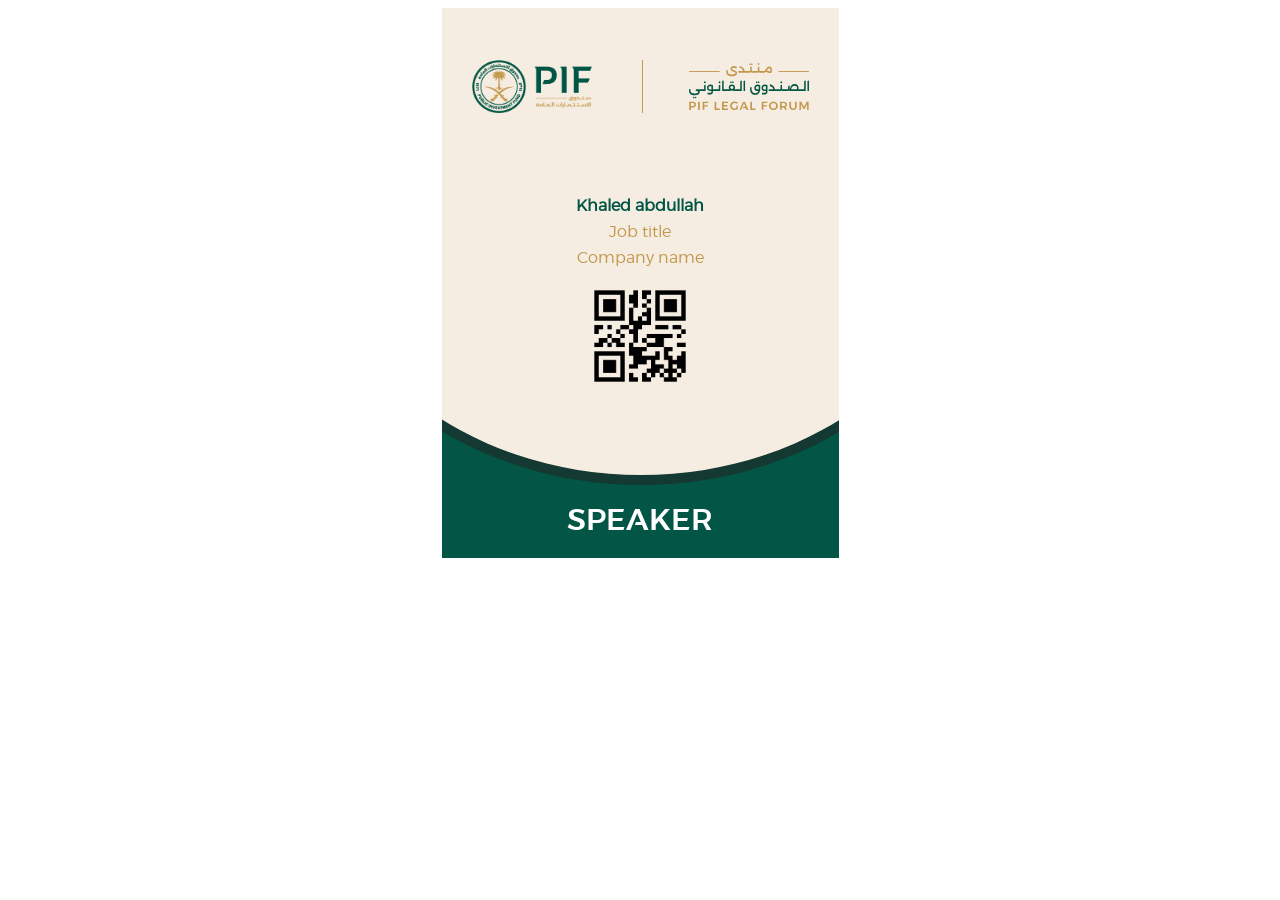
<file: badge/index.html>
<!DOCTYPE html>
<html lang="en">
<head>
    <meta charset="UTF-8">
    <meta name="viewport" content="width=device-width, initial-scale=1.0">
    <link rel="stylesheet" href="assets/css/style.css">
    <link rel="stylesheet" href="assets/webfont/stylesheet.css">
    <title>Badge</title>
</head>
<body>
    <div class="badge-main-div">
        <div class="circle"></div>
        <div class="badge-body">
            <div class="pos-top">
                <div class="header-logos">
                    <img src="assets/main-logo-1.webp" class="brdr-right" alt="">
                    <img src="assets/main-legal-1.svg" alt="">
                </div>
                <div class="info">
                    <h6 class="green">Khaled abdullah</h6>
                    <h6>Job title</h6>
                    <h6>Company name</h6>
                </div>
        
                <div class="qr-code">
                    <img src="assets/qr.webp" alt="" class="img-fluid">
                </div>
            </div>
        </div>
        <div class="footer">
            <div class="title">Speaker</div>
        </div>

        
    </div>

    
</body>
</html>
</file>
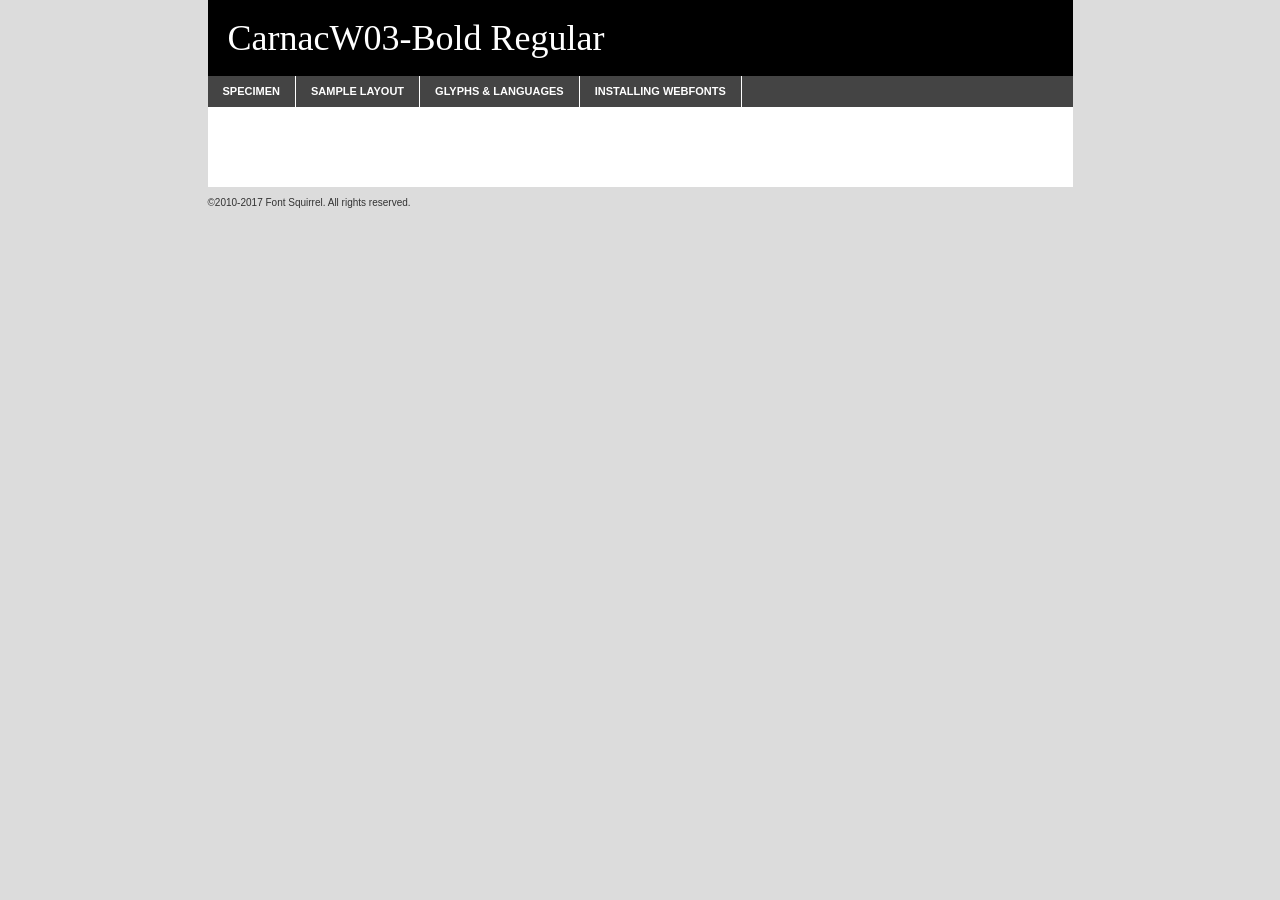
<file: badge/assets/webfont/carnac_w03_bold-demo.html>
<!DOCTYPE html PUBLIC "-//W3C//DTD XHTML 1.0 Transitional//EN"
        "http://www.w3.org/TR/xhtml1/DTD/xhtml1-transitional.dtd">

<html xmlns="http://www.w3.org/1999/xhtml" xml:lang="en" lang="en">
<head>
    <meta http-equiv="Content-Type" content="text/html; charset=utf-8"/>
    <script src="http://ajax.googleapis.com/ajax/libs/jquery/1.7.2/jquery.min.js" type="text/javascript" charset="utf-8"></script>
    <script type="text/javascript">
		(function($) {
			$.fn.easyTabs = function(option) {
				var param = jQuery.extend({ fadeSpeed: 'fast', defaultContent: 1, activeClass: 'active' }, option);
				$(this).each(function() {
					var thisId = '#' + this.id;
					if ( param.defaultContent == '' )
					{
						param.defaultContent = 1;
					}
					if ( typeof param.defaultContent == 'number' )
					{
						var defaultTab = $(thisId + ' .tabs li:eq(' + (param.defaultContent - 1) + ') a').attr('href').substr(1);
					}
					else
					{
						var defaultTab = param.defaultContent;
					}
					$(thisId + ' .tabs li a').each(function() {
						var tabToHide = $(this).attr('href').substr(1);
						$('#' + tabToHide).addClass('easytabs-tab-content');
					});
					hideAll();
					changeContent(defaultTab);

					function hideAll() {$(thisId + ' .easytabs-tab-content').hide();}

					function changeContent(tabId)
					{
						hideAll();
						$(thisId + ' .tabs li').removeClass(param.activeClass);
						$(thisId + ' .tabs li a[href=#' + tabId + ']').closest('li').addClass(param.activeClass);
						if ( param.fadeSpeed != 'none' )
						{
							$(thisId + ' #' + tabId).fadeIn(param.fadeSpeed);
						}
						else
						{
							$(thisId + ' #' + tabId).show();
						}
					}

					$(thisId + ' .tabs li').click(function() {
						var tabId = $(this).find('a').attr('href').substr(1);
						changeContent(tabId);
						return false;
					});
				});
			}
		})(jQuery);
    </script>
    <link rel="stylesheet" href="specimen_files/specimen_stylesheet.css" type="text/css" charset="utf-8"/>
    <link rel="stylesheet" href="stylesheet.css" type="text/css" charset="utf-8"/>

    <style type="text/css">
        		body {
			font-family: 'carnacw03-boldregular';
        		}

            </style>

    <title>CarnacW03-Bold Regular Specimen</title>


    <script type="text/javascript" charset="utf-8">
		$(document).ready(function() {
			$('#container').easyTabs({ defaultContent: 1 });
		});
    </script>
</head>

<body>
<div id="container">
    <div id="header">
		CarnacW03-Bold Regular    </div>
    <ul class="tabs">
        <li><a href="#specimen">Specimen</a></li>
        <li><a href="#layout">Sample Layout</a></li>
		        <li><a href="#glyphs">Glyphs &amp; Languages</a></li>
        <li><a href="#installing">Installing Webfonts</a></li>

    </ul>

    <div id="main_content">


        <div id="specimen">

            <div class="section">
                <div class="grid12 firstcol">
                    <div class="huge">AaBb</div>
                </div>
            </div>

            <div class="section">
                <div class="glyph_range">A&#x200B;B&#x200b;C&#x200b;D&#x200b;E&#x200b;F&#x200b;G&#x200b;H&#x200b;I&#x200b;J&#x200b;K&#x200b;L&#x200b;M&#x200b;N&#x200b;O&#x200b;P&#x200b;Q&#x200b;R&#x200b;S&#x200b;T&#x200b;U&#x200b;V&#x200b;W&#x200b;X&#x200b;Y&#x200b;Z&#x200b;a&#x200b;b&#x200b;c&#x200b;d&#x200b;e&#x200b;f&#x200b;g&#x200b;h&#x200b;i&#x200b;j&#x200b;k&#x200b;l&#x200b;m&#x200b;n&#x200b;o&#x200b;p&#x200b;q&#x200b;r&#x200b;s&#x200b;t&#x200b;u&#x200b;v&#x200b;w&#x200b;x&#x200b;y&#x200b;z&#x200b;1&#x200b;2&#x200b;3&#x200b;4&#x200b;5&#x200b;6&#x200b;7&#x200b;8&#x200b;9&#x200b;0&#x200b;&amp;&#x200b;.&#x200b;,&#x200b;?&#x200b;!&#x200b;&#64;&#x200b;(&#x200b;)&#x200b;#&#x200b;$&#x200b;%&#x200b;*&#x200b;+&#x200b;-&#x200b;=&#x200b;:&#x200b;;</div>
            </div>
            <div class="section">
                <div class="grid12 firstcol">
                    <table class="sample_table">
                        <tr>
                            <td>10</td>
                            <td class="size10">abcdefghijklmnopqrstuvwxyzABCDEFGHIJKLMNOPQRSTUVWXYZ0123456789abcdefghijklmnopqrstuvwxyzABCDEFGHIJKLMNOPQRSTUVWXYZ0123456789abcdefghijklmnopqrstuvwxyzABCDEFGHIJKLMNOPQRSTUVWXYZ</td>
                        </tr>
                        <tr>
                            <td>11</td>
                            <td class="size11">abcdefghijklmnopqrstuvwxyzABCDEFGHIJKLMNOPQRSTUVWXYZ0123456789abcdefghijklmnopqrstuvwxyzABCDEFGHIJKLMNOPQRSTUVWXYZ0123456789abcdefghijklmnopqrstuvwxyzABCDEFGHIJKLMNOPQRSTUVWXYZ</td>
                        </tr>
                        <tr>
                            <td>12</td>
                            <td class="size12">abcdefghijklmnopqrstuvwxyzABCDEFGHIJKLMNOPQRSTUVWXYZ0123456789abcdefghijklmnopqrstuvwxyzABCDEFGHIJKLMNOPQRSTUVWXYZ0123456789abcdefghijklmnopqrstuvwxyzABCDEFGHIJKLMNOPQRSTUVWXYZ</td>
                        </tr>
                        <tr>
                            <td>13</td>
                            <td class="size13">abcdefghijklmnopqrstuvwxyzABCDEFGHIJKLMNOPQRSTUVWXYZ0123456789abcdefghijklmnopqrstuvwxyzABCDEFGHIJKLMNOPQRSTUVWXYZ0123456789abcdefghijklmnopqrstuvwxyzABCDEFGHIJKLMNOPQRSTUVWXYZ</td>
                        </tr>
                        <tr>
                            <td>14</td>
                            <td class="size14">abcdefghijklmnopqrstuvwxyzABCDEFGHIJKLMNOPQRSTUVWXYZ0123456789abcdefghijklmnopqrstuvwxyzABCDEFGHIJKLMNOPQRSTUVWXYZ0123456789abcdefghijklmnopqrstuvwxyzABCDEFGHIJKLMNOPQRSTUVWXYZ</td>
                        </tr>
                        <tr>
                            <td>16</td>
                            <td class="size16">abcdefghijklmnopqrstuvwxyzABCDEFGHIJKLMNOPQRSTUVWXYZ0123456789abcdefghijklmnopqrstuvwxyzABCDEFGHIJKLMNOPQRSTUVWXYZ</td>
                        </tr>
                        <tr>
                            <td>18</td>
                            <td class="size18">abcdefghijklmnopqrstuvwxyzABCDEFGHIJKLMNOPQRSTUVWXYZ0123456789abcdefghijklmnopqrstuvwxyzABCDEFGHIJKLMNOPQRSTUVWXYZ</td>
                        </tr>
                        <tr>
                            <td>20</td>
                            <td class="size20">abcdefghijklmnopqrstuvwxyzABCDEFGHIJKLMNOPQRSTUVWXYZ0123456789abcdefghijklmnopqrstuvwxyzABCDEFGHIJKLMNOPQRSTUVWXYZ</td>
                        </tr>
                        <tr>
                            <td>24</td>
                            <td class="size24">abcdefghijklmnopqrstuvwxyzABCDEFGHIJKLMNOPQRSTUVWXYZ0123456789abcdefghijklmnopqrstuvwxyzABCDEFGHIJKLMNOPQRSTUVWXYZ</td>
                        </tr>
                        <tr>
                            <td>30</td>
                            <td class="size30">abcdefghijklmnopqrstuvwxyzABCDEFGHIJKLMNOPQRSTUVWXYZ0123456789abcdefghijklmnopqrstuvwxyzABCDEFGHIJKLMNOPQRSTUVWXYZ</td>
                        </tr>
                        <tr>
                            <td>36</td>
                            <td class="size36">abcdefghijklmnopqrstuvwxyzABCDEFGHIJKLMNOPQRSTUVWXYZ0123456789abcdefghijklmnopqrstuvwxyzABCDEFGHIJKLMNOPQRSTUVWXYZ</td>
                        </tr>
                        <tr>
                            <td>48</td>
                            <td class="size48">abcdefghijklmnopqrstuvwxyzABCDEFGHIJKLMNOPQRSTUVWXYZ0123456789abcdefghijklmnopqrstuvwxyzABCDEFGHIJKLMNOPQRSTUVWXYZ</td>
                        </tr>
                        <tr>
                            <td>60</td>
                            <td class="size60">abcdefghijklmnopqrstuvwxyzABCDEFGHIJKLMNOPQRSTUVWXYZ0123456789abcdefghijklmnopqrstuvwxyzABCDEFGHIJKLMNOPQRSTUVWXYZ</td>
                        </tr>
                        <tr>
                            <td>72</td>
                            <td class="size72">abcdefghijklmnopqrstuvwxyzABCDEFGHIJKLMNOPQRSTUVWXYZ0123456789abcdefghijklmnopqrstuvwxyzABCDEFGHIJKLMNOPQRSTUVWXYZ</td>
                        </tr>
                        <tr>
                            <td>90</td>
                            <td class="size90">abcdefghijklmnopqrstuvwxyzABCDEFGHIJKLMNOPQRSTUVWXYZ0123456789abcdefghijklmnopqrstuvwxyzABCDEFGHIJKLMNOPQRSTUVWXYZ</td>
                        </tr>
                    </table>

                </div>

            </div>


            <div class="section" id="bodycomparison">


                <div id="xheight">
                    <div class="fontbody">&#x25FC;&#x25FC;&#x25FC;&#x25FC;&#x25FC;&#x25FC;&#x25FC;&#x25FC;&#x25FC;&#x25FC;&#x25FC;&#x25FC;&#x25FC;&#x25FC;&#x25FC;&#x25FC;&#x25FC;&#x25FC;&#x25FC;&#x25FC;&#x25FC;&#x25FC;&#x25FC;&#x25FC;&#x25FC;&#x25FC;&#x25FC;&#x25FC;&#x25FC;&#x25FC;&#x25FC;&#x25FC;&#x25FC;&#x25FC;&#x25FC;&#x25FC;&#x25FC;&#x25FC;&#x25FC;&#x25FC;&#x25FC;&#x25FC;&#x25FC;&#x25FC;&#x25FC;&#x25FC;&#x25FC;&#x25FC;&#x25FC;&#x25FC;&#x25FC;&#x25FC;&#x25FC;&#x25FC;&#x25FC;&#x25FC;&#x25FC;&#x25FC;&#x25FC;&#x25FC;&#x25FC;&#x25FC;&#x25FC;&#x25FC;&#x25FC;&#x25FC;&#x25FC;&#x25FC;&#x25FC;&#x25FC;&#x25FC;&#x25FC;&#x25FC;&#x25FC;&#x25FC;&#x25FC;&#x25FC;&#x25FC;&#x25FC;&#x25FC;&#x25FC;&#x25FC;&#x25FC;&#x25FC;&#x25FC;&#x25FC;&#x25FC;&#x25FC;&#x25FC;&#x25FC;&#x25FC;&#x25FC;&#x25FC;&#x25FC;&#x25FC;&#x25FC;&#x25FC;&#x25FC;&#x25FC;body</div>
                    <div class="arialbody">body</div>
                    <div class="verdanabody">body</div>
                    <div class="georgiabody">body</div>
                </div>
                <div class="fontbody" style="z-index:1">
                    body<span>CarnacW03-Bold Regular</span>
                </div>
                <div class="arialbody" style="z-index:1">
                    body<span>Arial</span>
                </div>
                <div class="verdanabody" style="z-index:1">
                    body<span>Verdana</span>
                </div>
                <div class="georgiabody" style="z-index:1">
                    body<span>Georgia</span>
                </div>


            </div>


            <div class="section psample psample_row1" id="">

                <div class="grid2 firstcol">
                    <p class="size10"><span>10.</span>Aenean lacinia bibendum nulla sed consectetur. Fusce dapibus, tellus ac cursus commodo, tortor mauris condimentum nibh, ut fermentum massa justo sit amet risus. Nullam id dolor id nibh ultricies vehicula ut id elit. Cum sociis natoque penatibus et magnis dis parturient montes, nascetur ridiculus mus. Nulla vitae elit libero, a pharetra augue.</p>

                </div>
                <div class="grid3">
                    <p class="size11"><span>11.</span>Aenean lacinia bibendum nulla sed consectetur. Fusce dapibus, tellus ac cursus commodo, tortor mauris condimentum nibh, ut fermentum massa justo sit amet risus. Nullam id dolor id nibh ultricies vehicula ut id elit. Cum sociis natoque penatibus et magnis dis parturient montes, nascetur ridiculus mus. Nulla vitae elit libero, a pharetra augue.</p>

                </div>
                <div class="grid3">
                    <p class="size12"><span>12.</span>Aenean lacinia bibendum nulla sed consectetur. Fusce dapibus, tellus ac cursus commodo, tortor mauris condimentum nibh, ut fermentum massa justo sit amet risus. Nullam id dolor id nibh ultricies vehicula ut id elit. Cum sociis natoque penatibus et magnis dis parturient montes, nascetur ridiculus mus. Nulla vitae elit libero, a pharetra augue.</p>

                </div>
                <div class="grid4">
                    <p class="size13"><span>13.</span>Aenean lacinia bibendum nulla sed consectetur. Fusce dapibus, tellus ac cursus commodo, tortor mauris condimentum nibh, ut fermentum massa justo sit amet risus. Nullam id dolor id nibh ultricies vehicula ut id elit. Cum sociis natoque penatibus et magnis dis parturient montes, nascetur ridiculus mus. Nulla vitae elit libero, a pharetra augue.</p>

                </div>
                <div class="white_blend"></div>

            </div>
            <div class="section psample psample_row2" id="">
                <div class="grid3 firstcol">
                    <p class="size14"><span>14.</span>Aenean lacinia bibendum nulla sed consectetur. Fusce dapibus, tellus ac cursus commodo, tortor mauris condimentum nibh, ut fermentum massa justo sit amet risus. Nullam id dolor id nibh ultricies vehicula ut id elit. Cum sociis natoque penatibus et magnis dis parturient montes, nascetur ridiculus mus. Nulla vitae elit libero, a pharetra augue.</p>

                </div>
                <div class="grid4">
                    <p class="size16"><span>16.</span>Aenean lacinia bibendum nulla sed consectetur. Fusce dapibus, tellus ac cursus commodo, tortor mauris condimentum nibh, ut fermentum massa justo sit amet risus. Nullam id dolor id nibh ultricies vehicula ut id elit. Cum sociis natoque penatibus et magnis dis parturient montes, nascetur ridiculus mus. Nulla vitae elit libero, a pharetra augue.</p>

                </div>
                <div class="grid5">
                    <p class="size18"><span>18.</span>Aenean lacinia bibendum nulla sed consectetur. Fusce dapibus, tellus ac cursus commodo, tortor mauris condimentum nibh, ut fermentum massa justo sit amet risus. Nullam id dolor id nibh ultricies vehicula ut id elit. Cum sociis natoque penatibus et magnis dis parturient montes, nascetur ridiculus mus. Nulla vitae elit libero, a pharetra augue.</p>

                </div>

                <div class="white_blend"></div>

            </div>

            <div class="section psample psample_row3" id="">
                <div class="grid5 firstcol">
                    <p class="size20"><span>20.</span>Aenean lacinia bibendum nulla sed consectetur. Fusce dapibus, tellus ac cursus commodo, tortor mauris condimentum nibh, ut fermentum massa justo sit amet risus. Nullam id dolor id nibh ultricies vehicula ut id elit. Cum sociis natoque penatibus et magnis dis parturient montes, nascetur ridiculus mus. Nulla vitae elit libero, a pharetra augue.</p>
                </div>
                <div class="grid7">
                    <p class="size24"><span>24.</span>Aenean lacinia bibendum nulla sed consectetur. Fusce dapibus, tellus ac cursus commodo, tortor mauris condimentum nibh, ut fermentum massa justo sit amet risus. Nullam id dolor id nibh ultricies vehicula ut id elit. Cum sociis natoque penatibus et magnis dis parturient montes, nascetur ridiculus mus. Nulla vitae elit libero, a pharetra augue.</p>
                </div>

                <div class="white_blend"></div>

            </div>

            <div class="section psample psample_row4" id="">
                <div class="grid12 firstcol">
                    <p class="size30"><span>30.</span>Aenean lacinia bibendum nulla sed consectetur. Fusce dapibus, tellus ac cursus commodo, tortor mauris condimentum nibh, ut fermentum massa justo sit amet risus. Nullam id dolor id nibh ultricies vehicula ut id elit. Cum sociis natoque penatibus et magnis dis parturient montes, nascetur ridiculus mus. Nulla vitae elit libero, a pharetra augue.</p>
                </div>
                <div class="white_blend"></div>

            </div>


            <div class="section psample psample_row1 fullreverse">
                <div class="grid2 firstcol">
                    <p class="size10"><span>10.</span>Aenean lacinia bibendum nulla sed consectetur. Fusce dapibus, tellus ac cursus commodo, tortor mauris condimentum nibh, ut fermentum massa justo sit amet risus. Nullam id dolor id nibh ultricies vehicula ut id elit. Cum sociis natoque penatibus et magnis dis parturient montes, nascetur ridiculus mus. Nulla vitae elit libero, a pharetra augue.</p>

                </div>
                <div class="grid3">
                    <p class="size11"><span>11.</span>Aenean lacinia bibendum nulla sed consectetur. Fusce dapibus, tellus ac cursus commodo, tortor mauris condimentum nibh, ut fermentum massa justo sit amet risus. Nullam id dolor id nibh ultricies vehicula ut id elit. Cum sociis natoque penatibus et magnis dis parturient montes, nascetur ridiculus mus. Nulla vitae elit libero, a pharetra augue.</p>

                </div>
                <div class="grid3">
                    <p class="size12"><span>12.</span>Aenean lacinia bibendum nulla sed consectetur. Fusce dapibus, tellus ac cursus commodo, tortor mauris condimentum nibh, ut fermentum massa justo sit amet risus. Nullam id dolor id nibh ultricies vehicula ut id elit. Cum sociis natoque penatibus et magnis dis parturient montes, nascetur ridiculus mus. Nulla vitae elit libero, a pharetra augue.</p>

                </div>
                <div class="grid4">
                    <p class="size13"><span>13.</span>Aenean lacinia bibendum nulla sed consectetur. Fusce dapibus, tellus ac cursus commodo, tortor mauris condimentum nibh, ut fermentum massa justo sit amet risus. Nullam id dolor id nibh ultricies vehicula ut id elit. Cum sociis natoque penatibus et magnis dis parturient montes, nascetur ridiculus mus. Nulla vitae elit libero, a pharetra augue.</p>

                </div>
                <div class="black_blend"></div>

            </div>

            <div class="section psample psample_row2 fullreverse">
                <div class="grid3 firstcol">
                    <p class="size14"><span>14.</span>Aenean lacinia bibendum nulla sed consectetur. Fusce dapibus, tellus ac cursus commodo, tortor mauris condimentum nibh, ut fermentum massa justo sit amet risus. Nullam id dolor id nibh ultricies vehicula ut id elit. Cum sociis natoque penatibus et magnis dis parturient montes, nascetur ridiculus mus. Nulla vitae elit libero, a pharetra augue.</p>

                </div>
                <div class="grid4">
                    <p class="size16"><span>16.</span>Aenean lacinia bibendum nulla sed consectetur. Fusce dapibus, tellus ac cursus commodo, tortor mauris condimentum nibh, ut fermentum massa justo sit amet risus. Nullam id dolor id nibh ultricies vehicula ut id elit. Cum sociis natoque penatibus et magnis dis parturient montes, nascetur ridiculus mus. Nulla vitae elit libero, a pharetra augue.</p>

                </div>
                <div class="grid5">
                    <p class="size18"><span>18.</span>Aenean lacinia bibendum nulla sed consectetur. Fusce dapibus, tellus ac cursus commodo, tortor mauris condimentum nibh, ut fermentum massa justo sit amet risus. Nullam id dolor id nibh ultricies vehicula ut id elit. Cum sociis natoque penatibus et magnis dis parturient montes, nascetur ridiculus mus. Nulla vitae elit libero, a pharetra augue.</p>

                </div>
                <div class="black_blend"></div>

            </div>

            <div class="section psample fullreverse psample_row3" id="">
                <div class="grid5 firstcol">
                    <p class="size20"><span>20.</span>Aenean lacinia bibendum nulla sed consectetur. Fusce dapibus, tellus ac cursus commodo, tortor mauris condimentum nibh, ut fermentum massa justo sit amet risus. Nullam id dolor id nibh ultricies vehicula ut id elit. Cum sociis natoque penatibus et magnis dis parturient montes, nascetur ridiculus mus. Nulla vitae elit libero, a pharetra augue.</p>
                </div>
                <div class="grid7">
                    <p class="size24"><span>24.</span>Aenean lacinia bibendum nulla sed consectetur. Fusce dapibus, tellus ac cursus commodo, tortor mauris condimentum nibh, ut fermentum massa justo sit amet risus. Nullam id dolor id nibh ultricies vehicula ut id elit. Cum sociis natoque penatibus et magnis dis parturient montes, nascetur ridiculus mus. Nulla vitae elit libero, a pharetra augue.</p>
                </div>

                <div class="black_blend"></div>

            </div>

            <div class="section psample fullreverse psample_row4" id="" style="border-bottom: 20px #000 solid;">
                <div class="grid12 firstcol">
                    <p class="size30"><span>30.</span>Aenean lacinia bibendum nulla sed consectetur. Fusce dapibus, tellus ac cursus commodo, tortor mauris condimentum nibh, ut fermentum massa justo sit amet risus. Nullam id dolor id nibh ultricies vehicula ut id elit. Cum sociis natoque penatibus et magnis dis parturient montes, nascetur ridiculus mus. Nulla vitae elit libero, a pharetra augue.</p>
                </div>
                <div class="black_blend"></div>

            </div>


        </div>

        <div id="layout">

            <div class="section">

                <div class="grid12 firstcol">
                    <h1>Lorem Ipsum Dolor</h1>
                    <h2>Etiam porta sem malesuada magna mollis euismod</h2>

                    <p class="byline">By <a href="#link">Aenean Lacinia</a></p>
                </div>
            </div>
            <div class="section">
                <div class="grid8 firstcol">
                    <p class="large">Donec sed odio dui. Morbi leo risus, porta ac consectetur ac, vestibulum at eros. Fusce dapibus, tellus ac cursus commodo, tortor mauris condimentum nibh, ut fermentum massa justo sit amet risus. </p>


                    <h3>Pellentesque ornare sem</h3>

                    <p>Maecenas sed diam eget risus varius blandit sit amet non magna. Maecenas faucibus mollis interdum. Donec ullamcorper nulla non metus auctor fringilla. Nullam id dolor id nibh ultricies vehicula ut id elit. Nullam id dolor id nibh ultricies vehicula ut id elit. </p>

                    <p>Aenean eu leo quam. Pellentesque ornare sem lacinia quam venenatis vestibulum. Lorem ipsum dolor sit amet, consectetur adipiscing elit. Cum sociis natoque penatibus et magnis dis parturient montes, nascetur ridiculus mus. </p>

                    <p>Nulla vitae elit libero, a pharetra augue. Praesent commodo cursus magna, vel scelerisque nisl consectetur et. Aenean lacinia bibendum nulla sed consectetur. </p>

                    <p>Nullam quis risus eget urna mollis ornare vel eu leo. Nullam quis risus eget urna mollis ornare vel eu leo. Maecenas sed diam eget risus varius blandit sit amet non magna. Donec ullamcorper nulla non metus auctor fringilla. </p>

                    <h3>Cras mattis consectetur</h3>

                    <p>Aenean eu leo quam. Pellentesque ornare sem lacinia quam venenatis vestibulum. Aenean lacinia bibendum nulla sed consectetur. Integer posuere erat a ante venenatis dapibus posuere velit aliquet. Cras mattis consectetur purus sit amet fermentum. </p>

                    <p>Nullam id dolor id nibh ultricies vehicula ut id elit. Nullam quis risus eget urna mollis ornare vel eu leo. Cras mattis consectetur purus sit amet fermentum.</p>
                </div>

                <div class="grid4 sidebar">

                    <div class="box reverse">
                        <p class="last">Nullam quis risus eget urna mollis ornare vel eu leo. Donec ullamcorper nulla non metus auctor fringilla. Cras mattis consectetur purus sit amet fermentum. Sed posuere consectetur est at lobortis. Lorem ipsum dolor sit amet, consectetur adipiscing elit. </p>
                    </div>

                    <p class="caption">Maecenas sed diam eget risus varius.</p>

                    <p>Vestibulum id ligula porta felis euismod semper. Integer posuere erat a ante venenatis dapibus posuere velit aliquet. Vestibulum id ligula porta felis euismod semper. Sed posuere consectetur est at lobortis. Maecenas sed diam eget risus varius blandit sit amet non magna. Fusce dapibus, tellus ac cursus commodo, tortor mauris condimentum nibh, ut fermentum massa justo sit amet risus. </p>


                    <p>Duis mollis, est non commodo luctus, nisi erat porttitor ligula, eget lacinia odio sem nec elit. Aenean lacinia bibendum nulla sed consectetur. Vivamus sagittis lacus vel augue laoreet rutrum faucibus dolor auctor. Aenean lacinia bibendum nulla sed consectetur. Nullam quis risus eget urna mollis ornare vel eu leo. </p>

                    <p>Praesent commodo cursus magna, vel scelerisque nisl consectetur et. Donec ullamcorper nulla non metus auctor fringilla. Maecenas faucibus mollis interdum. Fusce dapibus, tellus ac cursus commodo, tortor mauris condimentum nibh, ut fermentum massa justo sit amet risus. </p>

                </div>
            </div>

        </div>


		

        <div id="glyphs">
            <div class="section">
                <div class="grid12 firstcol">

                    <h1>Language Support</h1>
                    <p>The subset of CarnacW03-Bold Regular in this kit supports the following languages:<br/>

						Albanian, Basque, Breton, Chamorro, Danish, Dutch, English, Faroese, Finnish, French, Frisian, Galician, German, Icelandic, Italian, Malagasy, Norwegian, Portuguese, Spanish, Alsatian, Aragonese, Arapaho, Arrernte, Asturian, Aymara, Bislama, Cebuano, Corsican, Fijian, French_creole, Genoese, Gilbertese, Greenlandic, Haitian_creole, Hiligaynon, Hmong, Hopi, Ibanag, Iloko_ilokano, Indonesian, Interglossa_glosa, Interlingua, Irish_gaelic, Jerriais, Lojban, Lombard, Luxembourgeois, Manx, Mohawk, Norfolk_pitcairnese, Occitan, Oromo, Pangasinan, Papiamento, Piedmontese, Potawatomi, Rhaeto-romance, Romansh, Rotokas, Sami_lule, Samoan, Sardinian, Scots_gaelic, Seychelles_creole, Shona, Sicilian, Somali, Southern_ndebele, Swahili, Swati_swazi, Tagalog_filipino_pilipino, Tetum, Tok_pisin, Uyghur_latinized, Volapuk, Walloon, Warlpiri, Xhosa, Yapese, Zulu, Latinbasic, Ubasic, Demo                    </p>
                    <h1>Glyph Chart</h1>
                    <p>The subset of CarnacW03-Bold Regular in this kit includes all the glyphs listed below. Unicode entities are included above each glyph to help you insert individual characters into your layout.</p>
                    <div id="glyph_chart">

																				                                <div><p>&amp;#13;</p>&#13;</div>
																				                                <div><p>&amp;#32;</p>&#32;</div>
																				                                <div><p>&amp;#33;</p>&#33;</div>
																				                                <div><p>&amp;#34;</p>&#34;</div>
																				                                <div><p>&amp;#35;</p>&#35;</div>
																				                                <div><p>&amp;#36;</p>&#36;</div>
																				                                <div><p>&amp;#37;</p>&#37;</div>
																				                                <div><p>&amp;#38;</p>&#38;</div>
																				                                <div><p>&amp;#39;</p>&#39;</div>
																				                                <div><p>&amp;#40;</p>&#40;</div>
																				                                <div><p>&amp;#41;</p>&#41;</div>
																				                                <div><p>&amp;#42;</p>&#42;</div>
																				                                <div><p>&amp;#43;</p>&#43;</div>
																				                                <div><p>&amp;#44;</p>&#44;</div>
																				                                <div><p>&amp;#45;</p>&#45;</div>
																				                                <div><p>&amp;#46;</p>&#46;</div>
																				                                <div><p>&amp;#47;</p>&#47;</div>
																				                                <div><p>&amp;#48;</p>&#48;</div>
																				                                <div><p>&amp;#49;</p>&#49;</div>
																				                                <div><p>&amp;#50;</p>&#50;</div>
																				                                <div><p>&amp;#51;</p>&#51;</div>
																				                                <div><p>&amp;#52;</p>&#52;</div>
																				                                <div><p>&amp;#53;</p>&#53;</div>
																				                                <div><p>&amp;#54;</p>&#54;</div>
																				                                <div><p>&amp;#55;</p>&#55;</div>
																				                                <div><p>&amp;#56;</p>&#56;</div>
																				                                <div><p>&amp;#57;</p>&#57;</div>
																				                                <div><p>&amp;#58;</p>&#58;</div>
																				                                <div><p>&amp;#59;</p>&#59;</div>
																				                                <div><p>&amp;#60;</p>&#60;</div>
																				                                <div><p>&amp;#61;</p>&#61;</div>
																				                                <div><p>&amp;#62;</p>&#62;</div>
																				                                <div><p>&amp;#63;</p>&#63;</div>
																				                                <div><p>&amp;#64;</p>&#64;</div>
																				                                <div><p>&amp;#65;</p>&#65;</div>
																				                                <div><p>&amp;#66;</p>&#66;</div>
																				                                <div><p>&amp;#67;</p>&#67;</div>
																				                                <div><p>&amp;#68;</p>&#68;</div>
																				                                <div><p>&amp;#69;</p>&#69;</div>
																				                                <div><p>&amp;#70;</p>&#70;</div>
																				                                <div><p>&amp;#71;</p>&#71;</div>
																				                                <div><p>&amp;#72;</p>&#72;</div>
																				                                <div><p>&amp;#73;</p>&#73;</div>
																				                                <div><p>&amp;#74;</p>&#74;</div>
																				                                <div><p>&amp;#75;</p>&#75;</div>
																				                                <div><p>&amp;#76;</p>&#76;</div>
																				                                <div><p>&amp;#77;</p>&#77;</div>
																				                                <div><p>&amp;#78;</p>&#78;</div>
																				                                <div><p>&amp;#79;</p>&#79;</div>
																				                                <div><p>&amp;#80;</p>&#80;</div>
																				                                <div><p>&amp;#81;</p>&#81;</div>
																				                                <div><p>&amp;#82;</p>&#82;</div>
																				                                <div><p>&amp;#83;</p>&#83;</div>
																				                                <div><p>&amp;#84;</p>&#84;</div>
																				                                <div><p>&amp;#85;</p>&#85;</div>
																				                                <div><p>&amp;#86;</p>&#86;</div>
																				                                <div><p>&amp;#87;</p>&#87;</div>
																				                                <div><p>&amp;#88;</p>&#88;</div>
																				                                <div><p>&amp;#89;</p>&#89;</div>
																				                                <div><p>&amp;#90;</p>&#90;</div>
																				                                <div><p>&amp;#91;</p>&#91;</div>
																				                                <div><p>&amp;#92;</p>&#92;</div>
																				                                <div><p>&amp;#93;</p>&#93;</div>
																				                                <div><p>&amp;#94;</p>&#94;</div>
																				                                <div><p>&amp;#95;</p>&#95;</div>
																				                                <div><p>&amp;#96;</p>&#96;</div>
																				                                <div><p>&amp;#97;</p>&#97;</div>
																				                                <div><p>&amp;#98;</p>&#98;</div>
																				                                <div><p>&amp;#99;</p>&#99;</div>
																				                                <div><p>&amp;#100;</p>&#100;</div>
																				                                <div><p>&amp;#101;</p>&#101;</div>
																				                                <div><p>&amp;#102;</p>&#102;</div>
																				                                <div><p>&amp;#103;</p>&#103;</div>
																				                                <div><p>&amp;#104;</p>&#104;</div>
																				                                <div><p>&amp;#105;</p>&#105;</div>
																				                                <div><p>&amp;#106;</p>&#106;</div>
																				                                <div><p>&amp;#107;</p>&#107;</div>
																				                                <div><p>&amp;#108;</p>&#108;</div>
																				                                <div><p>&amp;#109;</p>&#109;</div>
																				                                <div><p>&amp;#110;</p>&#110;</div>
																				                                <div><p>&amp;#111;</p>&#111;</div>
																				                                <div><p>&amp;#112;</p>&#112;</div>
																				                                <div><p>&amp;#113;</p>&#113;</div>
																				                                <div><p>&amp;#114;</p>&#114;</div>
																				                                <div><p>&amp;#115;</p>&#115;</div>
																				                                <div><p>&amp;#116;</p>&#116;</div>
																				                                <div><p>&amp;#117;</p>&#117;</div>
																				                                <div><p>&amp;#118;</p>&#118;</div>
																				                                <div><p>&amp;#119;</p>&#119;</div>
																				                                <div><p>&amp;#120;</p>&#120;</div>
																				                                <div><p>&amp;#121;</p>&#121;</div>
																				                                <div><p>&amp;#122;</p>&#122;</div>
																				                                <div><p>&amp;#123;</p>&#123;</div>
																				                                <div><p>&amp;#124;</p>&#124;</div>
																				                                <div><p>&amp;#125;</p>&#125;</div>
																				                                <div><p>&amp;#126;</p>&#126;</div>
																				                                <div><p>&amp;#160;</p>&#160;</div>
																				                                <div><p>&amp;#161;</p>&#161;</div>
																				                                <div><p>&amp;#162;</p>&#162;</div>
																				                                <div><p>&amp;#163;</p>&#163;</div>
																				                                <div><p>&amp;#164;</p>&#164;</div>
																				                                <div><p>&amp;#165;</p>&#165;</div>
																				                                <div><p>&amp;#166;</p>&#166;</div>
																				                                <div><p>&amp;#167;</p>&#167;</div>
																				                                <div><p>&amp;#168;</p>&#168;</div>
																				                                <div><p>&amp;#169;</p>&#169;</div>
																				                                <div><p>&amp;#170;</p>&#170;</div>
																				                                <div><p>&amp;#171;</p>&#171;</div>
																				                                <div><p>&amp;#172;</p>&#172;</div>
																				                                <div><p>&amp;#173;</p>&#173;</div>
																				                                <div><p>&amp;#174;</p>&#174;</div>
																				                                <div><p>&amp;#175;</p>&#175;</div>
																				                                <div><p>&amp;#176;</p>&#176;</div>
																				                                <div><p>&amp;#177;</p>&#177;</div>
																				                                <div><p>&amp;#178;</p>&#178;</div>
																				                                <div><p>&amp;#179;</p>&#179;</div>
																				                                <div><p>&amp;#180;</p>&#180;</div>
																				                                <div><p>&amp;#181;</p>&#181;</div>
																				                                <div><p>&amp;#182;</p>&#182;</div>
																				                                <div><p>&amp;#183;</p>&#183;</div>
																				                                <div><p>&amp;#184;</p>&#184;</div>
																				                                <div><p>&amp;#185;</p>&#185;</div>
																				                                <div><p>&amp;#186;</p>&#186;</div>
																				                                <div><p>&amp;#187;</p>&#187;</div>
																				                                <div><p>&amp;#188;</p>&#188;</div>
																				                                <div><p>&amp;#189;</p>&#189;</div>
																				                                <div><p>&amp;#190;</p>&#190;</div>
																				                                <div><p>&amp;#191;</p>&#191;</div>
																				                                <div><p>&amp;#192;</p>&#192;</div>
																				                                <div><p>&amp;#193;</p>&#193;</div>
																				                                <div><p>&amp;#194;</p>&#194;</div>
																				                                <div><p>&amp;#195;</p>&#195;</div>
																				                                <div><p>&amp;#196;</p>&#196;</div>
																				                                <div><p>&amp;#197;</p>&#197;</div>
																				                                <div><p>&amp;#198;</p>&#198;</div>
																				                                <div><p>&amp;#199;</p>&#199;</div>
																				                                <div><p>&amp;#200;</p>&#200;</div>
																				                                <div><p>&amp;#201;</p>&#201;</div>
																				                                <div><p>&amp;#202;</p>&#202;</div>
																				                                <div><p>&amp;#203;</p>&#203;</div>
																				                                <div><p>&amp;#204;</p>&#204;</div>
																				                                <div><p>&amp;#205;</p>&#205;</div>
																				                                <div><p>&amp;#206;</p>&#206;</div>
																				                                <div><p>&amp;#207;</p>&#207;</div>
																				                                <div><p>&amp;#208;</p>&#208;</div>
																				                                <div><p>&amp;#209;</p>&#209;</div>
																				                                <div><p>&amp;#210;</p>&#210;</div>
																				                                <div><p>&amp;#211;</p>&#211;</div>
																				                                <div><p>&amp;#212;</p>&#212;</div>
																				                                <div><p>&amp;#213;</p>&#213;</div>
																				                                <div><p>&amp;#214;</p>&#214;</div>
																				                                <div><p>&amp;#215;</p>&#215;</div>
																				                                <div><p>&amp;#216;</p>&#216;</div>
																				                                <div><p>&amp;#217;</p>&#217;</div>
																				                                <div><p>&amp;#218;</p>&#218;</div>
																				                                <div><p>&amp;#219;</p>&#219;</div>
																				                                <div><p>&amp;#220;</p>&#220;</div>
																				                                <div><p>&amp;#221;</p>&#221;</div>
																				                                <div><p>&amp;#222;</p>&#222;</div>
																				                                <div><p>&amp;#223;</p>&#223;</div>
																				                                <div><p>&amp;#224;</p>&#224;</div>
																				                                <div><p>&amp;#225;</p>&#225;</div>
																				                                <div><p>&amp;#226;</p>&#226;</div>
																				                                <div><p>&amp;#227;</p>&#227;</div>
																				                                <div><p>&amp;#228;</p>&#228;</div>
																				                                <div><p>&amp;#229;</p>&#229;</div>
																				                                <div><p>&amp;#230;</p>&#230;</div>
																				                                <div><p>&amp;#231;</p>&#231;</div>
																				                                <div><p>&amp;#232;</p>&#232;</div>
																				                                <div><p>&amp;#233;</p>&#233;</div>
																				                                <div><p>&amp;#234;</p>&#234;</div>
																				                                <div><p>&amp;#235;</p>&#235;</div>
																				                                <div><p>&amp;#236;</p>&#236;</div>
																				                                <div><p>&amp;#237;</p>&#237;</div>
																				                                <div><p>&amp;#238;</p>&#238;</div>
																				                                <div><p>&amp;#239;</p>&#239;</div>
																				                                <div><p>&amp;#240;</p>&#240;</div>
																				                                <div><p>&amp;#241;</p>&#241;</div>
																				                                <div><p>&amp;#242;</p>&#242;</div>
																				                                <div><p>&amp;#243;</p>&#243;</div>
																				                                <div><p>&amp;#244;</p>&#244;</div>
																				                                <div><p>&amp;#245;</p>&#245;</div>
																				                                <div><p>&amp;#246;</p>&#246;</div>
																				                                <div><p>&amp;#247;</p>&#247;</div>
																				                                <div><p>&amp;#248;</p>&#248;</div>
																				                                <div><p>&amp;#249;</p>&#249;</div>
																				                                <div><p>&amp;#250;</p>&#250;</div>
																				                                <div><p>&amp;#251;</p>&#251;</div>
																				                                <div><p>&amp;#252;</p>&#252;</div>
																				                                <div><p>&amp;#253;</p>&#253;</div>
																				                                <div><p>&amp;#254;</p>&#254;</div>
																				                                <div><p>&amp;#255;</p>&#255;</div>
																				                                <div><p>&amp;#338;</p>&#338;</div>
																				                                <div><p>&amp;#339;</p>&#339;</div>
																				                                <div><p>&amp;#376;</p>&#376;</div>
																				                                <div><p>&amp;#710;</p>&#710;</div>
																				                                <div><p>&amp;#732;</p>&#732;</div>
																				                                <div><p>&amp;#8192;</p>&#8192;</div>
																				                                <div><p>&amp;#8193;</p>&#8193;</div>
																				                                <div><p>&amp;#8194;</p>&#8194;</div>
																				                                <div><p>&amp;#8195;</p>&#8195;</div>
																				                                <div><p>&amp;#8196;</p>&#8196;</div>
																				                                <div><p>&amp;#8197;</p>&#8197;</div>
																				                                <div><p>&amp;#8198;</p>&#8198;</div>
																				                                <div><p>&amp;#8199;</p>&#8199;</div>
																				                                <div><p>&amp;#8200;</p>&#8200;</div>
																				                                <div><p>&amp;#8201;</p>&#8201;</div>
																				                                <div><p>&amp;#8202;</p>&#8202;</div>
																				                                <div><p>&amp;#8208;</p>&#8208;</div>
																				                                <div><p>&amp;#8209;</p>&#8209;</div>
																				                                <div><p>&amp;#8210;</p>&#8210;</div>
																				                                <div><p>&amp;#8211;</p>&#8211;</div>
																				                                <div><p>&amp;#8212;</p>&#8212;</div>
																				                                <div><p>&amp;#8216;</p>&#8216;</div>
																				                                <div><p>&amp;#8217;</p>&#8217;</div>
																				                                <div><p>&amp;#8218;</p>&#8218;</div>
																				                                <div><p>&amp;#8220;</p>&#8220;</div>
																				                                <div><p>&amp;#8221;</p>&#8221;</div>
																				                                <div><p>&amp;#8222;</p>&#8222;</div>
																				                                <div><p>&amp;#8226;</p>&#8226;</div>
																				                                <div><p>&amp;#8230;</p>&#8230;</div>
																				                                <div><p>&amp;#8239;</p>&#8239;</div>
																				                                <div><p>&amp;#8249;</p>&#8249;</div>
																				                                <div><p>&amp;#8250;</p>&#8250;</div>
																				                                <div><p>&amp;#8287;</p>&#8287;</div>
																				                                <div><p>&amp;#8364;</p>&#8364;</div>
																				                                <div><p>&amp;#8482;</p>&#8482;</div>
																				                                <div><p>&amp;#9724;</p>&#9724;</div>
																				                                <div><p>&amp;#64257;</p>&#64257;</div>
																				                                <div><p>&amp;#64258;</p>&#64258;</div>
																				                                <div><p>&amp;#64259;</p>&#64259;</div>
																				                                <div><p>&amp;#64260;</p>&#64260;</div>
																																													                    </div>
                </div>


            </div>
        </div>


        <div id="specs">

        </div>

        <div id="installing">
            <div class="section">
                <div class="grid7 firstcol">
                    <h1>Installing Webfonts</h1>

                    <p>Webfonts are supported by all major browser platforms but not all in the same way. There are currently four different font formats that must be included in order to target all browsers. This includes TTF, WOFF, EOT and SVG.</p>

                    <h2>1. Upload your webfonts</h2>
                    <p>You must upload your webfont kit to your website. They should be in or near the same directory as your CSS files.</p>

                    <h2>2. Include the webfont stylesheet</h2>
                    <p>A special CSS @font-face declaration helps the various browsers select the appropriate font it needs without causing you a bunch of headaches. Learn more about this syntax by reading the <a href="https://www.fontspring.com/blog/further-hardening-of-the-bulletproof-syntax">Fontspring blog post</a> about it. The code for it is as follows:</p>


                    <code>
                        @font-face{
                        font-family: 'MyWebFont';
                        src: url('WebFont.eot');
                        src: url('WebFont.eot?#iefix') format('embedded-opentype'),
                        url('WebFont.woff') format('woff'),
                        url('WebFont.ttf') format('truetype'),
                        url('WebFont.svg#webfont') format('svg');
                        }
                    </code>

                    <p>We've already gone ahead and generated the code for you. All you have to do is link to the stylesheet in your HTML, like this:</p>
                    <code>&lt;link rel=&quot;stylesheet&quot; href=&quot;stylesheet.css&quot; type=&quot;text/css&quot; charset=&quot;utf-8&quot; /&gt;</code>

                    <h2>3. Modify your own stylesheet</h2>
                    <p>To take advantage of your new fonts, you must tell your stylesheet to use them. Look at the original @font-face declaration above and find the property called "font-family." The name linked there will be what you use to reference the font. Prepend that webfont name to the font stack in the "font-family" property, inside the selector you want to change. For example:</p>
                    <code>p { font-family: 'WebFont', Arial, sans-serif; }</code>

                    <h2>4. Test</h2>
                    <p>Getting webfonts to work cross-browser <em>can</em> be tricky. Use the information in the sidebar to help you if you find that fonts aren't loading in a particular browser.</p>
                </div>

                <div class="grid5 sidebar">
                    <div class="box">
                        <h2>Troubleshooting<br/>Font-Face Problems</h2>
                        <p>Having trouble getting your webfonts to load in your new website? Here are some tips to sort out what might be the problem.</p>

                        <h3>Fonts not showing in any browser</h3>

                        <p>This sounds like you need to work on the plumbing. You either did not upload the fonts to the correct directory, or you did not link the fonts properly in the CSS. If you've confirmed that all this is correct and you still have a problem, take a look at your .htaccess file and see if requests are getting intercepted.</p>

                        <h3>Fonts not loading in iPhone or iPad</h3>

                        <p>The most common problem here is that you are serving the fonts from an IIS server. IIS refuses to serve files that have unknown MIME types. If that is the case, you must set the MIME type for SVG to "image/svg+xml" in the server settings. Follow these instructions from Microsoft if you need help.</p>

                        <h3>Fonts not loading in Firefox</h3>

                        <p>The primary reason for this failure? You are still using a version Firefox older than 3.5. So upgrade already! If that isn't it, then you are very likely serving fonts from a different domain. Firefox requires that all font assets be served from the same domain. Lastly it is possible that you need to add WOFF to your list of MIME types (if you are serving via IIS.)</p>

                        <h3>Fonts not loading in IE</h3>

                        <p>Are you looking at Internet Explorer on an actual Windows machine or are you cheating by using a service like Adobe BrowserLab? Many of these screenshot services do not render @font-face for IE. Best to test it on a real machine.</p>

                        <h3>Fonts not loading in IE9</h3>

                        <p>IE9, like Firefox, requires that fonts be served from the same domain as the website. Make sure that is the case.</p>
                    </div>
                </div>
            </div>

        </div>

    </div>
    <div id="footer">
        <p>&copy;2010-2017 Font Squirrel. All rights reserved.</p>
    </div>
</div>
</body>
</html>
</file>
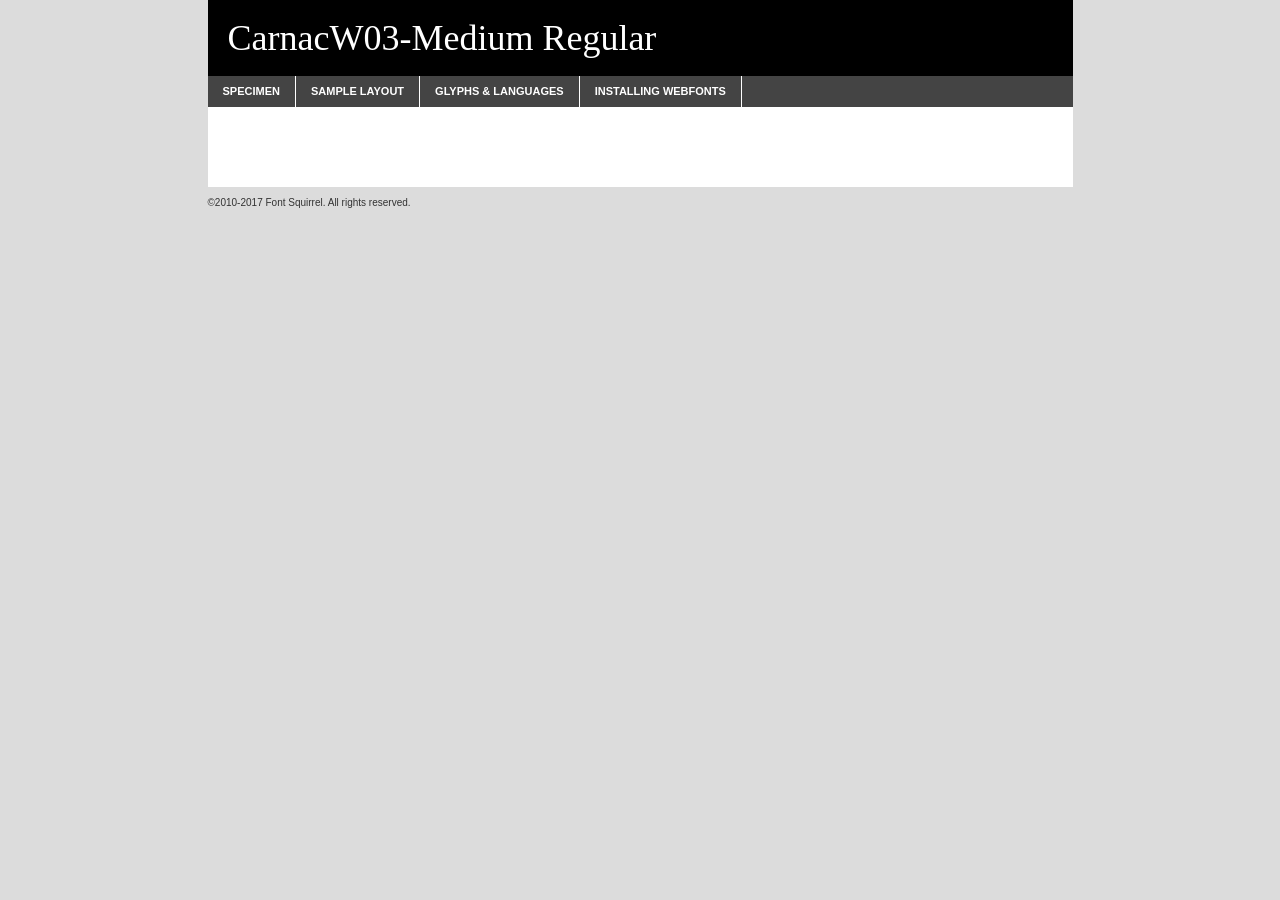
<file: badge/assets/webfont/carnac_w03_medium-demo.html>
<!DOCTYPE html PUBLIC "-//W3C//DTD XHTML 1.0 Transitional//EN"
        "http://www.w3.org/TR/xhtml1/DTD/xhtml1-transitional.dtd">

<html xmlns="http://www.w3.org/1999/xhtml" xml:lang="en" lang="en">
<head>
    <meta http-equiv="Content-Type" content="text/html; charset=utf-8"/>
    <script src="http://ajax.googleapis.com/ajax/libs/jquery/1.7.2/jquery.min.js" type="text/javascript" charset="utf-8"></script>
    <script type="text/javascript">
		(function($) {
			$.fn.easyTabs = function(option) {
				var param = jQuery.extend({ fadeSpeed: 'fast', defaultContent: 1, activeClass: 'active' }, option);
				$(this).each(function() {
					var thisId = '#' + this.id;
					if ( param.defaultContent == '' )
					{
						param.defaultContent = 1;
					}
					if ( typeof param.defaultContent == 'number' )
					{
						var defaultTab = $(thisId + ' .tabs li:eq(' + (param.defaultContent - 1) + ') a').attr('href').substr(1);
					}
					else
					{
						var defaultTab = param.defaultContent;
					}
					$(thisId + ' .tabs li a').each(function() {
						var tabToHide = $(this).attr('href').substr(1);
						$('#' + tabToHide).addClass('easytabs-tab-content');
					});
					hideAll();
					changeContent(defaultTab);

					function hideAll() {$(thisId + ' .easytabs-tab-content').hide();}

					function changeContent(tabId)
					{
						hideAll();
						$(thisId + ' .tabs li').removeClass(param.activeClass);
						$(thisId + ' .tabs li a[href=#' + tabId + ']').closest('li').addClass(param.activeClass);
						if ( param.fadeSpeed != 'none' )
						{
							$(thisId + ' #' + tabId).fadeIn(param.fadeSpeed);
						}
						else
						{
							$(thisId + ' #' + tabId).show();
						}
					}

					$(thisId + ' .tabs li').click(function() {
						var tabId = $(this).find('a').attr('href').substr(1);
						changeContent(tabId);
						return false;
					});
				});
			}
		})(jQuery);
    </script>
    <link rel="stylesheet" href="specimen_files/specimen_stylesheet.css" type="text/css" charset="utf-8"/>
    <link rel="stylesheet" href="stylesheet.css" type="text/css" charset="utf-8"/>

    <style type="text/css">
        		body {
			font-family: 'carnacw03-mediumregular';
        		}

            </style>

    <title>CarnacW03-Medium Regular Specimen</title>


    <script type="text/javascript" charset="utf-8">
		$(document).ready(function() {
			$('#container').easyTabs({ defaultContent: 1 });
		});
    </script>
</head>

<body>
<div id="container">
    <div id="header">
		CarnacW03-Medium Regular    </div>
    <ul class="tabs">
        <li><a href="#specimen">Specimen</a></li>
        <li><a href="#layout">Sample Layout</a></li>
		        <li><a href="#glyphs">Glyphs &amp; Languages</a></li>
        <li><a href="#installing">Installing Webfonts</a></li>

    </ul>

    <div id="main_content">


        <div id="specimen">

            <div class="section">
                <div class="grid12 firstcol">
                    <div class="huge">AaBb</div>
                </div>
            </div>

            <div class="section">
                <div class="glyph_range">A&#x200B;B&#x200b;C&#x200b;D&#x200b;E&#x200b;F&#x200b;G&#x200b;H&#x200b;I&#x200b;J&#x200b;K&#x200b;L&#x200b;M&#x200b;N&#x200b;O&#x200b;P&#x200b;Q&#x200b;R&#x200b;S&#x200b;T&#x200b;U&#x200b;V&#x200b;W&#x200b;X&#x200b;Y&#x200b;Z&#x200b;a&#x200b;b&#x200b;c&#x200b;d&#x200b;e&#x200b;f&#x200b;g&#x200b;h&#x200b;i&#x200b;j&#x200b;k&#x200b;l&#x200b;m&#x200b;n&#x200b;o&#x200b;p&#x200b;q&#x200b;r&#x200b;s&#x200b;t&#x200b;u&#x200b;v&#x200b;w&#x200b;x&#x200b;y&#x200b;z&#x200b;1&#x200b;2&#x200b;3&#x200b;4&#x200b;5&#x200b;6&#x200b;7&#x200b;8&#x200b;9&#x200b;0&#x200b;&amp;&#x200b;.&#x200b;,&#x200b;?&#x200b;!&#x200b;&#64;&#x200b;(&#x200b;)&#x200b;#&#x200b;$&#x200b;%&#x200b;*&#x200b;+&#x200b;-&#x200b;=&#x200b;:&#x200b;;</div>
            </div>
            <div class="section">
                <div class="grid12 firstcol">
                    <table class="sample_table">
                        <tr>
                            <td>10</td>
                            <td class="size10">abcdefghijklmnopqrstuvwxyzABCDEFGHIJKLMNOPQRSTUVWXYZ0123456789abcdefghijklmnopqrstuvwxyzABCDEFGHIJKLMNOPQRSTUVWXYZ0123456789abcdefghijklmnopqrstuvwxyzABCDEFGHIJKLMNOPQRSTUVWXYZ</td>
                        </tr>
                        <tr>
                            <td>11</td>
                            <td class="size11">abcdefghijklmnopqrstuvwxyzABCDEFGHIJKLMNOPQRSTUVWXYZ0123456789abcdefghijklmnopqrstuvwxyzABCDEFGHIJKLMNOPQRSTUVWXYZ0123456789abcdefghijklmnopqrstuvwxyzABCDEFGHIJKLMNOPQRSTUVWXYZ</td>
                        </tr>
                        <tr>
                            <td>12</td>
                            <td class="size12">abcdefghijklmnopqrstuvwxyzABCDEFGHIJKLMNOPQRSTUVWXYZ0123456789abcdefghijklmnopqrstuvwxyzABCDEFGHIJKLMNOPQRSTUVWXYZ0123456789abcdefghijklmnopqrstuvwxyzABCDEFGHIJKLMNOPQRSTUVWXYZ</td>
                        </tr>
                        <tr>
                            <td>13</td>
                            <td class="size13">abcdefghijklmnopqrstuvwxyzABCDEFGHIJKLMNOPQRSTUVWXYZ0123456789abcdefghijklmnopqrstuvwxyzABCDEFGHIJKLMNOPQRSTUVWXYZ0123456789abcdefghijklmnopqrstuvwxyzABCDEFGHIJKLMNOPQRSTUVWXYZ</td>
                        </tr>
                        <tr>
                            <td>14</td>
                            <td class="size14">abcdefghijklmnopqrstuvwxyzABCDEFGHIJKLMNOPQRSTUVWXYZ0123456789abcdefghijklmnopqrstuvwxyzABCDEFGHIJKLMNOPQRSTUVWXYZ0123456789abcdefghijklmnopqrstuvwxyzABCDEFGHIJKLMNOPQRSTUVWXYZ</td>
                        </tr>
                        <tr>
                            <td>16</td>
                            <td class="size16">abcdefghijklmnopqrstuvwxyzABCDEFGHIJKLMNOPQRSTUVWXYZ0123456789abcdefghijklmnopqrstuvwxyzABCDEFGHIJKLMNOPQRSTUVWXYZ</td>
                        </tr>
                        <tr>
                            <td>18</td>
                            <td class="size18">abcdefghijklmnopqrstuvwxyzABCDEFGHIJKLMNOPQRSTUVWXYZ0123456789abcdefghijklmnopqrstuvwxyzABCDEFGHIJKLMNOPQRSTUVWXYZ</td>
                        </tr>
                        <tr>
                            <td>20</td>
                            <td class="size20">abcdefghijklmnopqrstuvwxyzABCDEFGHIJKLMNOPQRSTUVWXYZ0123456789abcdefghijklmnopqrstuvwxyzABCDEFGHIJKLMNOPQRSTUVWXYZ</td>
                        </tr>
                        <tr>
                            <td>24</td>
                            <td class="size24">abcdefghijklmnopqrstuvwxyzABCDEFGHIJKLMNOPQRSTUVWXYZ0123456789abcdefghijklmnopqrstuvwxyzABCDEFGHIJKLMNOPQRSTUVWXYZ</td>
                        </tr>
                        <tr>
                            <td>30</td>
                            <td class="size30">abcdefghijklmnopqrstuvwxyzABCDEFGHIJKLMNOPQRSTUVWXYZ0123456789abcdefghijklmnopqrstuvwxyzABCDEFGHIJKLMNOPQRSTUVWXYZ</td>
                        </tr>
                        <tr>
                            <td>36</td>
                            <td class="size36">abcdefghijklmnopqrstuvwxyzABCDEFGHIJKLMNOPQRSTUVWXYZ0123456789abcdefghijklmnopqrstuvwxyzABCDEFGHIJKLMNOPQRSTUVWXYZ</td>
                        </tr>
                        <tr>
                            <td>48</td>
                            <td class="size48">abcdefghijklmnopqrstuvwxyzABCDEFGHIJKLMNOPQRSTUVWXYZ0123456789abcdefghijklmnopqrstuvwxyzABCDEFGHIJKLMNOPQRSTUVWXYZ</td>
                        </tr>
                        <tr>
                            <td>60</td>
                            <td class="size60">abcdefghijklmnopqrstuvwxyzABCDEFGHIJKLMNOPQRSTUVWXYZ0123456789abcdefghijklmnopqrstuvwxyzABCDEFGHIJKLMNOPQRSTUVWXYZ</td>
                        </tr>
                        <tr>
                            <td>72</td>
                            <td class="size72">abcdefghijklmnopqrstuvwxyzABCDEFGHIJKLMNOPQRSTUVWXYZ0123456789abcdefghijklmnopqrstuvwxyzABCDEFGHIJKLMNOPQRSTUVWXYZ</td>
                        </tr>
                        <tr>
                            <td>90</td>
                            <td class="size90">abcdefghijklmnopqrstuvwxyzABCDEFGHIJKLMNOPQRSTUVWXYZ0123456789abcdefghijklmnopqrstuvwxyzABCDEFGHIJKLMNOPQRSTUVWXYZ</td>
                        </tr>
                    </table>

                </div>

            </div>


            <div class="section" id="bodycomparison">


                <div id="xheight">
                    <div class="fontbody">&#x25FC;&#x25FC;&#x25FC;&#x25FC;&#x25FC;&#x25FC;&#x25FC;&#x25FC;&#x25FC;&#x25FC;&#x25FC;&#x25FC;&#x25FC;&#x25FC;&#x25FC;&#x25FC;&#x25FC;&#x25FC;&#x25FC;&#x25FC;&#x25FC;&#x25FC;&#x25FC;&#x25FC;&#x25FC;&#x25FC;&#x25FC;&#x25FC;&#x25FC;&#x25FC;&#x25FC;&#x25FC;&#x25FC;&#x25FC;&#x25FC;&#x25FC;&#x25FC;&#x25FC;&#x25FC;&#x25FC;&#x25FC;&#x25FC;&#x25FC;&#x25FC;&#x25FC;&#x25FC;&#x25FC;&#x25FC;&#x25FC;&#x25FC;&#x25FC;&#x25FC;&#x25FC;&#x25FC;&#x25FC;&#x25FC;&#x25FC;&#x25FC;&#x25FC;&#x25FC;&#x25FC;&#x25FC;&#x25FC;&#x25FC;&#x25FC;&#x25FC;&#x25FC;&#x25FC;&#x25FC;&#x25FC;&#x25FC;&#x25FC;&#x25FC;&#x25FC;&#x25FC;&#x25FC;&#x25FC;&#x25FC;&#x25FC;&#x25FC;&#x25FC;&#x25FC;&#x25FC;&#x25FC;&#x25FC;&#x25FC;&#x25FC;&#x25FC;&#x25FC;&#x25FC;&#x25FC;&#x25FC;&#x25FC;&#x25FC;&#x25FC;&#x25FC;&#x25FC;&#x25FC;&#x25FC;body</div>
                    <div class="arialbody">body</div>
                    <div class="verdanabody">body</div>
                    <div class="georgiabody">body</div>
                </div>
                <div class="fontbody" style="z-index:1">
                    body<span>CarnacW03-Medium Regular</span>
                </div>
                <div class="arialbody" style="z-index:1">
                    body<span>Arial</span>
                </div>
                <div class="verdanabody" style="z-index:1">
                    body<span>Verdana</span>
                </div>
                <div class="georgiabody" style="z-index:1">
                    body<span>Georgia</span>
                </div>


            </div>


            <div class="section psample psample_row1" id="">

                <div class="grid2 firstcol">
                    <p class="size10"><span>10.</span>Aenean lacinia bibendum nulla sed consectetur. Fusce dapibus, tellus ac cursus commodo, tortor mauris condimentum nibh, ut fermentum massa justo sit amet risus. Nullam id dolor id nibh ultricies vehicula ut id elit. Cum sociis natoque penatibus et magnis dis parturient montes, nascetur ridiculus mus. Nulla vitae elit libero, a pharetra augue.</p>

                </div>
                <div class="grid3">
                    <p class="size11"><span>11.</span>Aenean lacinia bibendum nulla sed consectetur. Fusce dapibus, tellus ac cursus commodo, tortor mauris condimentum nibh, ut fermentum massa justo sit amet risus. Nullam id dolor id nibh ultricies vehicula ut id elit. Cum sociis natoque penatibus et magnis dis parturient montes, nascetur ridiculus mus. Nulla vitae elit libero, a pharetra augue.</p>

                </div>
                <div class="grid3">
                    <p class="size12"><span>12.</span>Aenean lacinia bibendum nulla sed consectetur. Fusce dapibus, tellus ac cursus commodo, tortor mauris condimentum nibh, ut fermentum massa justo sit amet risus. Nullam id dolor id nibh ultricies vehicula ut id elit. Cum sociis natoque penatibus et magnis dis parturient montes, nascetur ridiculus mus. Nulla vitae elit libero, a pharetra augue.</p>

                </div>
                <div class="grid4">
                    <p class="size13"><span>13.</span>Aenean lacinia bibendum nulla sed consectetur. Fusce dapibus, tellus ac cursus commodo, tortor mauris condimentum nibh, ut fermentum massa justo sit amet risus. Nullam id dolor id nibh ultricies vehicula ut id elit. Cum sociis natoque penatibus et magnis dis parturient montes, nascetur ridiculus mus. Nulla vitae elit libero, a pharetra augue.</p>

                </div>
                <div class="white_blend"></div>

            </div>
            <div class="section psample psample_row2" id="">
                <div class="grid3 firstcol">
                    <p class="size14"><span>14.</span>Aenean lacinia bibendum nulla sed consectetur. Fusce dapibus, tellus ac cursus commodo, tortor mauris condimentum nibh, ut fermentum massa justo sit amet risus. Nullam id dolor id nibh ultricies vehicula ut id elit. Cum sociis natoque penatibus et magnis dis parturient montes, nascetur ridiculus mus. Nulla vitae elit libero, a pharetra augue.</p>

                </div>
                <div class="grid4">
                    <p class="size16"><span>16.</span>Aenean lacinia bibendum nulla sed consectetur. Fusce dapibus, tellus ac cursus commodo, tortor mauris condimentum nibh, ut fermentum massa justo sit amet risus. Nullam id dolor id nibh ultricies vehicula ut id elit. Cum sociis natoque penatibus et magnis dis parturient montes, nascetur ridiculus mus. Nulla vitae elit libero, a pharetra augue.</p>

                </div>
                <div class="grid5">
                    <p class="size18"><span>18.</span>Aenean lacinia bibendum nulla sed consectetur. Fusce dapibus, tellus ac cursus commodo, tortor mauris condimentum nibh, ut fermentum massa justo sit amet risus. Nullam id dolor id nibh ultricies vehicula ut id elit. Cum sociis natoque penatibus et magnis dis parturient montes, nascetur ridiculus mus. Nulla vitae elit libero, a pharetra augue.</p>

                </div>

                <div class="white_blend"></div>

            </div>

            <div class="section psample psample_row3" id="">
                <div class="grid5 firstcol">
                    <p class="size20"><span>20.</span>Aenean lacinia bibendum nulla sed consectetur. Fusce dapibus, tellus ac cursus commodo, tortor mauris condimentum nibh, ut fermentum massa justo sit amet risus. Nullam id dolor id nibh ultricies vehicula ut id elit. Cum sociis natoque penatibus et magnis dis parturient montes, nascetur ridiculus mus. Nulla vitae elit libero, a pharetra augue.</p>
                </div>
                <div class="grid7">
                    <p class="size24"><span>24.</span>Aenean lacinia bibendum nulla sed consectetur. Fusce dapibus, tellus ac cursus commodo, tortor mauris condimentum nibh, ut fermentum massa justo sit amet risus. Nullam id dolor id nibh ultricies vehicula ut id elit. Cum sociis natoque penatibus et magnis dis parturient montes, nascetur ridiculus mus. Nulla vitae elit libero, a pharetra augue.</p>
                </div>

                <div class="white_blend"></div>

            </div>

            <div class="section psample psample_row4" id="">
                <div class="grid12 firstcol">
                    <p class="size30"><span>30.</span>Aenean lacinia bibendum nulla sed consectetur. Fusce dapibus, tellus ac cursus commodo, tortor mauris condimentum nibh, ut fermentum massa justo sit amet risus. Nullam id dolor id nibh ultricies vehicula ut id elit. Cum sociis natoque penatibus et magnis dis parturient montes, nascetur ridiculus mus. Nulla vitae elit libero, a pharetra augue.</p>
                </div>
                <div class="white_blend"></div>

            </div>


            <div class="section psample psample_row1 fullreverse">
                <div class="grid2 firstcol">
                    <p class="size10"><span>10.</span>Aenean lacinia bibendum nulla sed consectetur. Fusce dapibus, tellus ac cursus commodo, tortor mauris condimentum nibh, ut fermentum massa justo sit amet risus. Nullam id dolor id nibh ultricies vehicula ut id elit. Cum sociis natoque penatibus et magnis dis parturient montes, nascetur ridiculus mus. Nulla vitae elit libero, a pharetra augue.</p>

                </div>
                <div class="grid3">
                    <p class="size11"><span>11.</span>Aenean lacinia bibendum nulla sed consectetur. Fusce dapibus, tellus ac cursus commodo, tortor mauris condimentum nibh, ut fermentum massa justo sit amet risus. Nullam id dolor id nibh ultricies vehicula ut id elit. Cum sociis natoque penatibus et magnis dis parturient montes, nascetur ridiculus mus. Nulla vitae elit libero, a pharetra augue.</p>

                </div>
                <div class="grid3">
                    <p class="size12"><span>12.</span>Aenean lacinia bibendum nulla sed consectetur. Fusce dapibus, tellus ac cursus commodo, tortor mauris condimentum nibh, ut fermentum massa justo sit amet risus. Nullam id dolor id nibh ultricies vehicula ut id elit. Cum sociis natoque penatibus et magnis dis parturient montes, nascetur ridiculus mus. Nulla vitae elit libero, a pharetra augue.</p>

                </div>
                <div class="grid4">
                    <p class="size13"><span>13.</span>Aenean lacinia bibendum nulla sed consectetur. Fusce dapibus, tellus ac cursus commodo, tortor mauris condimentum nibh, ut fermentum massa justo sit amet risus. Nullam id dolor id nibh ultricies vehicula ut id elit. Cum sociis natoque penatibus et magnis dis parturient montes, nascetur ridiculus mus. Nulla vitae elit libero, a pharetra augue.</p>

                </div>
                <div class="black_blend"></div>

            </div>

            <div class="section psample psample_row2 fullreverse">
                <div class="grid3 firstcol">
                    <p class="size14"><span>14.</span>Aenean lacinia bibendum nulla sed consectetur. Fusce dapibus, tellus ac cursus commodo, tortor mauris condimentum nibh, ut fermentum massa justo sit amet risus. Nullam id dolor id nibh ultricies vehicula ut id elit. Cum sociis natoque penatibus et magnis dis parturient montes, nascetur ridiculus mus. Nulla vitae elit libero, a pharetra augue.</p>

                </div>
                <div class="grid4">
                    <p class="size16"><span>16.</span>Aenean lacinia bibendum nulla sed consectetur. Fusce dapibus, tellus ac cursus commodo, tortor mauris condimentum nibh, ut fermentum massa justo sit amet risus. Nullam id dolor id nibh ultricies vehicula ut id elit. Cum sociis natoque penatibus et magnis dis parturient montes, nascetur ridiculus mus. Nulla vitae elit libero, a pharetra augue.</p>

                </div>
                <div class="grid5">
                    <p class="size18"><span>18.</span>Aenean lacinia bibendum nulla sed consectetur. Fusce dapibus, tellus ac cursus commodo, tortor mauris condimentum nibh, ut fermentum massa justo sit amet risus. Nullam id dolor id nibh ultricies vehicula ut id elit. Cum sociis natoque penatibus et magnis dis parturient montes, nascetur ridiculus mus. Nulla vitae elit libero, a pharetra augue.</p>

                </div>
                <div class="black_blend"></div>

            </div>

            <div class="section psample fullreverse psample_row3" id="">
                <div class="grid5 firstcol">
                    <p class="size20"><span>20.</span>Aenean lacinia bibendum nulla sed consectetur. Fusce dapibus, tellus ac cursus commodo, tortor mauris condimentum nibh, ut fermentum massa justo sit amet risus. Nullam id dolor id nibh ultricies vehicula ut id elit. Cum sociis natoque penatibus et magnis dis parturient montes, nascetur ridiculus mus. Nulla vitae elit libero, a pharetra augue.</p>
                </div>
                <div class="grid7">
                    <p class="size24"><span>24.</span>Aenean lacinia bibendum nulla sed consectetur. Fusce dapibus, tellus ac cursus commodo, tortor mauris condimentum nibh, ut fermentum massa justo sit amet risus. Nullam id dolor id nibh ultricies vehicula ut id elit. Cum sociis natoque penatibus et magnis dis parturient montes, nascetur ridiculus mus. Nulla vitae elit libero, a pharetra augue.</p>
                </div>

                <div class="black_blend"></div>

            </div>

            <div class="section psample fullreverse psample_row4" id="" style="border-bottom: 20px #000 solid;">
                <div class="grid12 firstcol">
                    <p class="size30"><span>30.</span>Aenean lacinia bibendum nulla sed consectetur. Fusce dapibus, tellus ac cursus commodo, tortor mauris condimentum nibh, ut fermentum massa justo sit amet risus. Nullam id dolor id nibh ultricies vehicula ut id elit. Cum sociis natoque penatibus et magnis dis parturient montes, nascetur ridiculus mus. Nulla vitae elit libero, a pharetra augue.</p>
                </div>
                <div class="black_blend"></div>

            </div>


        </div>

        <div id="layout">

            <div class="section">

                <div class="grid12 firstcol">
                    <h1>Lorem Ipsum Dolor</h1>
                    <h2>Etiam porta sem malesuada magna mollis euismod</h2>

                    <p class="byline">By <a href="#link">Aenean Lacinia</a></p>
                </div>
            </div>
            <div class="section">
                <div class="grid8 firstcol">
                    <p class="large">Donec sed odio dui. Morbi leo risus, porta ac consectetur ac, vestibulum at eros. Fusce dapibus, tellus ac cursus commodo, tortor mauris condimentum nibh, ut fermentum massa justo sit amet risus. </p>


                    <h3>Pellentesque ornare sem</h3>

                    <p>Maecenas sed diam eget risus varius blandit sit amet non magna. Maecenas faucibus mollis interdum. Donec ullamcorper nulla non metus auctor fringilla. Nullam id dolor id nibh ultricies vehicula ut id elit. Nullam id dolor id nibh ultricies vehicula ut id elit. </p>

                    <p>Aenean eu leo quam. Pellentesque ornare sem lacinia quam venenatis vestibulum. Lorem ipsum dolor sit amet, consectetur adipiscing elit. Cum sociis natoque penatibus et magnis dis parturient montes, nascetur ridiculus mus. </p>

                    <p>Nulla vitae elit libero, a pharetra augue. Praesent commodo cursus magna, vel scelerisque nisl consectetur et. Aenean lacinia bibendum nulla sed consectetur. </p>

                    <p>Nullam quis risus eget urna mollis ornare vel eu leo. Nullam quis risus eget urna mollis ornare vel eu leo. Maecenas sed diam eget risus varius blandit sit amet non magna. Donec ullamcorper nulla non metus auctor fringilla. </p>

                    <h3>Cras mattis consectetur</h3>

                    <p>Aenean eu leo quam. Pellentesque ornare sem lacinia quam venenatis vestibulum. Aenean lacinia bibendum nulla sed consectetur. Integer posuere erat a ante venenatis dapibus posuere velit aliquet. Cras mattis consectetur purus sit amet fermentum. </p>

                    <p>Nullam id dolor id nibh ultricies vehicula ut id elit. Nullam quis risus eget urna mollis ornare vel eu leo. Cras mattis consectetur purus sit amet fermentum.</p>
                </div>

                <div class="grid4 sidebar">

                    <div class="box reverse">
                        <p class="last">Nullam quis risus eget urna mollis ornare vel eu leo. Donec ullamcorper nulla non metus auctor fringilla. Cras mattis consectetur purus sit amet fermentum. Sed posuere consectetur est at lobortis. Lorem ipsum dolor sit amet, consectetur adipiscing elit. </p>
                    </div>

                    <p class="caption">Maecenas sed diam eget risus varius.</p>

                    <p>Vestibulum id ligula porta felis euismod semper. Integer posuere erat a ante venenatis dapibus posuere velit aliquet. Vestibulum id ligula porta felis euismod semper. Sed posuere consectetur est at lobortis. Maecenas sed diam eget risus varius blandit sit amet non magna. Fusce dapibus, tellus ac cursus commodo, tortor mauris condimentum nibh, ut fermentum massa justo sit amet risus. </p>


                    <p>Duis mollis, est non commodo luctus, nisi erat porttitor ligula, eget lacinia odio sem nec elit. Aenean lacinia bibendum nulla sed consectetur. Vivamus sagittis lacus vel augue laoreet rutrum faucibus dolor auctor. Aenean lacinia bibendum nulla sed consectetur. Nullam quis risus eget urna mollis ornare vel eu leo. </p>

                    <p>Praesent commodo cursus magna, vel scelerisque nisl consectetur et. Donec ullamcorper nulla non metus auctor fringilla. Maecenas faucibus mollis interdum. Fusce dapibus, tellus ac cursus commodo, tortor mauris condimentum nibh, ut fermentum massa justo sit amet risus. </p>

                </div>
            </div>

        </div>


		

        <div id="glyphs">
            <div class="section">
                <div class="grid12 firstcol">

                    <h1>Language Support</h1>
                    <p>The subset of CarnacW03-Medium Regular in this kit supports the following languages:<br/>

						Albanian, Basque, Breton, Chamorro, Danish, Dutch, English, Faroese, Finnish, French, Frisian, Galician, German, Icelandic, Italian, Malagasy, Norwegian, Portuguese, Spanish, Alsatian, Aragonese, Arapaho, Arrernte, Asturian, Aymara, Bislama, Cebuano, Corsican, Fijian, French_creole, Genoese, Gilbertese, Greenlandic, Haitian_creole, Hiligaynon, Hmong, Hopi, Ibanag, Iloko_ilokano, Indonesian, Interglossa_glosa, Interlingua, Irish_gaelic, Jerriais, Lojban, Lombard, Luxembourgeois, Manx, Mohawk, Norfolk_pitcairnese, Occitan, Oromo, Pangasinan, Papiamento, Piedmontese, Potawatomi, Rhaeto-romance, Romansh, Rotokas, Sami_lule, Samoan, Sardinian, Scots_gaelic, Seychelles_creole, Shona, Sicilian, Somali, Southern_ndebele, Swahili, Swati_swazi, Tagalog_filipino_pilipino, Tetum, Tok_pisin, Uyghur_latinized, Volapuk, Walloon, Warlpiri, Xhosa, Yapese, Zulu, Latinbasic, Ubasic, Demo                    </p>
                    <h1>Glyph Chart</h1>
                    <p>The subset of CarnacW03-Medium Regular in this kit includes all the glyphs listed below. Unicode entities are included above each glyph to help you insert individual characters into your layout.</p>
                    <div id="glyph_chart">

																				                                <div><p>&amp;#13;</p>&#13;</div>
																				                                <div><p>&amp;#32;</p>&#32;</div>
																				                                <div><p>&amp;#33;</p>&#33;</div>
																				                                <div><p>&amp;#34;</p>&#34;</div>
																				                                <div><p>&amp;#35;</p>&#35;</div>
																				                                <div><p>&amp;#36;</p>&#36;</div>
																				                                <div><p>&amp;#37;</p>&#37;</div>
																				                                <div><p>&amp;#38;</p>&#38;</div>
																				                                <div><p>&amp;#39;</p>&#39;</div>
																				                                <div><p>&amp;#40;</p>&#40;</div>
																				                                <div><p>&amp;#41;</p>&#41;</div>
																				                                <div><p>&amp;#42;</p>&#42;</div>
																				                                <div><p>&amp;#43;</p>&#43;</div>
																				                                <div><p>&amp;#44;</p>&#44;</div>
																				                                <div><p>&amp;#45;</p>&#45;</div>
																				                                <div><p>&amp;#46;</p>&#46;</div>
																				                                <div><p>&amp;#47;</p>&#47;</div>
																				                                <div><p>&amp;#48;</p>&#48;</div>
																				                                <div><p>&amp;#49;</p>&#49;</div>
																				                                <div><p>&amp;#50;</p>&#50;</div>
																				                                <div><p>&amp;#51;</p>&#51;</div>
																				                                <div><p>&amp;#52;</p>&#52;</div>
																				                                <div><p>&amp;#53;</p>&#53;</div>
																				                                <div><p>&amp;#54;</p>&#54;</div>
																				                                <div><p>&amp;#55;</p>&#55;</div>
																				                                <div><p>&amp;#56;</p>&#56;</div>
																				                                <div><p>&amp;#57;</p>&#57;</div>
																				                                <div><p>&amp;#58;</p>&#58;</div>
																				                                <div><p>&amp;#59;</p>&#59;</div>
																				                                <div><p>&amp;#60;</p>&#60;</div>
																				                                <div><p>&amp;#61;</p>&#61;</div>
																				                                <div><p>&amp;#62;</p>&#62;</div>
																				                                <div><p>&amp;#63;</p>&#63;</div>
																				                                <div><p>&amp;#64;</p>&#64;</div>
																				                                <div><p>&amp;#65;</p>&#65;</div>
																				                                <div><p>&amp;#66;</p>&#66;</div>
																				                                <div><p>&amp;#67;</p>&#67;</div>
																				                                <div><p>&amp;#68;</p>&#68;</div>
																				                                <div><p>&amp;#69;</p>&#69;</div>
																				                                <div><p>&amp;#70;</p>&#70;</div>
																				                                <div><p>&amp;#71;</p>&#71;</div>
																				                                <div><p>&amp;#72;</p>&#72;</div>
																				                                <div><p>&amp;#73;</p>&#73;</div>
																				                                <div><p>&amp;#74;</p>&#74;</div>
																				                                <div><p>&amp;#75;</p>&#75;</div>
																				                                <div><p>&amp;#76;</p>&#76;</div>
																				                                <div><p>&amp;#77;</p>&#77;</div>
																				                                <div><p>&amp;#78;</p>&#78;</div>
																				                                <div><p>&amp;#79;</p>&#79;</div>
																				                                <div><p>&amp;#80;</p>&#80;</div>
																				                                <div><p>&amp;#81;</p>&#81;</div>
																				                                <div><p>&amp;#82;</p>&#82;</div>
																				                                <div><p>&amp;#83;</p>&#83;</div>
																				                                <div><p>&amp;#84;</p>&#84;</div>
																				                                <div><p>&amp;#85;</p>&#85;</div>
																				                                <div><p>&amp;#86;</p>&#86;</div>
																				                                <div><p>&amp;#87;</p>&#87;</div>
																				                                <div><p>&amp;#88;</p>&#88;</div>
																				                                <div><p>&amp;#89;</p>&#89;</div>
																				                                <div><p>&amp;#90;</p>&#90;</div>
																				                                <div><p>&amp;#91;</p>&#91;</div>
																				                                <div><p>&amp;#92;</p>&#92;</div>
																				                                <div><p>&amp;#93;</p>&#93;</div>
																				                                <div><p>&amp;#94;</p>&#94;</div>
																				                                <div><p>&amp;#95;</p>&#95;</div>
																				                                <div><p>&amp;#96;</p>&#96;</div>
																				                                <div><p>&amp;#97;</p>&#97;</div>
																				                                <div><p>&amp;#98;</p>&#98;</div>
																				                                <div><p>&amp;#99;</p>&#99;</div>
																				                                <div><p>&amp;#100;</p>&#100;</div>
																				                                <div><p>&amp;#101;</p>&#101;</div>
																				                                <div><p>&amp;#102;</p>&#102;</div>
																				                                <div><p>&amp;#103;</p>&#103;</div>
																				                                <div><p>&amp;#104;</p>&#104;</div>
																				                                <div><p>&amp;#105;</p>&#105;</div>
																				                                <div><p>&amp;#106;</p>&#106;</div>
																				                                <div><p>&amp;#107;</p>&#107;</div>
																				                                <div><p>&amp;#108;</p>&#108;</div>
																				                                <div><p>&amp;#109;</p>&#109;</div>
																				                                <div><p>&amp;#110;</p>&#110;</div>
																				                                <div><p>&amp;#111;</p>&#111;</div>
																				                                <div><p>&amp;#112;</p>&#112;</div>
																				                                <div><p>&amp;#113;</p>&#113;</div>
																				                                <div><p>&amp;#114;</p>&#114;</div>
																				                                <div><p>&amp;#115;</p>&#115;</div>
																				                                <div><p>&amp;#116;</p>&#116;</div>
																				                                <div><p>&amp;#117;</p>&#117;</div>
																				                                <div><p>&amp;#118;</p>&#118;</div>
																				                                <div><p>&amp;#119;</p>&#119;</div>
																				                                <div><p>&amp;#120;</p>&#120;</div>
																				                                <div><p>&amp;#121;</p>&#121;</div>
																				                                <div><p>&amp;#122;</p>&#122;</div>
																				                                <div><p>&amp;#123;</p>&#123;</div>
																				                                <div><p>&amp;#124;</p>&#124;</div>
																				                                <div><p>&amp;#125;</p>&#125;</div>
																				                                <div><p>&amp;#126;</p>&#126;</div>
																				                                <div><p>&amp;#160;</p>&#160;</div>
																				                                <div><p>&amp;#161;</p>&#161;</div>
																				                                <div><p>&amp;#162;</p>&#162;</div>
																				                                <div><p>&amp;#163;</p>&#163;</div>
																				                                <div><p>&amp;#164;</p>&#164;</div>
																				                                <div><p>&amp;#165;</p>&#165;</div>
																				                                <div><p>&amp;#166;</p>&#166;</div>
																				                                <div><p>&amp;#167;</p>&#167;</div>
																				                                <div><p>&amp;#168;</p>&#168;</div>
																				                                <div><p>&amp;#169;</p>&#169;</div>
																				                                <div><p>&amp;#170;</p>&#170;</div>
																				                                <div><p>&amp;#171;</p>&#171;</div>
																				                                <div><p>&amp;#172;</p>&#172;</div>
																				                                <div><p>&amp;#173;</p>&#173;</div>
																				                                <div><p>&amp;#174;</p>&#174;</div>
																				                                <div><p>&amp;#175;</p>&#175;</div>
																				                                <div><p>&amp;#176;</p>&#176;</div>
																				                                <div><p>&amp;#177;</p>&#177;</div>
																				                                <div><p>&amp;#178;</p>&#178;</div>
																				                                <div><p>&amp;#179;</p>&#179;</div>
																				                                <div><p>&amp;#180;</p>&#180;</div>
																				                                <div><p>&amp;#181;</p>&#181;</div>
																				                                <div><p>&amp;#182;</p>&#182;</div>
																				                                <div><p>&amp;#183;</p>&#183;</div>
																				                                <div><p>&amp;#184;</p>&#184;</div>
																				                                <div><p>&amp;#185;</p>&#185;</div>
																				                                <div><p>&amp;#186;</p>&#186;</div>
																				                                <div><p>&amp;#187;</p>&#187;</div>
																				                                <div><p>&amp;#188;</p>&#188;</div>
																				                                <div><p>&amp;#189;</p>&#189;</div>
																				                                <div><p>&amp;#190;</p>&#190;</div>
																				                                <div><p>&amp;#191;</p>&#191;</div>
																				                                <div><p>&amp;#192;</p>&#192;</div>
																				                                <div><p>&amp;#193;</p>&#193;</div>
																				                                <div><p>&amp;#194;</p>&#194;</div>
																				                                <div><p>&amp;#195;</p>&#195;</div>
																				                                <div><p>&amp;#196;</p>&#196;</div>
																				                                <div><p>&amp;#197;</p>&#197;</div>
																				                                <div><p>&amp;#198;</p>&#198;</div>
																				                                <div><p>&amp;#199;</p>&#199;</div>
																				                                <div><p>&amp;#200;</p>&#200;</div>
																				                                <div><p>&amp;#201;</p>&#201;</div>
																				                                <div><p>&amp;#202;</p>&#202;</div>
																				                                <div><p>&amp;#203;</p>&#203;</div>
																				                                <div><p>&amp;#204;</p>&#204;</div>
																				                                <div><p>&amp;#205;</p>&#205;</div>
																				                                <div><p>&amp;#206;</p>&#206;</div>
																				                                <div><p>&amp;#207;</p>&#207;</div>
																				                                <div><p>&amp;#208;</p>&#208;</div>
																				                                <div><p>&amp;#209;</p>&#209;</div>
																				                                <div><p>&amp;#210;</p>&#210;</div>
																				                                <div><p>&amp;#211;</p>&#211;</div>
																				                                <div><p>&amp;#212;</p>&#212;</div>
																				                                <div><p>&amp;#213;</p>&#213;</div>
																				                                <div><p>&amp;#214;</p>&#214;</div>
																				                                <div><p>&amp;#215;</p>&#215;</div>
																				                                <div><p>&amp;#216;</p>&#216;</div>
																				                                <div><p>&amp;#217;</p>&#217;</div>
																				                                <div><p>&amp;#218;</p>&#218;</div>
																				                                <div><p>&amp;#219;</p>&#219;</div>
																				                                <div><p>&amp;#220;</p>&#220;</div>
																				                                <div><p>&amp;#221;</p>&#221;</div>
																				                                <div><p>&amp;#222;</p>&#222;</div>
																				                                <div><p>&amp;#223;</p>&#223;</div>
																				                                <div><p>&amp;#224;</p>&#224;</div>
																				                                <div><p>&amp;#225;</p>&#225;</div>
																				                                <div><p>&amp;#226;</p>&#226;</div>
																				                                <div><p>&amp;#227;</p>&#227;</div>
																				                                <div><p>&amp;#228;</p>&#228;</div>
																				                                <div><p>&amp;#229;</p>&#229;</div>
																				                                <div><p>&amp;#230;</p>&#230;</div>
																				                                <div><p>&amp;#231;</p>&#231;</div>
																				                                <div><p>&amp;#232;</p>&#232;</div>
																				                                <div><p>&amp;#233;</p>&#233;</div>
																				                                <div><p>&amp;#234;</p>&#234;</div>
																				                                <div><p>&amp;#235;</p>&#235;</div>
																				                                <div><p>&amp;#236;</p>&#236;</div>
																				                                <div><p>&amp;#237;</p>&#237;</div>
																				                                <div><p>&amp;#238;</p>&#238;</div>
																				                                <div><p>&amp;#239;</p>&#239;</div>
																				                                <div><p>&amp;#240;</p>&#240;</div>
																				                                <div><p>&amp;#241;</p>&#241;</div>
																				                                <div><p>&amp;#242;</p>&#242;</div>
																				                                <div><p>&amp;#243;</p>&#243;</div>
																				                                <div><p>&amp;#244;</p>&#244;</div>
																				                                <div><p>&amp;#245;</p>&#245;</div>
																				                                <div><p>&amp;#246;</p>&#246;</div>
																				                                <div><p>&amp;#247;</p>&#247;</div>
																				                                <div><p>&amp;#248;</p>&#248;</div>
																				                                <div><p>&amp;#249;</p>&#249;</div>
																				                                <div><p>&amp;#250;</p>&#250;</div>
																				                                <div><p>&amp;#251;</p>&#251;</div>
																				                                <div><p>&amp;#252;</p>&#252;</div>
																				                                <div><p>&amp;#253;</p>&#253;</div>
																				                                <div><p>&amp;#254;</p>&#254;</div>
																				                                <div><p>&amp;#255;</p>&#255;</div>
																				                                <div><p>&amp;#338;</p>&#338;</div>
																				                                <div><p>&amp;#339;</p>&#339;</div>
																				                                <div><p>&amp;#376;</p>&#376;</div>
																				                                <div><p>&amp;#710;</p>&#710;</div>
																				                                <div><p>&amp;#732;</p>&#732;</div>
																				                                <div><p>&amp;#8192;</p>&#8192;</div>
																				                                <div><p>&amp;#8193;</p>&#8193;</div>
																				                                <div><p>&amp;#8194;</p>&#8194;</div>
																				                                <div><p>&amp;#8195;</p>&#8195;</div>
																				                                <div><p>&amp;#8196;</p>&#8196;</div>
																				                                <div><p>&amp;#8197;</p>&#8197;</div>
																				                                <div><p>&amp;#8198;</p>&#8198;</div>
																				                                <div><p>&amp;#8199;</p>&#8199;</div>
																				                                <div><p>&amp;#8200;</p>&#8200;</div>
																				                                <div><p>&amp;#8201;</p>&#8201;</div>
																				                                <div><p>&amp;#8202;</p>&#8202;</div>
																				                                <div><p>&amp;#8208;</p>&#8208;</div>
																				                                <div><p>&amp;#8209;</p>&#8209;</div>
																				                                <div><p>&amp;#8210;</p>&#8210;</div>
																				                                <div><p>&amp;#8211;</p>&#8211;</div>
																				                                <div><p>&amp;#8212;</p>&#8212;</div>
																				                                <div><p>&amp;#8216;</p>&#8216;</div>
																				                                <div><p>&amp;#8217;</p>&#8217;</div>
																				                                <div><p>&amp;#8218;</p>&#8218;</div>
																				                                <div><p>&amp;#8220;</p>&#8220;</div>
																				                                <div><p>&amp;#8221;</p>&#8221;</div>
																				                                <div><p>&amp;#8222;</p>&#8222;</div>
																				                                <div><p>&amp;#8226;</p>&#8226;</div>
																				                                <div><p>&amp;#8230;</p>&#8230;</div>
																				                                <div><p>&amp;#8239;</p>&#8239;</div>
																				                                <div><p>&amp;#8249;</p>&#8249;</div>
																				                                <div><p>&amp;#8250;</p>&#8250;</div>
																				                                <div><p>&amp;#8287;</p>&#8287;</div>
																				                                <div><p>&amp;#8364;</p>&#8364;</div>
																				                                <div><p>&amp;#8482;</p>&#8482;</div>
																				                                <div><p>&amp;#9724;</p>&#9724;</div>
																				                                <div><p>&amp;#64257;</p>&#64257;</div>
																				                                <div><p>&amp;#64258;</p>&#64258;</div>
																				                                <div><p>&amp;#64259;</p>&#64259;</div>
																				                                <div><p>&amp;#64260;</p>&#64260;</div>
																																													                    </div>
                </div>


            </div>
        </div>


        <div id="specs">

        </div>

        <div id="installing">
            <div class="section">
                <div class="grid7 firstcol">
                    <h1>Installing Webfonts</h1>

                    <p>Webfonts are supported by all major browser platforms but not all in the same way. There are currently four different font formats that must be included in order to target all browsers. This includes TTF, WOFF, EOT and SVG.</p>

                    <h2>1. Upload your webfonts</h2>
                    <p>You must upload your webfont kit to your website. They should be in or near the same directory as your CSS files.</p>

                    <h2>2. Include the webfont stylesheet</h2>
                    <p>A special CSS @font-face declaration helps the various browsers select the appropriate font it needs without causing you a bunch of headaches. Learn more about this syntax by reading the <a href="https://www.fontspring.com/blog/further-hardening-of-the-bulletproof-syntax">Fontspring blog post</a> about it. The code for it is as follows:</p>


                    <code>
                        @font-face{
                        font-family: 'MyWebFont';
                        src: url('WebFont.eot');
                        src: url('WebFont.eot?#iefix') format('embedded-opentype'),
                        url('WebFont.woff') format('woff'),
                        url('WebFont.ttf') format('truetype'),
                        url('WebFont.svg#webfont') format('svg');
                        }
                    </code>

                    <p>We've already gone ahead and generated the code for you. All you have to do is link to the stylesheet in your HTML, like this:</p>
                    <code>&lt;link rel=&quot;stylesheet&quot; href=&quot;stylesheet.css&quot; type=&quot;text/css&quot; charset=&quot;utf-8&quot; /&gt;</code>

                    <h2>3. Modify your own stylesheet</h2>
                    <p>To take advantage of your new fonts, you must tell your stylesheet to use them. Look at the original @font-face declaration above and find the property called "font-family." The name linked there will be what you use to reference the font. Prepend that webfont name to the font stack in the "font-family" property, inside the selector you want to change. For example:</p>
                    <code>p { font-family: 'WebFont', Arial, sans-serif; }</code>

                    <h2>4. Test</h2>
                    <p>Getting webfonts to work cross-browser <em>can</em> be tricky. Use the information in the sidebar to help you if you find that fonts aren't loading in a particular browser.</p>
                </div>

                <div class="grid5 sidebar">
                    <div class="box">
                        <h2>Troubleshooting<br/>Font-Face Problems</h2>
                        <p>Having trouble getting your webfonts to load in your new website? Here are some tips to sort out what might be the problem.</p>

                        <h3>Fonts not showing in any browser</h3>

                        <p>This sounds like you need to work on the plumbing. You either did not upload the fonts to the correct directory, or you did not link the fonts properly in the CSS. If you've confirmed that all this is correct and you still have a problem, take a look at your .htaccess file and see if requests are getting intercepted.</p>

                        <h3>Fonts not loading in iPhone or iPad</h3>

                        <p>The most common problem here is that you are serving the fonts from an IIS server. IIS refuses to serve files that have unknown MIME types. If that is the case, you must set the MIME type for SVG to "image/svg+xml" in the server settings. Follow these instructions from Microsoft if you need help.</p>

                        <h3>Fonts not loading in Firefox</h3>

                        <p>The primary reason for this failure? You are still using a version Firefox older than 3.5. So upgrade already! If that isn't it, then you are very likely serving fonts from a different domain. Firefox requires that all font assets be served from the same domain. Lastly it is possible that you need to add WOFF to your list of MIME types (if you are serving via IIS.)</p>

                        <h3>Fonts not loading in IE</h3>

                        <p>Are you looking at Internet Explorer on an actual Windows machine or are you cheating by using a service like Adobe BrowserLab? Many of these screenshot services do not render @font-face for IE. Best to test it on a real machine.</p>

                        <h3>Fonts not loading in IE9</h3>

                        <p>IE9, like Firefox, requires that fonts be served from the same domain as the website. Make sure that is the case.</p>
                    </div>
                </div>
            </div>

        </div>

    </div>
    <div id="footer">
        <p>&copy;2010-2017 Font Squirrel. All rights reserved.</p>
    </div>
</div>
</body>
</html>
</file>
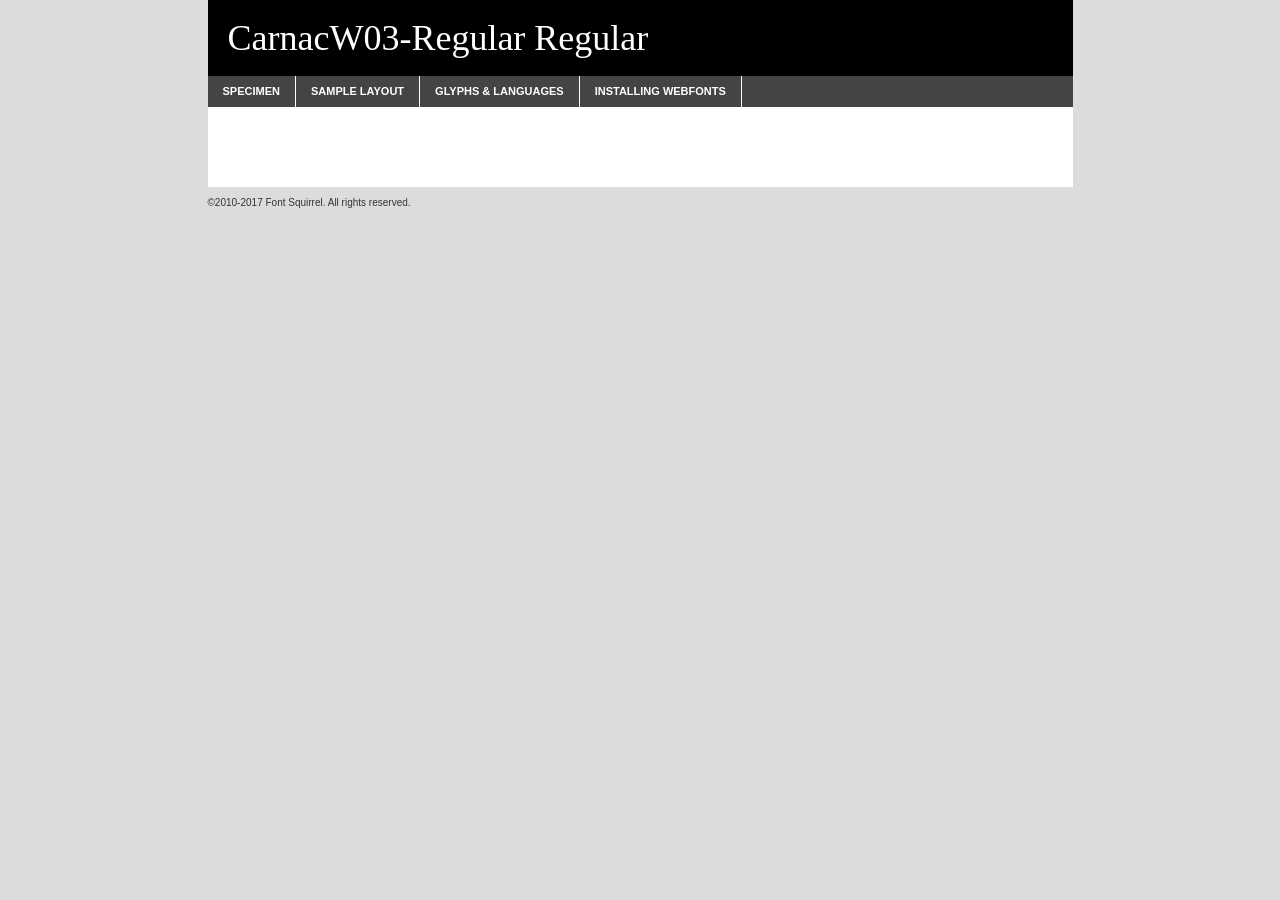
<file: badge/assets/webfont/carnac_w03_regular-demo.html>
<!DOCTYPE html PUBLIC "-//W3C//DTD XHTML 1.0 Transitional//EN"
        "http://www.w3.org/TR/xhtml1/DTD/xhtml1-transitional.dtd">

<html xmlns="http://www.w3.org/1999/xhtml" xml:lang="en" lang="en">
<head>
    <meta http-equiv="Content-Type" content="text/html; charset=utf-8"/>
    <script src="http://ajax.googleapis.com/ajax/libs/jquery/1.7.2/jquery.min.js" type="text/javascript" charset="utf-8"></script>
    <script type="text/javascript">
		(function($) {
			$.fn.easyTabs = function(option) {
				var param = jQuery.extend({ fadeSpeed: 'fast', defaultContent: 1, activeClass: 'active' }, option);
				$(this).each(function() {
					var thisId = '#' + this.id;
					if ( param.defaultContent == '' )
					{
						param.defaultContent = 1;
					}
					if ( typeof param.defaultContent == 'number' )
					{
						var defaultTab = $(thisId + ' .tabs li:eq(' + (param.defaultContent - 1) + ') a').attr('href').substr(1);
					}
					else
					{
						var defaultTab = param.defaultContent;
					}
					$(thisId + ' .tabs li a').each(function() {
						var tabToHide = $(this).attr('href').substr(1);
						$('#' + tabToHide).addClass('easytabs-tab-content');
					});
					hideAll();
					changeContent(defaultTab);

					function hideAll() {$(thisId + ' .easytabs-tab-content').hide();}

					function changeContent(tabId)
					{
						hideAll();
						$(thisId + ' .tabs li').removeClass(param.activeClass);
						$(thisId + ' .tabs li a[href=#' + tabId + ']').closest('li').addClass(param.activeClass);
						if ( param.fadeSpeed != 'none' )
						{
							$(thisId + ' #' + tabId).fadeIn(param.fadeSpeed);
						}
						else
						{
							$(thisId + ' #' + tabId).show();
						}
					}

					$(thisId + ' .tabs li').click(function() {
						var tabId = $(this).find('a').attr('href').substr(1);
						changeContent(tabId);
						return false;
					});
				});
			}
		})(jQuery);
    </script>
    <link rel="stylesheet" href="specimen_files/specimen_stylesheet.css" type="text/css" charset="utf-8"/>
    <link rel="stylesheet" href="stylesheet.css" type="text/css" charset="utf-8"/>

    <style type="text/css">
        		body {
			font-family: 'carnacw03-regularregular';
        		}

            </style>

    <title>CarnacW03-Regular Regular Specimen</title>


    <script type="text/javascript" charset="utf-8">
		$(document).ready(function() {
			$('#container').easyTabs({ defaultContent: 1 });
		});
    </script>
</head>

<body>
<div id="container">
    <div id="header">
		CarnacW03-Regular Regular    </div>
    <ul class="tabs">
        <li><a href="#specimen">Specimen</a></li>
        <li><a href="#layout">Sample Layout</a></li>
		        <li><a href="#glyphs">Glyphs &amp; Languages</a></li>
        <li><a href="#installing">Installing Webfonts</a></li>

    </ul>

    <div id="main_content">


        <div id="specimen">

            <div class="section">
                <div class="grid12 firstcol">
                    <div class="huge">AaBb</div>
                </div>
            </div>

            <div class="section">
                <div class="glyph_range">A&#x200B;B&#x200b;C&#x200b;D&#x200b;E&#x200b;F&#x200b;G&#x200b;H&#x200b;I&#x200b;J&#x200b;K&#x200b;L&#x200b;M&#x200b;N&#x200b;O&#x200b;P&#x200b;Q&#x200b;R&#x200b;S&#x200b;T&#x200b;U&#x200b;V&#x200b;W&#x200b;X&#x200b;Y&#x200b;Z&#x200b;a&#x200b;b&#x200b;c&#x200b;d&#x200b;e&#x200b;f&#x200b;g&#x200b;h&#x200b;i&#x200b;j&#x200b;k&#x200b;l&#x200b;m&#x200b;n&#x200b;o&#x200b;p&#x200b;q&#x200b;r&#x200b;s&#x200b;t&#x200b;u&#x200b;v&#x200b;w&#x200b;x&#x200b;y&#x200b;z&#x200b;1&#x200b;2&#x200b;3&#x200b;4&#x200b;5&#x200b;6&#x200b;7&#x200b;8&#x200b;9&#x200b;0&#x200b;&amp;&#x200b;.&#x200b;,&#x200b;?&#x200b;!&#x200b;&#64;&#x200b;(&#x200b;)&#x200b;#&#x200b;$&#x200b;%&#x200b;*&#x200b;+&#x200b;-&#x200b;=&#x200b;:&#x200b;;</div>
            </div>
            <div class="section">
                <div class="grid12 firstcol">
                    <table class="sample_table">
                        <tr>
                            <td>10</td>
                            <td class="size10">abcdefghijklmnopqrstuvwxyzABCDEFGHIJKLMNOPQRSTUVWXYZ0123456789abcdefghijklmnopqrstuvwxyzABCDEFGHIJKLMNOPQRSTUVWXYZ0123456789abcdefghijklmnopqrstuvwxyzABCDEFGHIJKLMNOPQRSTUVWXYZ</td>
                        </tr>
                        <tr>
                            <td>11</td>
                            <td class="size11">abcdefghijklmnopqrstuvwxyzABCDEFGHIJKLMNOPQRSTUVWXYZ0123456789abcdefghijklmnopqrstuvwxyzABCDEFGHIJKLMNOPQRSTUVWXYZ0123456789abcdefghijklmnopqrstuvwxyzABCDEFGHIJKLMNOPQRSTUVWXYZ</td>
                        </tr>
                        <tr>
                            <td>12</td>
                            <td class="size12">abcdefghijklmnopqrstuvwxyzABCDEFGHIJKLMNOPQRSTUVWXYZ0123456789abcdefghijklmnopqrstuvwxyzABCDEFGHIJKLMNOPQRSTUVWXYZ0123456789abcdefghijklmnopqrstuvwxyzABCDEFGHIJKLMNOPQRSTUVWXYZ</td>
                        </tr>
                        <tr>
                            <td>13</td>
                            <td class="size13">abcdefghijklmnopqrstuvwxyzABCDEFGHIJKLMNOPQRSTUVWXYZ0123456789abcdefghijklmnopqrstuvwxyzABCDEFGHIJKLMNOPQRSTUVWXYZ0123456789abcdefghijklmnopqrstuvwxyzABCDEFGHIJKLMNOPQRSTUVWXYZ</td>
                        </tr>
                        <tr>
                            <td>14</td>
                            <td class="size14">abcdefghijklmnopqrstuvwxyzABCDEFGHIJKLMNOPQRSTUVWXYZ0123456789abcdefghijklmnopqrstuvwxyzABCDEFGHIJKLMNOPQRSTUVWXYZ0123456789abcdefghijklmnopqrstuvwxyzABCDEFGHIJKLMNOPQRSTUVWXYZ</td>
                        </tr>
                        <tr>
                            <td>16</td>
                            <td class="size16">abcdefghijklmnopqrstuvwxyzABCDEFGHIJKLMNOPQRSTUVWXYZ0123456789abcdefghijklmnopqrstuvwxyzABCDEFGHIJKLMNOPQRSTUVWXYZ</td>
                        </tr>
                        <tr>
                            <td>18</td>
                            <td class="size18">abcdefghijklmnopqrstuvwxyzABCDEFGHIJKLMNOPQRSTUVWXYZ0123456789abcdefghijklmnopqrstuvwxyzABCDEFGHIJKLMNOPQRSTUVWXYZ</td>
                        </tr>
                        <tr>
                            <td>20</td>
                            <td class="size20">abcdefghijklmnopqrstuvwxyzABCDEFGHIJKLMNOPQRSTUVWXYZ0123456789abcdefghijklmnopqrstuvwxyzABCDEFGHIJKLMNOPQRSTUVWXYZ</td>
                        </tr>
                        <tr>
                            <td>24</td>
                            <td class="size24">abcdefghijklmnopqrstuvwxyzABCDEFGHIJKLMNOPQRSTUVWXYZ0123456789abcdefghijklmnopqrstuvwxyzABCDEFGHIJKLMNOPQRSTUVWXYZ</td>
                        </tr>
                        <tr>
                            <td>30</td>
                            <td class="size30">abcdefghijklmnopqrstuvwxyzABCDEFGHIJKLMNOPQRSTUVWXYZ0123456789abcdefghijklmnopqrstuvwxyzABCDEFGHIJKLMNOPQRSTUVWXYZ</td>
                        </tr>
                        <tr>
                            <td>36</td>
                            <td class="size36">abcdefghijklmnopqrstuvwxyzABCDEFGHIJKLMNOPQRSTUVWXYZ0123456789abcdefghijklmnopqrstuvwxyzABCDEFGHIJKLMNOPQRSTUVWXYZ</td>
                        </tr>
                        <tr>
                            <td>48</td>
                            <td class="size48">abcdefghijklmnopqrstuvwxyzABCDEFGHIJKLMNOPQRSTUVWXYZ0123456789abcdefghijklmnopqrstuvwxyzABCDEFGHIJKLMNOPQRSTUVWXYZ</td>
                        </tr>
                        <tr>
                            <td>60</td>
                            <td class="size60">abcdefghijklmnopqrstuvwxyzABCDEFGHIJKLMNOPQRSTUVWXYZ0123456789abcdefghijklmnopqrstuvwxyzABCDEFGHIJKLMNOPQRSTUVWXYZ</td>
                        </tr>
                        <tr>
                            <td>72</td>
                            <td class="size72">abcdefghijklmnopqrstuvwxyzABCDEFGHIJKLMNOPQRSTUVWXYZ0123456789abcdefghijklmnopqrstuvwxyzABCDEFGHIJKLMNOPQRSTUVWXYZ</td>
                        </tr>
                        <tr>
                            <td>90</td>
                            <td class="size90">abcdefghijklmnopqrstuvwxyzABCDEFGHIJKLMNOPQRSTUVWXYZ0123456789abcdefghijklmnopqrstuvwxyzABCDEFGHIJKLMNOPQRSTUVWXYZ</td>
                        </tr>
                    </table>

                </div>

            </div>


            <div class="section" id="bodycomparison">


                <div id="xheight">
                    <div class="fontbody">&#x25FC;&#x25FC;&#x25FC;&#x25FC;&#x25FC;&#x25FC;&#x25FC;&#x25FC;&#x25FC;&#x25FC;&#x25FC;&#x25FC;&#x25FC;&#x25FC;&#x25FC;&#x25FC;&#x25FC;&#x25FC;&#x25FC;&#x25FC;&#x25FC;&#x25FC;&#x25FC;&#x25FC;&#x25FC;&#x25FC;&#x25FC;&#x25FC;&#x25FC;&#x25FC;&#x25FC;&#x25FC;&#x25FC;&#x25FC;&#x25FC;&#x25FC;&#x25FC;&#x25FC;&#x25FC;&#x25FC;&#x25FC;&#x25FC;&#x25FC;&#x25FC;&#x25FC;&#x25FC;&#x25FC;&#x25FC;&#x25FC;&#x25FC;&#x25FC;&#x25FC;&#x25FC;&#x25FC;&#x25FC;&#x25FC;&#x25FC;&#x25FC;&#x25FC;&#x25FC;&#x25FC;&#x25FC;&#x25FC;&#x25FC;&#x25FC;&#x25FC;&#x25FC;&#x25FC;&#x25FC;&#x25FC;&#x25FC;&#x25FC;&#x25FC;&#x25FC;&#x25FC;&#x25FC;&#x25FC;&#x25FC;&#x25FC;&#x25FC;&#x25FC;&#x25FC;&#x25FC;&#x25FC;&#x25FC;&#x25FC;&#x25FC;&#x25FC;&#x25FC;&#x25FC;&#x25FC;&#x25FC;&#x25FC;&#x25FC;&#x25FC;&#x25FC;&#x25FC;&#x25FC;&#x25FC;body</div>
                    <div class="arialbody">body</div>
                    <div class="verdanabody">body</div>
                    <div class="georgiabody">body</div>
                </div>
                <div class="fontbody" style="z-index:1">
                    body<span>CarnacW03-Regular Regular</span>
                </div>
                <div class="arialbody" style="z-index:1">
                    body<span>Arial</span>
                </div>
                <div class="verdanabody" style="z-index:1">
                    body<span>Verdana</span>
                </div>
                <div class="georgiabody" style="z-index:1">
                    body<span>Georgia</span>
                </div>


            </div>


            <div class="section psample psample_row1" id="">

                <div class="grid2 firstcol">
                    <p class="size10"><span>10.</span>Aenean lacinia bibendum nulla sed consectetur. Fusce dapibus, tellus ac cursus commodo, tortor mauris condimentum nibh, ut fermentum massa justo sit amet risus. Nullam id dolor id nibh ultricies vehicula ut id elit. Cum sociis natoque penatibus et magnis dis parturient montes, nascetur ridiculus mus. Nulla vitae elit libero, a pharetra augue.</p>

                </div>
                <div class="grid3">
                    <p class="size11"><span>11.</span>Aenean lacinia bibendum nulla sed consectetur. Fusce dapibus, tellus ac cursus commodo, tortor mauris condimentum nibh, ut fermentum massa justo sit amet risus. Nullam id dolor id nibh ultricies vehicula ut id elit. Cum sociis natoque penatibus et magnis dis parturient montes, nascetur ridiculus mus. Nulla vitae elit libero, a pharetra augue.</p>

                </div>
                <div class="grid3">
                    <p class="size12"><span>12.</span>Aenean lacinia bibendum nulla sed consectetur. Fusce dapibus, tellus ac cursus commodo, tortor mauris condimentum nibh, ut fermentum massa justo sit amet risus. Nullam id dolor id nibh ultricies vehicula ut id elit. Cum sociis natoque penatibus et magnis dis parturient montes, nascetur ridiculus mus. Nulla vitae elit libero, a pharetra augue.</p>

                </div>
                <div class="grid4">
                    <p class="size13"><span>13.</span>Aenean lacinia bibendum nulla sed consectetur. Fusce dapibus, tellus ac cursus commodo, tortor mauris condimentum nibh, ut fermentum massa justo sit amet risus. Nullam id dolor id nibh ultricies vehicula ut id elit. Cum sociis natoque penatibus et magnis dis parturient montes, nascetur ridiculus mus. Nulla vitae elit libero, a pharetra augue.</p>

                </div>
                <div class="white_blend"></div>

            </div>
            <div class="section psample psample_row2" id="">
                <div class="grid3 firstcol">
                    <p class="size14"><span>14.</span>Aenean lacinia bibendum nulla sed consectetur. Fusce dapibus, tellus ac cursus commodo, tortor mauris condimentum nibh, ut fermentum massa justo sit amet risus. Nullam id dolor id nibh ultricies vehicula ut id elit. Cum sociis natoque penatibus et magnis dis parturient montes, nascetur ridiculus mus. Nulla vitae elit libero, a pharetra augue.</p>

                </div>
                <div class="grid4">
                    <p class="size16"><span>16.</span>Aenean lacinia bibendum nulla sed consectetur. Fusce dapibus, tellus ac cursus commodo, tortor mauris condimentum nibh, ut fermentum massa justo sit amet risus. Nullam id dolor id nibh ultricies vehicula ut id elit. Cum sociis natoque penatibus et magnis dis parturient montes, nascetur ridiculus mus. Nulla vitae elit libero, a pharetra augue.</p>

                </div>
                <div class="grid5">
                    <p class="size18"><span>18.</span>Aenean lacinia bibendum nulla sed consectetur. Fusce dapibus, tellus ac cursus commodo, tortor mauris condimentum nibh, ut fermentum massa justo sit amet risus. Nullam id dolor id nibh ultricies vehicula ut id elit. Cum sociis natoque penatibus et magnis dis parturient montes, nascetur ridiculus mus. Nulla vitae elit libero, a pharetra augue.</p>

                </div>

                <div class="white_blend"></div>

            </div>

            <div class="section psample psample_row3" id="">
                <div class="grid5 firstcol">
                    <p class="size20"><span>20.</span>Aenean lacinia bibendum nulla sed consectetur. Fusce dapibus, tellus ac cursus commodo, tortor mauris condimentum nibh, ut fermentum massa justo sit amet risus. Nullam id dolor id nibh ultricies vehicula ut id elit. Cum sociis natoque penatibus et magnis dis parturient montes, nascetur ridiculus mus. Nulla vitae elit libero, a pharetra augue.</p>
                </div>
                <div class="grid7">
                    <p class="size24"><span>24.</span>Aenean lacinia bibendum nulla sed consectetur. Fusce dapibus, tellus ac cursus commodo, tortor mauris condimentum nibh, ut fermentum massa justo sit amet risus. Nullam id dolor id nibh ultricies vehicula ut id elit. Cum sociis natoque penatibus et magnis dis parturient montes, nascetur ridiculus mus. Nulla vitae elit libero, a pharetra augue.</p>
                </div>

                <div class="white_blend"></div>

            </div>

            <div class="section psample psample_row4" id="">
                <div class="grid12 firstcol">
                    <p class="size30"><span>30.</span>Aenean lacinia bibendum nulla sed consectetur. Fusce dapibus, tellus ac cursus commodo, tortor mauris condimentum nibh, ut fermentum massa justo sit amet risus. Nullam id dolor id nibh ultricies vehicula ut id elit. Cum sociis natoque penatibus et magnis dis parturient montes, nascetur ridiculus mus. Nulla vitae elit libero, a pharetra augue.</p>
                </div>
                <div class="white_blend"></div>

            </div>


            <div class="section psample psample_row1 fullreverse">
                <div class="grid2 firstcol">
                    <p class="size10"><span>10.</span>Aenean lacinia bibendum nulla sed consectetur. Fusce dapibus, tellus ac cursus commodo, tortor mauris condimentum nibh, ut fermentum massa justo sit amet risus. Nullam id dolor id nibh ultricies vehicula ut id elit. Cum sociis natoque penatibus et magnis dis parturient montes, nascetur ridiculus mus. Nulla vitae elit libero, a pharetra augue.</p>

                </div>
                <div class="grid3">
                    <p class="size11"><span>11.</span>Aenean lacinia bibendum nulla sed consectetur. Fusce dapibus, tellus ac cursus commodo, tortor mauris condimentum nibh, ut fermentum massa justo sit amet risus. Nullam id dolor id nibh ultricies vehicula ut id elit. Cum sociis natoque penatibus et magnis dis parturient montes, nascetur ridiculus mus. Nulla vitae elit libero, a pharetra augue.</p>

                </div>
                <div class="grid3">
                    <p class="size12"><span>12.</span>Aenean lacinia bibendum nulla sed consectetur. Fusce dapibus, tellus ac cursus commodo, tortor mauris condimentum nibh, ut fermentum massa justo sit amet risus. Nullam id dolor id nibh ultricies vehicula ut id elit. Cum sociis natoque penatibus et magnis dis parturient montes, nascetur ridiculus mus. Nulla vitae elit libero, a pharetra augue.</p>

                </div>
                <div class="grid4">
                    <p class="size13"><span>13.</span>Aenean lacinia bibendum nulla sed consectetur. Fusce dapibus, tellus ac cursus commodo, tortor mauris condimentum nibh, ut fermentum massa justo sit amet risus. Nullam id dolor id nibh ultricies vehicula ut id elit. Cum sociis natoque penatibus et magnis dis parturient montes, nascetur ridiculus mus. Nulla vitae elit libero, a pharetra augue.</p>

                </div>
                <div class="black_blend"></div>

            </div>

            <div class="section psample psample_row2 fullreverse">
                <div class="grid3 firstcol">
                    <p class="size14"><span>14.</span>Aenean lacinia bibendum nulla sed consectetur. Fusce dapibus, tellus ac cursus commodo, tortor mauris condimentum nibh, ut fermentum massa justo sit amet risus. Nullam id dolor id nibh ultricies vehicula ut id elit. Cum sociis natoque penatibus et magnis dis parturient montes, nascetur ridiculus mus. Nulla vitae elit libero, a pharetra augue.</p>

                </div>
                <div class="grid4">
                    <p class="size16"><span>16.</span>Aenean lacinia bibendum nulla sed consectetur. Fusce dapibus, tellus ac cursus commodo, tortor mauris condimentum nibh, ut fermentum massa justo sit amet risus. Nullam id dolor id nibh ultricies vehicula ut id elit. Cum sociis natoque penatibus et magnis dis parturient montes, nascetur ridiculus mus. Nulla vitae elit libero, a pharetra augue.</p>

                </div>
                <div class="grid5">
                    <p class="size18"><span>18.</span>Aenean lacinia bibendum nulla sed consectetur. Fusce dapibus, tellus ac cursus commodo, tortor mauris condimentum nibh, ut fermentum massa justo sit amet risus. Nullam id dolor id nibh ultricies vehicula ut id elit. Cum sociis natoque penatibus et magnis dis parturient montes, nascetur ridiculus mus. Nulla vitae elit libero, a pharetra augue.</p>

                </div>
                <div class="black_blend"></div>

            </div>

            <div class="section psample fullreverse psample_row3" id="">
                <div class="grid5 firstcol">
                    <p class="size20"><span>20.</span>Aenean lacinia bibendum nulla sed consectetur. Fusce dapibus, tellus ac cursus commodo, tortor mauris condimentum nibh, ut fermentum massa justo sit amet risus. Nullam id dolor id nibh ultricies vehicula ut id elit. Cum sociis natoque penatibus et magnis dis parturient montes, nascetur ridiculus mus. Nulla vitae elit libero, a pharetra augue.</p>
                </div>
                <div class="grid7">
                    <p class="size24"><span>24.</span>Aenean lacinia bibendum nulla sed consectetur. Fusce dapibus, tellus ac cursus commodo, tortor mauris condimentum nibh, ut fermentum massa justo sit amet risus. Nullam id dolor id nibh ultricies vehicula ut id elit. Cum sociis natoque penatibus et magnis dis parturient montes, nascetur ridiculus mus. Nulla vitae elit libero, a pharetra augue.</p>
                </div>

                <div class="black_blend"></div>

            </div>

            <div class="section psample fullreverse psample_row4" id="" style="border-bottom: 20px #000 solid;">
                <div class="grid12 firstcol">
                    <p class="size30"><span>30.</span>Aenean lacinia bibendum nulla sed consectetur. Fusce dapibus, tellus ac cursus commodo, tortor mauris condimentum nibh, ut fermentum massa justo sit amet risus. Nullam id dolor id nibh ultricies vehicula ut id elit. Cum sociis natoque penatibus et magnis dis parturient montes, nascetur ridiculus mus. Nulla vitae elit libero, a pharetra augue.</p>
                </div>
                <div class="black_blend"></div>

            </div>


        </div>

        <div id="layout">

            <div class="section">

                <div class="grid12 firstcol">
                    <h1>Lorem Ipsum Dolor</h1>
                    <h2>Etiam porta sem malesuada magna mollis euismod</h2>

                    <p class="byline">By <a href="#link">Aenean Lacinia</a></p>
                </div>
            </div>
            <div class="section">
                <div class="grid8 firstcol">
                    <p class="large">Donec sed odio dui. Morbi leo risus, porta ac consectetur ac, vestibulum at eros. Fusce dapibus, tellus ac cursus commodo, tortor mauris condimentum nibh, ut fermentum massa justo sit amet risus. </p>


                    <h3>Pellentesque ornare sem</h3>

                    <p>Maecenas sed diam eget risus varius blandit sit amet non magna. Maecenas faucibus mollis interdum. Donec ullamcorper nulla non metus auctor fringilla. Nullam id dolor id nibh ultricies vehicula ut id elit. Nullam id dolor id nibh ultricies vehicula ut id elit. </p>

                    <p>Aenean eu leo quam. Pellentesque ornare sem lacinia quam venenatis vestibulum. Lorem ipsum dolor sit amet, consectetur adipiscing elit. Cum sociis natoque penatibus et magnis dis parturient montes, nascetur ridiculus mus. </p>

                    <p>Nulla vitae elit libero, a pharetra augue. Praesent commodo cursus magna, vel scelerisque nisl consectetur et. Aenean lacinia bibendum nulla sed consectetur. </p>

                    <p>Nullam quis risus eget urna mollis ornare vel eu leo. Nullam quis risus eget urna mollis ornare vel eu leo. Maecenas sed diam eget risus varius blandit sit amet non magna. Donec ullamcorper nulla non metus auctor fringilla. </p>

                    <h3>Cras mattis consectetur</h3>

                    <p>Aenean eu leo quam. Pellentesque ornare sem lacinia quam venenatis vestibulum. Aenean lacinia bibendum nulla sed consectetur. Integer posuere erat a ante venenatis dapibus posuere velit aliquet. Cras mattis consectetur purus sit amet fermentum. </p>

                    <p>Nullam id dolor id nibh ultricies vehicula ut id elit. Nullam quis risus eget urna mollis ornare vel eu leo. Cras mattis consectetur purus sit amet fermentum.</p>
                </div>

                <div class="grid4 sidebar">

                    <div class="box reverse">
                        <p class="last">Nullam quis risus eget urna mollis ornare vel eu leo. Donec ullamcorper nulla non metus auctor fringilla. Cras mattis consectetur purus sit amet fermentum. Sed posuere consectetur est at lobortis. Lorem ipsum dolor sit amet, consectetur adipiscing elit. </p>
                    </div>

                    <p class="caption">Maecenas sed diam eget risus varius.</p>

                    <p>Vestibulum id ligula porta felis euismod semper. Integer posuere erat a ante venenatis dapibus posuere velit aliquet. Vestibulum id ligula porta felis euismod semper. Sed posuere consectetur est at lobortis. Maecenas sed diam eget risus varius blandit sit amet non magna. Fusce dapibus, tellus ac cursus commodo, tortor mauris condimentum nibh, ut fermentum massa justo sit amet risus. </p>


                    <p>Duis mollis, est non commodo luctus, nisi erat porttitor ligula, eget lacinia odio sem nec elit. Aenean lacinia bibendum nulla sed consectetur. Vivamus sagittis lacus vel augue laoreet rutrum faucibus dolor auctor. Aenean lacinia bibendum nulla sed consectetur. Nullam quis risus eget urna mollis ornare vel eu leo. </p>

                    <p>Praesent commodo cursus magna, vel scelerisque nisl consectetur et. Donec ullamcorper nulla non metus auctor fringilla. Maecenas faucibus mollis interdum. Fusce dapibus, tellus ac cursus commodo, tortor mauris condimentum nibh, ut fermentum massa justo sit amet risus. </p>

                </div>
            </div>

        </div>


		

        <div id="glyphs">
            <div class="section">
                <div class="grid12 firstcol">

                    <h1>Language Support</h1>
                    <p>The subset of CarnacW03-Regular Regular in this kit supports the following languages:<br/>

						Albanian, Basque, Breton, Chamorro, Danish, Dutch, English, Faroese, Finnish, French, Frisian, Galician, German, Icelandic, Italian, Malagasy, Norwegian, Portuguese, Spanish, Alsatian, Aragonese, Arapaho, Arrernte, Asturian, Aymara, Bislama, Cebuano, Corsican, Fijian, French_creole, Genoese, Gilbertese, Greenlandic, Haitian_creole, Hiligaynon, Hmong, Hopi, Ibanag, Iloko_ilokano, Indonesian, Interglossa_glosa, Interlingua, Irish_gaelic, Jerriais, Lojban, Lombard, Luxembourgeois, Manx, Mohawk, Norfolk_pitcairnese, Occitan, Oromo, Pangasinan, Papiamento, Piedmontese, Potawatomi, Rhaeto-romance, Romansh, Rotokas, Sami_lule, Samoan, Sardinian, Scots_gaelic, Seychelles_creole, Shona, Sicilian, Somali, Southern_ndebele, Swahili, Swati_swazi, Tagalog_filipino_pilipino, Tetum, Tok_pisin, Uyghur_latinized, Volapuk, Walloon, Warlpiri, Xhosa, Yapese, Zulu, Latinbasic, Ubasic, Demo                    </p>
                    <h1>Glyph Chart</h1>
                    <p>The subset of CarnacW03-Regular Regular in this kit includes all the glyphs listed below. Unicode entities are included above each glyph to help you insert individual characters into your layout.</p>
                    <div id="glyph_chart">

																				                                <div><p>&amp;#13;</p>&#13;</div>
																				                                <div><p>&amp;#32;</p>&#32;</div>
																				                                <div><p>&amp;#33;</p>&#33;</div>
																				                                <div><p>&amp;#34;</p>&#34;</div>
																				                                <div><p>&amp;#35;</p>&#35;</div>
																				                                <div><p>&amp;#36;</p>&#36;</div>
																				                                <div><p>&amp;#37;</p>&#37;</div>
																				                                <div><p>&amp;#38;</p>&#38;</div>
																				                                <div><p>&amp;#39;</p>&#39;</div>
																				                                <div><p>&amp;#40;</p>&#40;</div>
																				                                <div><p>&amp;#41;</p>&#41;</div>
																				                                <div><p>&amp;#42;</p>&#42;</div>
																				                                <div><p>&amp;#43;</p>&#43;</div>
																				                                <div><p>&amp;#44;</p>&#44;</div>
																				                                <div><p>&amp;#45;</p>&#45;</div>
																				                                <div><p>&amp;#46;</p>&#46;</div>
																				                                <div><p>&amp;#47;</p>&#47;</div>
																				                                <div><p>&amp;#48;</p>&#48;</div>
																				                                <div><p>&amp;#49;</p>&#49;</div>
																				                                <div><p>&amp;#50;</p>&#50;</div>
																				                                <div><p>&amp;#51;</p>&#51;</div>
																				                                <div><p>&amp;#52;</p>&#52;</div>
																				                                <div><p>&amp;#53;</p>&#53;</div>
																				                                <div><p>&amp;#54;</p>&#54;</div>
																				                                <div><p>&amp;#55;</p>&#55;</div>
																				                                <div><p>&amp;#56;</p>&#56;</div>
																				                                <div><p>&amp;#57;</p>&#57;</div>
																				                                <div><p>&amp;#58;</p>&#58;</div>
																				                                <div><p>&amp;#59;</p>&#59;</div>
																				                                <div><p>&amp;#60;</p>&#60;</div>
																				                                <div><p>&amp;#61;</p>&#61;</div>
																				                                <div><p>&amp;#62;</p>&#62;</div>
																				                                <div><p>&amp;#63;</p>&#63;</div>
																				                                <div><p>&amp;#64;</p>&#64;</div>
																				                                <div><p>&amp;#65;</p>&#65;</div>
																				                                <div><p>&amp;#66;</p>&#66;</div>
																				                                <div><p>&amp;#67;</p>&#67;</div>
																				                                <div><p>&amp;#68;</p>&#68;</div>
																				                                <div><p>&amp;#69;</p>&#69;</div>
																				                                <div><p>&amp;#70;</p>&#70;</div>
																				                                <div><p>&amp;#71;</p>&#71;</div>
																				                                <div><p>&amp;#72;</p>&#72;</div>
																				                                <div><p>&amp;#73;</p>&#73;</div>
																				                                <div><p>&amp;#74;</p>&#74;</div>
																				                                <div><p>&amp;#75;</p>&#75;</div>
																				                                <div><p>&amp;#76;</p>&#76;</div>
																				                                <div><p>&amp;#77;</p>&#77;</div>
																				                                <div><p>&amp;#78;</p>&#78;</div>
																				                                <div><p>&amp;#79;</p>&#79;</div>
																				                                <div><p>&amp;#80;</p>&#80;</div>
																				                                <div><p>&amp;#81;</p>&#81;</div>
																				                                <div><p>&amp;#82;</p>&#82;</div>
																				                                <div><p>&amp;#83;</p>&#83;</div>
																				                                <div><p>&amp;#84;</p>&#84;</div>
																				                                <div><p>&amp;#85;</p>&#85;</div>
																				                                <div><p>&amp;#86;</p>&#86;</div>
																				                                <div><p>&amp;#87;</p>&#87;</div>
																				                                <div><p>&amp;#88;</p>&#88;</div>
																				                                <div><p>&amp;#89;</p>&#89;</div>
																				                                <div><p>&amp;#90;</p>&#90;</div>
																				                                <div><p>&amp;#91;</p>&#91;</div>
																				                                <div><p>&amp;#92;</p>&#92;</div>
																				                                <div><p>&amp;#93;</p>&#93;</div>
																				                                <div><p>&amp;#94;</p>&#94;</div>
																				                                <div><p>&amp;#95;</p>&#95;</div>
																				                                <div><p>&amp;#96;</p>&#96;</div>
																				                                <div><p>&amp;#97;</p>&#97;</div>
																				                                <div><p>&amp;#98;</p>&#98;</div>
																				                                <div><p>&amp;#99;</p>&#99;</div>
																				                                <div><p>&amp;#100;</p>&#100;</div>
																				                                <div><p>&amp;#101;</p>&#101;</div>
																				                                <div><p>&amp;#102;</p>&#102;</div>
																				                                <div><p>&amp;#103;</p>&#103;</div>
																				                                <div><p>&amp;#104;</p>&#104;</div>
																				                                <div><p>&amp;#105;</p>&#105;</div>
																				                                <div><p>&amp;#106;</p>&#106;</div>
																				                                <div><p>&amp;#107;</p>&#107;</div>
																				                                <div><p>&amp;#108;</p>&#108;</div>
																				                                <div><p>&amp;#109;</p>&#109;</div>
																				                                <div><p>&amp;#110;</p>&#110;</div>
																				                                <div><p>&amp;#111;</p>&#111;</div>
																				                                <div><p>&amp;#112;</p>&#112;</div>
																				                                <div><p>&amp;#113;</p>&#113;</div>
																				                                <div><p>&amp;#114;</p>&#114;</div>
																				                                <div><p>&amp;#115;</p>&#115;</div>
																				                                <div><p>&amp;#116;</p>&#116;</div>
																				                                <div><p>&amp;#117;</p>&#117;</div>
																				                                <div><p>&amp;#118;</p>&#118;</div>
																				                                <div><p>&amp;#119;</p>&#119;</div>
																				                                <div><p>&amp;#120;</p>&#120;</div>
																				                                <div><p>&amp;#121;</p>&#121;</div>
																				                                <div><p>&amp;#122;</p>&#122;</div>
																				                                <div><p>&amp;#123;</p>&#123;</div>
																				                                <div><p>&amp;#124;</p>&#124;</div>
																				                                <div><p>&amp;#125;</p>&#125;</div>
																				                                <div><p>&amp;#126;</p>&#126;</div>
																				                                <div><p>&amp;#160;</p>&#160;</div>
																				                                <div><p>&amp;#161;</p>&#161;</div>
																				                                <div><p>&amp;#162;</p>&#162;</div>
																				                                <div><p>&amp;#163;</p>&#163;</div>
																				                                <div><p>&amp;#164;</p>&#164;</div>
																				                                <div><p>&amp;#165;</p>&#165;</div>
																				                                <div><p>&amp;#166;</p>&#166;</div>
																				                                <div><p>&amp;#167;</p>&#167;</div>
																				                                <div><p>&amp;#168;</p>&#168;</div>
																				                                <div><p>&amp;#169;</p>&#169;</div>
																				                                <div><p>&amp;#170;</p>&#170;</div>
																				                                <div><p>&amp;#171;</p>&#171;</div>
																				                                <div><p>&amp;#172;</p>&#172;</div>
																				                                <div><p>&amp;#173;</p>&#173;</div>
																				                                <div><p>&amp;#174;</p>&#174;</div>
																				                                <div><p>&amp;#175;</p>&#175;</div>
																				                                <div><p>&amp;#176;</p>&#176;</div>
																				                                <div><p>&amp;#177;</p>&#177;</div>
																				                                <div><p>&amp;#178;</p>&#178;</div>
																				                                <div><p>&amp;#179;</p>&#179;</div>
																				                                <div><p>&amp;#180;</p>&#180;</div>
																				                                <div><p>&amp;#181;</p>&#181;</div>
																				                                <div><p>&amp;#182;</p>&#182;</div>
																				                                <div><p>&amp;#183;</p>&#183;</div>
																				                                <div><p>&amp;#184;</p>&#184;</div>
																				                                <div><p>&amp;#185;</p>&#185;</div>
																				                                <div><p>&amp;#186;</p>&#186;</div>
																				                                <div><p>&amp;#187;</p>&#187;</div>
																				                                <div><p>&amp;#188;</p>&#188;</div>
																				                                <div><p>&amp;#189;</p>&#189;</div>
																				                                <div><p>&amp;#190;</p>&#190;</div>
																				                                <div><p>&amp;#191;</p>&#191;</div>
																				                                <div><p>&amp;#192;</p>&#192;</div>
																				                                <div><p>&amp;#193;</p>&#193;</div>
																				                                <div><p>&amp;#194;</p>&#194;</div>
																				                                <div><p>&amp;#195;</p>&#195;</div>
																				                                <div><p>&amp;#196;</p>&#196;</div>
																				                                <div><p>&amp;#197;</p>&#197;</div>
																				                                <div><p>&amp;#198;</p>&#198;</div>
																				                                <div><p>&amp;#199;</p>&#199;</div>
																				                                <div><p>&amp;#200;</p>&#200;</div>
																				                                <div><p>&amp;#201;</p>&#201;</div>
																				                                <div><p>&amp;#202;</p>&#202;</div>
																				                                <div><p>&amp;#203;</p>&#203;</div>
																				                                <div><p>&amp;#204;</p>&#204;</div>
																				                                <div><p>&amp;#205;</p>&#205;</div>
																				                                <div><p>&amp;#206;</p>&#206;</div>
																				                                <div><p>&amp;#207;</p>&#207;</div>
																				                                <div><p>&amp;#208;</p>&#208;</div>
																				                                <div><p>&amp;#209;</p>&#209;</div>
																				                                <div><p>&amp;#210;</p>&#210;</div>
																				                                <div><p>&amp;#211;</p>&#211;</div>
																				                                <div><p>&amp;#212;</p>&#212;</div>
																				                                <div><p>&amp;#213;</p>&#213;</div>
																				                                <div><p>&amp;#214;</p>&#214;</div>
																				                                <div><p>&amp;#215;</p>&#215;</div>
																				                                <div><p>&amp;#216;</p>&#216;</div>
																				                                <div><p>&amp;#217;</p>&#217;</div>
																				                                <div><p>&amp;#218;</p>&#218;</div>
																				                                <div><p>&amp;#219;</p>&#219;</div>
																				                                <div><p>&amp;#220;</p>&#220;</div>
																				                                <div><p>&amp;#221;</p>&#221;</div>
																				                                <div><p>&amp;#222;</p>&#222;</div>
																				                                <div><p>&amp;#223;</p>&#223;</div>
																				                                <div><p>&amp;#224;</p>&#224;</div>
																				                                <div><p>&amp;#225;</p>&#225;</div>
																				                                <div><p>&amp;#226;</p>&#226;</div>
																				                                <div><p>&amp;#227;</p>&#227;</div>
																				                                <div><p>&amp;#228;</p>&#228;</div>
																				                                <div><p>&amp;#229;</p>&#229;</div>
																				                                <div><p>&amp;#230;</p>&#230;</div>
																				                                <div><p>&amp;#231;</p>&#231;</div>
																				                                <div><p>&amp;#232;</p>&#232;</div>
																				                                <div><p>&amp;#233;</p>&#233;</div>
																				                                <div><p>&amp;#234;</p>&#234;</div>
																				                                <div><p>&amp;#235;</p>&#235;</div>
																				                                <div><p>&amp;#236;</p>&#236;</div>
																				                                <div><p>&amp;#237;</p>&#237;</div>
																				                                <div><p>&amp;#238;</p>&#238;</div>
																				                                <div><p>&amp;#239;</p>&#239;</div>
																				                                <div><p>&amp;#240;</p>&#240;</div>
																				                                <div><p>&amp;#241;</p>&#241;</div>
																				                                <div><p>&amp;#242;</p>&#242;</div>
																				                                <div><p>&amp;#243;</p>&#243;</div>
																				                                <div><p>&amp;#244;</p>&#244;</div>
																				                                <div><p>&amp;#245;</p>&#245;</div>
																				                                <div><p>&amp;#246;</p>&#246;</div>
																				                                <div><p>&amp;#247;</p>&#247;</div>
																				                                <div><p>&amp;#248;</p>&#248;</div>
																				                                <div><p>&amp;#249;</p>&#249;</div>
																				                                <div><p>&amp;#250;</p>&#250;</div>
																				                                <div><p>&amp;#251;</p>&#251;</div>
																				                                <div><p>&amp;#252;</p>&#252;</div>
																				                                <div><p>&amp;#253;</p>&#253;</div>
																				                                <div><p>&amp;#254;</p>&#254;</div>
																				                                <div><p>&amp;#255;</p>&#255;</div>
																				                                <div><p>&amp;#338;</p>&#338;</div>
																				                                <div><p>&amp;#339;</p>&#339;</div>
																				                                <div><p>&amp;#376;</p>&#376;</div>
																				                                <div><p>&amp;#710;</p>&#710;</div>
																				                                <div><p>&amp;#732;</p>&#732;</div>
																				                                <div><p>&amp;#8192;</p>&#8192;</div>
																				                                <div><p>&amp;#8193;</p>&#8193;</div>
																				                                <div><p>&amp;#8194;</p>&#8194;</div>
																				                                <div><p>&amp;#8195;</p>&#8195;</div>
																				                                <div><p>&amp;#8196;</p>&#8196;</div>
																				                                <div><p>&amp;#8197;</p>&#8197;</div>
																				                                <div><p>&amp;#8198;</p>&#8198;</div>
																				                                <div><p>&amp;#8199;</p>&#8199;</div>
																				                                <div><p>&amp;#8200;</p>&#8200;</div>
																				                                <div><p>&amp;#8201;</p>&#8201;</div>
																				                                <div><p>&amp;#8202;</p>&#8202;</div>
																				                                <div><p>&amp;#8208;</p>&#8208;</div>
																				                                <div><p>&amp;#8209;</p>&#8209;</div>
																				                                <div><p>&amp;#8210;</p>&#8210;</div>
																				                                <div><p>&amp;#8211;</p>&#8211;</div>
																				                                <div><p>&amp;#8212;</p>&#8212;</div>
																				                                <div><p>&amp;#8216;</p>&#8216;</div>
																				                                <div><p>&amp;#8217;</p>&#8217;</div>
																				                                <div><p>&amp;#8218;</p>&#8218;</div>
																				                                <div><p>&amp;#8220;</p>&#8220;</div>
																				                                <div><p>&amp;#8221;</p>&#8221;</div>
																				                                <div><p>&amp;#8222;</p>&#8222;</div>
																				                                <div><p>&amp;#8226;</p>&#8226;</div>
																				                                <div><p>&amp;#8230;</p>&#8230;</div>
																				                                <div><p>&amp;#8239;</p>&#8239;</div>
																				                                <div><p>&amp;#8249;</p>&#8249;</div>
																				                                <div><p>&amp;#8250;</p>&#8250;</div>
																				                                <div><p>&amp;#8287;</p>&#8287;</div>
																				                                <div><p>&amp;#8364;</p>&#8364;</div>
																				                                <div><p>&amp;#8482;</p>&#8482;</div>
																				                                <div><p>&amp;#9724;</p>&#9724;</div>
																				                                <div><p>&amp;#64257;</p>&#64257;</div>
																				                                <div><p>&amp;#64258;</p>&#64258;</div>
																				                                <div><p>&amp;#64259;</p>&#64259;</div>
																				                                <div><p>&amp;#64260;</p>&#64260;</div>
																																													                    </div>
                </div>


            </div>
        </div>


        <div id="specs">

        </div>

        <div id="installing">
            <div class="section">
                <div class="grid7 firstcol">
                    <h1>Installing Webfonts</h1>

                    <p>Webfonts are supported by all major browser platforms but not all in the same way. There are currently four different font formats that must be included in order to target all browsers. This includes TTF, WOFF, EOT and SVG.</p>

                    <h2>1. Upload your webfonts</h2>
                    <p>You must upload your webfont kit to your website. They should be in or near the same directory as your CSS files.</p>

                    <h2>2. Include the webfont stylesheet</h2>
                    <p>A special CSS @font-face declaration helps the various browsers select the appropriate font it needs without causing you a bunch of headaches. Learn more about this syntax by reading the <a href="https://www.fontspring.com/blog/further-hardening-of-the-bulletproof-syntax">Fontspring blog post</a> about it. The code for it is as follows:</p>


                    <code>
                        @font-face{
                        font-family: 'MyWebFont';
                        src: url('WebFont.eot');
                        src: url('WebFont.eot?#iefix') format('embedded-opentype'),
                        url('WebFont.woff') format('woff'),
                        url('WebFont.ttf') format('truetype'),
                        url('WebFont.svg#webfont') format('svg');
                        }
                    </code>

                    <p>We've already gone ahead and generated the code for you. All you have to do is link to the stylesheet in your HTML, like this:</p>
                    <code>&lt;link rel=&quot;stylesheet&quot; href=&quot;stylesheet.css&quot; type=&quot;text/css&quot; charset=&quot;utf-8&quot; /&gt;</code>

                    <h2>3. Modify your own stylesheet</h2>
                    <p>To take advantage of your new fonts, you must tell your stylesheet to use them. Look at the original @font-face declaration above and find the property called "font-family." The name linked there will be what you use to reference the font. Prepend that webfont name to the font stack in the "font-family" property, inside the selector you want to change. For example:</p>
                    <code>p { font-family: 'WebFont', Arial, sans-serif; }</code>

                    <h2>4. Test</h2>
                    <p>Getting webfonts to work cross-browser <em>can</em> be tricky. Use the information in the sidebar to help you if you find that fonts aren't loading in a particular browser.</p>
                </div>

                <div class="grid5 sidebar">
                    <div class="box">
                        <h2>Troubleshooting<br/>Font-Face Problems</h2>
                        <p>Having trouble getting your webfonts to load in your new website? Here are some tips to sort out what might be the problem.</p>

                        <h3>Fonts not showing in any browser</h3>

                        <p>This sounds like you need to work on the plumbing. You either did not upload the fonts to the correct directory, or you did not link the fonts properly in the CSS. If you've confirmed that all this is correct and you still have a problem, take a look at your .htaccess file and see if requests are getting intercepted.</p>

                        <h3>Fonts not loading in iPhone or iPad</h3>

                        <p>The most common problem here is that you are serving the fonts from an IIS server. IIS refuses to serve files that have unknown MIME types. If that is the case, you must set the MIME type for SVG to "image/svg+xml" in the server settings. Follow these instructions from Microsoft if you need help.</p>

                        <h3>Fonts not loading in Firefox</h3>

                        <p>The primary reason for this failure? You are still using a version Firefox older than 3.5. So upgrade already! If that isn't it, then you are very likely serving fonts from a different domain. Firefox requires that all font assets be served from the same domain. Lastly it is possible that you need to add WOFF to your list of MIME types (if you are serving via IIS.)</p>

                        <h3>Fonts not loading in IE</h3>

                        <p>Are you looking at Internet Explorer on an actual Windows machine or are you cheating by using a service like Adobe BrowserLab? Many of these screenshot services do not render @font-face for IE. Best to test it on a real machine.</p>

                        <h3>Fonts not loading in IE9</h3>

                        <p>IE9, like Firefox, requires that fonts be served from the same domain as the website. Make sure that is the case.</p>
                    </div>
                </div>
            </div>

        </div>

    </div>
    <div id="footer">
        <p>&copy;2010-2017 Font Squirrel. All rights reserved.</p>
    </div>
</div>
</body>
</html>
</file>
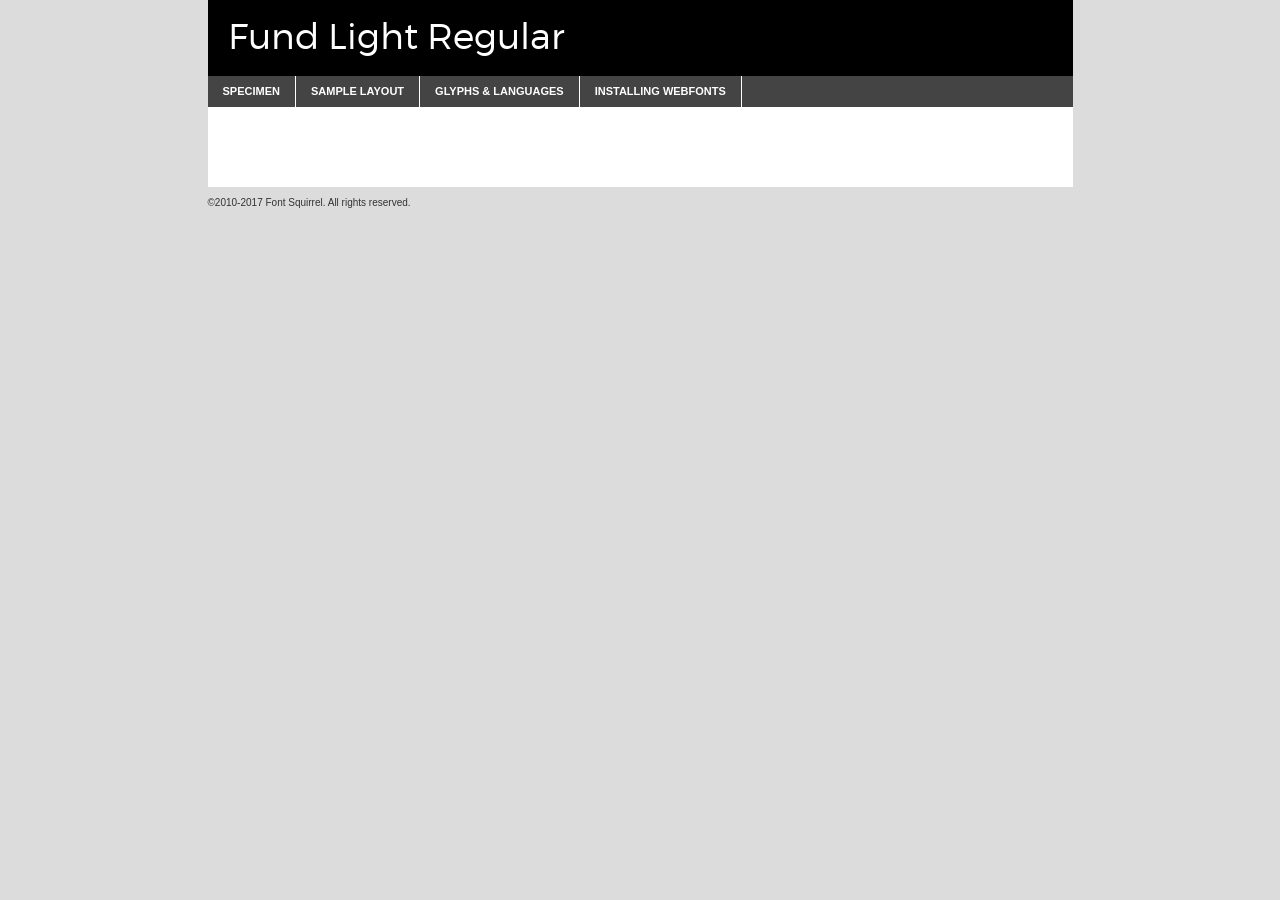
<file: badge/assets/webfont/fund-light-demo.html>
<!DOCTYPE html PUBLIC "-//W3C//DTD XHTML 1.0 Transitional//EN"
        "http://www.w3.org/TR/xhtml1/DTD/xhtml1-transitional.dtd">

<html xmlns="http://www.w3.org/1999/xhtml" xml:lang="en" lang="en">
<head>
    <meta http-equiv="Content-Type" content="text/html; charset=utf-8"/>
    <script src="http://ajax.googleapis.com/ajax/libs/jquery/1.7.2/jquery.min.js" type="text/javascript" charset="utf-8"></script>
    <script type="text/javascript">
		(function($) {
			$.fn.easyTabs = function(option) {
				var param = jQuery.extend({ fadeSpeed: 'fast', defaultContent: 1, activeClass: 'active' }, option);
				$(this).each(function() {
					var thisId = '#' + this.id;
					if ( param.defaultContent == '' )
					{
						param.defaultContent = 1;
					}
					if ( typeof param.defaultContent == 'number' )
					{
						var defaultTab = $(thisId + ' .tabs li:eq(' + (param.defaultContent - 1) + ') a').attr('href').substr(1);
					}
					else
					{
						var defaultTab = param.defaultContent;
					}
					$(thisId + ' .tabs li a').each(function() {
						var tabToHide = $(this).attr('href').substr(1);
						$('#' + tabToHide).addClass('easytabs-tab-content');
					});
					hideAll();
					changeContent(defaultTab);

					function hideAll() {$(thisId + ' .easytabs-tab-content').hide();}

					function changeContent(tabId)
					{
						hideAll();
						$(thisId + ' .tabs li').removeClass(param.activeClass);
						$(thisId + ' .tabs li a[href=#' + tabId + ']').closest('li').addClass(param.activeClass);
						if ( param.fadeSpeed != 'none' )
						{
							$(thisId + ' #' + tabId).fadeIn(param.fadeSpeed);
						}
						else
						{
							$(thisId + ' #' + tabId).show();
						}
					}

					$(thisId + ' .tabs li').click(function() {
						var tabId = $(this).find('a').attr('href').substr(1);
						changeContent(tabId);
						return false;
					});
				});
			}
		})(jQuery);
    </script>
    <link rel="stylesheet" href="specimen_files/specimen_stylesheet.css" type="text/css" charset="utf-8"/>
    <link rel="stylesheet" href="stylesheet.css" type="text/css" charset="utf-8"/>

    <style type="text/css">
        		body {
			font-family: 'fundlight';
        		}

            </style>

    <title>Fund Light Regular Specimen</title>


    <script type="text/javascript" charset="utf-8">
		$(document).ready(function() {
			$('#container').easyTabs({ defaultContent: 1 });
		});
    </script>
</head>

<body>
<div id="container">
    <div id="header">
		Fund Light Regular    </div>
    <ul class="tabs">
        <li><a href="#specimen">Specimen</a></li>
        <li><a href="#layout">Sample Layout</a></li>
		        <li><a href="#glyphs">Glyphs &amp; Languages</a></li>
        <li><a href="#installing">Installing Webfonts</a></li>

    </ul>

    <div id="main_content">


        <div id="specimen">

            <div class="section">
                <div class="grid12 firstcol">
                    <div class="huge">AaBb</div>
                </div>
            </div>

            <div class="section">
                <div class="glyph_range">A&#x200B;B&#x200b;C&#x200b;D&#x200b;E&#x200b;F&#x200b;G&#x200b;H&#x200b;I&#x200b;J&#x200b;K&#x200b;L&#x200b;M&#x200b;N&#x200b;O&#x200b;P&#x200b;Q&#x200b;R&#x200b;S&#x200b;T&#x200b;U&#x200b;V&#x200b;W&#x200b;X&#x200b;Y&#x200b;Z&#x200b;a&#x200b;b&#x200b;c&#x200b;d&#x200b;e&#x200b;f&#x200b;g&#x200b;h&#x200b;i&#x200b;j&#x200b;k&#x200b;l&#x200b;m&#x200b;n&#x200b;o&#x200b;p&#x200b;q&#x200b;r&#x200b;s&#x200b;t&#x200b;u&#x200b;v&#x200b;w&#x200b;x&#x200b;y&#x200b;z&#x200b;1&#x200b;2&#x200b;3&#x200b;4&#x200b;5&#x200b;6&#x200b;7&#x200b;8&#x200b;9&#x200b;0&#x200b;&amp;&#x200b;.&#x200b;,&#x200b;?&#x200b;!&#x200b;&#64;&#x200b;(&#x200b;)&#x200b;#&#x200b;$&#x200b;%&#x200b;*&#x200b;+&#x200b;-&#x200b;=&#x200b;:&#x200b;;</div>
            </div>
            <div class="section">
                <div class="grid12 firstcol">
                    <table class="sample_table">
                        <tr>
                            <td>10</td>
                            <td class="size10">abcdefghijklmnopqrstuvwxyzABCDEFGHIJKLMNOPQRSTUVWXYZ0123456789abcdefghijklmnopqrstuvwxyzABCDEFGHIJKLMNOPQRSTUVWXYZ0123456789abcdefghijklmnopqrstuvwxyzABCDEFGHIJKLMNOPQRSTUVWXYZ</td>
                        </tr>
                        <tr>
                            <td>11</td>
                            <td class="size11">abcdefghijklmnopqrstuvwxyzABCDEFGHIJKLMNOPQRSTUVWXYZ0123456789abcdefghijklmnopqrstuvwxyzABCDEFGHIJKLMNOPQRSTUVWXYZ0123456789abcdefghijklmnopqrstuvwxyzABCDEFGHIJKLMNOPQRSTUVWXYZ</td>
                        </tr>
                        <tr>
                            <td>12</td>
                            <td class="size12">abcdefghijklmnopqrstuvwxyzABCDEFGHIJKLMNOPQRSTUVWXYZ0123456789abcdefghijklmnopqrstuvwxyzABCDEFGHIJKLMNOPQRSTUVWXYZ0123456789abcdefghijklmnopqrstuvwxyzABCDEFGHIJKLMNOPQRSTUVWXYZ</td>
                        </tr>
                        <tr>
                            <td>13</td>
                            <td class="size13">abcdefghijklmnopqrstuvwxyzABCDEFGHIJKLMNOPQRSTUVWXYZ0123456789abcdefghijklmnopqrstuvwxyzABCDEFGHIJKLMNOPQRSTUVWXYZ0123456789abcdefghijklmnopqrstuvwxyzABCDEFGHIJKLMNOPQRSTUVWXYZ</td>
                        </tr>
                        <tr>
                            <td>14</td>
                            <td class="size14">abcdefghijklmnopqrstuvwxyzABCDEFGHIJKLMNOPQRSTUVWXYZ0123456789abcdefghijklmnopqrstuvwxyzABCDEFGHIJKLMNOPQRSTUVWXYZ0123456789abcdefghijklmnopqrstuvwxyzABCDEFGHIJKLMNOPQRSTUVWXYZ</td>
                        </tr>
                        <tr>
                            <td>16</td>
                            <td class="size16">abcdefghijklmnopqrstuvwxyzABCDEFGHIJKLMNOPQRSTUVWXYZ0123456789abcdefghijklmnopqrstuvwxyzABCDEFGHIJKLMNOPQRSTUVWXYZ</td>
                        </tr>
                        <tr>
                            <td>18</td>
                            <td class="size18">abcdefghijklmnopqrstuvwxyzABCDEFGHIJKLMNOPQRSTUVWXYZ0123456789abcdefghijklmnopqrstuvwxyzABCDEFGHIJKLMNOPQRSTUVWXYZ</td>
                        </tr>
                        <tr>
                            <td>20</td>
                            <td class="size20">abcdefghijklmnopqrstuvwxyzABCDEFGHIJKLMNOPQRSTUVWXYZ0123456789abcdefghijklmnopqrstuvwxyzABCDEFGHIJKLMNOPQRSTUVWXYZ</td>
                        </tr>
                        <tr>
                            <td>24</td>
                            <td class="size24">abcdefghijklmnopqrstuvwxyzABCDEFGHIJKLMNOPQRSTUVWXYZ0123456789abcdefghijklmnopqrstuvwxyzABCDEFGHIJKLMNOPQRSTUVWXYZ</td>
                        </tr>
                        <tr>
                            <td>30</td>
                            <td class="size30">abcdefghijklmnopqrstuvwxyzABCDEFGHIJKLMNOPQRSTUVWXYZ0123456789abcdefghijklmnopqrstuvwxyzABCDEFGHIJKLMNOPQRSTUVWXYZ</td>
                        </tr>
                        <tr>
                            <td>36</td>
                            <td class="size36">abcdefghijklmnopqrstuvwxyzABCDEFGHIJKLMNOPQRSTUVWXYZ0123456789abcdefghijklmnopqrstuvwxyzABCDEFGHIJKLMNOPQRSTUVWXYZ</td>
                        </tr>
                        <tr>
                            <td>48</td>
                            <td class="size48">abcdefghijklmnopqrstuvwxyzABCDEFGHIJKLMNOPQRSTUVWXYZ0123456789abcdefghijklmnopqrstuvwxyzABCDEFGHIJKLMNOPQRSTUVWXYZ</td>
                        </tr>
                        <tr>
                            <td>60</td>
                            <td class="size60">abcdefghijklmnopqrstuvwxyzABCDEFGHIJKLMNOPQRSTUVWXYZ0123456789abcdefghijklmnopqrstuvwxyzABCDEFGHIJKLMNOPQRSTUVWXYZ</td>
                        </tr>
                        <tr>
                            <td>72</td>
                            <td class="size72">abcdefghijklmnopqrstuvwxyzABCDEFGHIJKLMNOPQRSTUVWXYZ0123456789abcdefghijklmnopqrstuvwxyzABCDEFGHIJKLMNOPQRSTUVWXYZ</td>
                        </tr>
                        <tr>
                            <td>90</td>
                            <td class="size90">abcdefghijklmnopqrstuvwxyzABCDEFGHIJKLMNOPQRSTUVWXYZ0123456789abcdefghijklmnopqrstuvwxyzABCDEFGHIJKLMNOPQRSTUVWXYZ</td>
                        </tr>
                    </table>

                </div>

            </div>


            <div class="section" id="bodycomparison">


                <div id="xheight">
                    <div class="fontbody">&#x25FC;&#x25FC;&#x25FC;&#x25FC;&#x25FC;&#x25FC;&#x25FC;&#x25FC;&#x25FC;&#x25FC;&#x25FC;&#x25FC;&#x25FC;&#x25FC;&#x25FC;&#x25FC;&#x25FC;&#x25FC;&#x25FC;&#x25FC;&#x25FC;&#x25FC;&#x25FC;&#x25FC;&#x25FC;&#x25FC;&#x25FC;&#x25FC;&#x25FC;&#x25FC;&#x25FC;&#x25FC;&#x25FC;&#x25FC;&#x25FC;&#x25FC;&#x25FC;&#x25FC;&#x25FC;&#x25FC;&#x25FC;&#x25FC;&#x25FC;&#x25FC;&#x25FC;&#x25FC;&#x25FC;&#x25FC;&#x25FC;&#x25FC;&#x25FC;&#x25FC;&#x25FC;&#x25FC;&#x25FC;&#x25FC;&#x25FC;&#x25FC;&#x25FC;&#x25FC;&#x25FC;&#x25FC;&#x25FC;&#x25FC;&#x25FC;&#x25FC;&#x25FC;&#x25FC;&#x25FC;&#x25FC;&#x25FC;&#x25FC;&#x25FC;&#x25FC;&#x25FC;&#x25FC;&#x25FC;&#x25FC;&#x25FC;&#x25FC;&#x25FC;&#x25FC;&#x25FC;&#x25FC;&#x25FC;&#x25FC;&#x25FC;&#x25FC;&#x25FC;&#x25FC;&#x25FC;&#x25FC;&#x25FC;&#x25FC;&#x25FC;&#x25FC;&#x25FC;&#x25FC;&#x25FC;body</div>
                    <div class="arialbody">body</div>
                    <div class="verdanabody">body</div>
                    <div class="georgiabody">body</div>
                </div>
                <div class="fontbody" style="z-index:1">
                    body<span>Fund Light Regular</span>
                </div>
                <div class="arialbody" style="z-index:1">
                    body<span>Arial</span>
                </div>
                <div class="verdanabody" style="z-index:1">
                    body<span>Verdana</span>
                </div>
                <div class="georgiabody" style="z-index:1">
                    body<span>Georgia</span>
                </div>


            </div>


            <div class="section psample psample_row1" id="">

                <div class="grid2 firstcol">
                    <p class="size10"><span>10.</span>Aenean lacinia bibendum nulla sed consectetur. Fusce dapibus, tellus ac cursus commodo, tortor mauris condimentum nibh, ut fermentum massa justo sit amet risus. Nullam id dolor id nibh ultricies vehicula ut id elit. Cum sociis natoque penatibus et magnis dis parturient montes, nascetur ridiculus mus. Nulla vitae elit libero, a pharetra augue.</p>

                </div>
                <div class="grid3">
                    <p class="size11"><span>11.</span>Aenean lacinia bibendum nulla sed consectetur. Fusce dapibus, tellus ac cursus commodo, tortor mauris condimentum nibh, ut fermentum massa justo sit amet risus. Nullam id dolor id nibh ultricies vehicula ut id elit. Cum sociis natoque penatibus et magnis dis parturient montes, nascetur ridiculus mus. Nulla vitae elit libero, a pharetra augue.</p>

                </div>
                <div class="grid3">
                    <p class="size12"><span>12.</span>Aenean lacinia bibendum nulla sed consectetur. Fusce dapibus, tellus ac cursus commodo, tortor mauris condimentum nibh, ut fermentum massa justo sit amet risus. Nullam id dolor id nibh ultricies vehicula ut id elit. Cum sociis natoque penatibus et magnis dis parturient montes, nascetur ridiculus mus. Nulla vitae elit libero, a pharetra augue.</p>

                </div>
                <div class="grid4">
                    <p class="size13"><span>13.</span>Aenean lacinia bibendum nulla sed consectetur. Fusce dapibus, tellus ac cursus commodo, tortor mauris condimentum nibh, ut fermentum massa justo sit amet risus. Nullam id dolor id nibh ultricies vehicula ut id elit. Cum sociis natoque penatibus et magnis dis parturient montes, nascetur ridiculus mus. Nulla vitae elit libero, a pharetra augue.</p>

                </div>
                <div class="white_blend"></div>

            </div>
            <div class="section psample psample_row2" id="">
                <div class="grid3 firstcol">
                    <p class="size14"><span>14.</span>Aenean lacinia bibendum nulla sed consectetur. Fusce dapibus, tellus ac cursus commodo, tortor mauris condimentum nibh, ut fermentum massa justo sit amet risus. Nullam id dolor id nibh ultricies vehicula ut id elit. Cum sociis natoque penatibus et magnis dis parturient montes, nascetur ridiculus mus. Nulla vitae elit libero, a pharetra augue.</p>

                </div>
                <div class="grid4">
                    <p class="size16"><span>16.</span>Aenean lacinia bibendum nulla sed consectetur. Fusce dapibus, tellus ac cursus commodo, tortor mauris condimentum nibh, ut fermentum massa justo sit amet risus. Nullam id dolor id nibh ultricies vehicula ut id elit. Cum sociis natoque penatibus et magnis dis parturient montes, nascetur ridiculus mus. Nulla vitae elit libero, a pharetra augue.</p>

                </div>
                <div class="grid5">
                    <p class="size18"><span>18.</span>Aenean lacinia bibendum nulla sed consectetur. Fusce dapibus, tellus ac cursus commodo, tortor mauris condimentum nibh, ut fermentum massa justo sit amet risus. Nullam id dolor id nibh ultricies vehicula ut id elit. Cum sociis natoque penatibus et magnis dis parturient montes, nascetur ridiculus mus. Nulla vitae elit libero, a pharetra augue.</p>

                </div>

                <div class="white_blend"></div>

            </div>

            <div class="section psample psample_row3" id="">
                <div class="grid5 firstcol">
                    <p class="size20"><span>20.</span>Aenean lacinia bibendum nulla sed consectetur. Fusce dapibus, tellus ac cursus commodo, tortor mauris condimentum nibh, ut fermentum massa justo sit amet risus. Nullam id dolor id nibh ultricies vehicula ut id elit. Cum sociis natoque penatibus et magnis dis parturient montes, nascetur ridiculus mus. Nulla vitae elit libero, a pharetra augue.</p>
                </div>
                <div class="grid7">
                    <p class="size24"><span>24.</span>Aenean lacinia bibendum nulla sed consectetur. Fusce dapibus, tellus ac cursus commodo, tortor mauris condimentum nibh, ut fermentum massa justo sit amet risus. Nullam id dolor id nibh ultricies vehicula ut id elit. Cum sociis natoque penatibus et magnis dis parturient montes, nascetur ridiculus mus. Nulla vitae elit libero, a pharetra augue.</p>
                </div>

                <div class="white_blend"></div>

            </div>

            <div class="section psample psample_row4" id="">
                <div class="grid12 firstcol">
                    <p class="size30"><span>30.</span>Aenean lacinia bibendum nulla sed consectetur. Fusce dapibus, tellus ac cursus commodo, tortor mauris condimentum nibh, ut fermentum massa justo sit amet risus. Nullam id dolor id nibh ultricies vehicula ut id elit. Cum sociis natoque penatibus et magnis dis parturient montes, nascetur ridiculus mus. Nulla vitae elit libero, a pharetra augue.</p>
                </div>
                <div class="white_blend"></div>

            </div>


            <div class="section psample psample_row1 fullreverse">
                <div class="grid2 firstcol">
                    <p class="size10"><span>10.</span>Aenean lacinia bibendum nulla sed consectetur. Fusce dapibus, tellus ac cursus commodo, tortor mauris condimentum nibh, ut fermentum massa justo sit amet risus. Nullam id dolor id nibh ultricies vehicula ut id elit. Cum sociis natoque penatibus et magnis dis parturient montes, nascetur ridiculus mus. Nulla vitae elit libero, a pharetra augue.</p>

                </div>
                <div class="grid3">
                    <p class="size11"><span>11.</span>Aenean lacinia bibendum nulla sed consectetur. Fusce dapibus, tellus ac cursus commodo, tortor mauris condimentum nibh, ut fermentum massa justo sit amet risus. Nullam id dolor id nibh ultricies vehicula ut id elit. Cum sociis natoque penatibus et magnis dis parturient montes, nascetur ridiculus mus. Nulla vitae elit libero, a pharetra augue.</p>

                </div>
                <div class="grid3">
                    <p class="size12"><span>12.</span>Aenean lacinia bibendum nulla sed consectetur. Fusce dapibus, tellus ac cursus commodo, tortor mauris condimentum nibh, ut fermentum massa justo sit amet risus. Nullam id dolor id nibh ultricies vehicula ut id elit. Cum sociis natoque penatibus et magnis dis parturient montes, nascetur ridiculus mus. Nulla vitae elit libero, a pharetra augue.</p>

                </div>
                <div class="grid4">
                    <p class="size13"><span>13.</span>Aenean lacinia bibendum nulla sed consectetur. Fusce dapibus, tellus ac cursus commodo, tortor mauris condimentum nibh, ut fermentum massa justo sit amet risus. Nullam id dolor id nibh ultricies vehicula ut id elit. Cum sociis natoque penatibus et magnis dis parturient montes, nascetur ridiculus mus. Nulla vitae elit libero, a pharetra augue.</p>

                </div>
                <div class="black_blend"></div>

            </div>

            <div class="section psample psample_row2 fullreverse">
                <div class="grid3 firstcol">
                    <p class="size14"><span>14.</span>Aenean lacinia bibendum nulla sed consectetur. Fusce dapibus, tellus ac cursus commodo, tortor mauris condimentum nibh, ut fermentum massa justo sit amet risus. Nullam id dolor id nibh ultricies vehicula ut id elit. Cum sociis natoque penatibus et magnis dis parturient montes, nascetur ridiculus mus. Nulla vitae elit libero, a pharetra augue.</p>

                </div>
                <div class="grid4">
                    <p class="size16"><span>16.</span>Aenean lacinia bibendum nulla sed consectetur. Fusce dapibus, tellus ac cursus commodo, tortor mauris condimentum nibh, ut fermentum massa justo sit amet risus. Nullam id dolor id nibh ultricies vehicula ut id elit. Cum sociis natoque penatibus et magnis dis parturient montes, nascetur ridiculus mus. Nulla vitae elit libero, a pharetra augue.</p>

                </div>
                <div class="grid5">
                    <p class="size18"><span>18.</span>Aenean lacinia bibendum nulla sed consectetur. Fusce dapibus, tellus ac cursus commodo, tortor mauris condimentum nibh, ut fermentum massa justo sit amet risus. Nullam id dolor id nibh ultricies vehicula ut id elit. Cum sociis natoque penatibus et magnis dis parturient montes, nascetur ridiculus mus. Nulla vitae elit libero, a pharetra augue.</p>

                </div>
                <div class="black_blend"></div>

            </div>

            <div class="section psample fullreverse psample_row3" id="">
                <div class="grid5 firstcol">
                    <p class="size20"><span>20.</span>Aenean lacinia bibendum nulla sed consectetur. Fusce dapibus, tellus ac cursus commodo, tortor mauris condimentum nibh, ut fermentum massa justo sit amet risus. Nullam id dolor id nibh ultricies vehicula ut id elit. Cum sociis natoque penatibus et magnis dis parturient montes, nascetur ridiculus mus. Nulla vitae elit libero, a pharetra augue.</p>
                </div>
                <div class="grid7">
                    <p class="size24"><span>24.</span>Aenean lacinia bibendum nulla sed consectetur. Fusce dapibus, tellus ac cursus commodo, tortor mauris condimentum nibh, ut fermentum massa justo sit amet risus. Nullam id dolor id nibh ultricies vehicula ut id elit. Cum sociis natoque penatibus et magnis dis parturient montes, nascetur ridiculus mus. Nulla vitae elit libero, a pharetra augue.</p>
                </div>

                <div class="black_blend"></div>

            </div>

            <div class="section psample fullreverse psample_row4" id="" style="border-bottom: 20px #000 solid;">
                <div class="grid12 firstcol">
                    <p class="size30"><span>30.</span>Aenean lacinia bibendum nulla sed consectetur. Fusce dapibus, tellus ac cursus commodo, tortor mauris condimentum nibh, ut fermentum massa justo sit amet risus. Nullam id dolor id nibh ultricies vehicula ut id elit. Cum sociis natoque penatibus et magnis dis parturient montes, nascetur ridiculus mus. Nulla vitae elit libero, a pharetra augue.</p>
                </div>
                <div class="black_blend"></div>

            </div>


        </div>

        <div id="layout">

            <div class="section">

                <div class="grid12 firstcol">
                    <h1>Lorem Ipsum Dolor</h1>
                    <h2>Etiam porta sem malesuada magna mollis euismod</h2>

                    <p class="byline">By <a href="#link">Aenean Lacinia</a></p>
                </div>
            </div>
            <div class="section">
                <div class="grid8 firstcol">
                    <p class="large">Donec sed odio dui. Morbi leo risus, porta ac consectetur ac, vestibulum at eros. Fusce dapibus, tellus ac cursus commodo, tortor mauris condimentum nibh, ut fermentum massa justo sit amet risus. </p>


                    <h3>Pellentesque ornare sem</h3>

                    <p>Maecenas sed diam eget risus varius blandit sit amet non magna. Maecenas faucibus mollis interdum. Donec ullamcorper nulla non metus auctor fringilla. Nullam id dolor id nibh ultricies vehicula ut id elit. Nullam id dolor id nibh ultricies vehicula ut id elit. </p>

                    <p>Aenean eu leo quam. Pellentesque ornare sem lacinia quam venenatis vestibulum. Lorem ipsum dolor sit amet, consectetur adipiscing elit. Cum sociis natoque penatibus et magnis dis parturient montes, nascetur ridiculus mus. </p>

                    <p>Nulla vitae elit libero, a pharetra augue. Praesent commodo cursus magna, vel scelerisque nisl consectetur et. Aenean lacinia bibendum nulla sed consectetur. </p>

                    <p>Nullam quis risus eget urna mollis ornare vel eu leo. Nullam quis risus eget urna mollis ornare vel eu leo. Maecenas sed diam eget risus varius blandit sit amet non magna. Donec ullamcorper nulla non metus auctor fringilla. </p>

                    <h3>Cras mattis consectetur</h3>

                    <p>Aenean eu leo quam. Pellentesque ornare sem lacinia quam venenatis vestibulum. Aenean lacinia bibendum nulla sed consectetur. Integer posuere erat a ante venenatis dapibus posuere velit aliquet. Cras mattis consectetur purus sit amet fermentum. </p>

                    <p>Nullam id dolor id nibh ultricies vehicula ut id elit. Nullam quis risus eget urna mollis ornare vel eu leo. Cras mattis consectetur purus sit amet fermentum.</p>
                </div>

                <div class="grid4 sidebar">

                    <div class="box reverse">
                        <p class="last">Nullam quis risus eget urna mollis ornare vel eu leo. Donec ullamcorper nulla non metus auctor fringilla. Cras mattis consectetur purus sit amet fermentum. Sed posuere consectetur est at lobortis. Lorem ipsum dolor sit amet, consectetur adipiscing elit. </p>
                    </div>

                    <p class="caption">Maecenas sed diam eget risus varius.</p>

                    <p>Vestibulum id ligula porta felis euismod semper. Integer posuere erat a ante venenatis dapibus posuere velit aliquet. Vestibulum id ligula porta felis euismod semper. Sed posuere consectetur est at lobortis. Maecenas sed diam eget risus varius blandit sit amet non magna. Fusce dapibus, tellus ac cursus commodo, tortor mauris condimentum nibh, ut fermentum massa justo sit amet risus. </p>


                    <p>Duis mollis, est non commodo luctus, nisi erat porttitor ligula, eget lacinia odio sem nec elit. Aenean lacinia bibendum nulla sed consectetur. Vivamus sagittis lacus vel augue laoreet rutrum faucibus dolor auctor. Aenean lacinia bibendum nulla sed consectetur. Nullam quis risus eget urna mollis ornare vel eu leo. </p>

                    <p>Praesent commodo cursus magna, vel scelerisque nisl consectetur et. Donec ullamcorper nulla non metus auctor fringilla. Maecenas faucibus mollis interdum. Fusce dapibus, tellus ac cursus commodo, tortor mauris condimentum nibh, ut fermentum massa justo sit amet risus. </p>

                </div>
            </div>

        </div>


		

        <div id="glyphs">
            <div class="section">
                <div class="grid12 firstcol">

                    <h1>Language Support</h1>
                    <p>The subset of Fund Light Regular in this kit supports the following languages:<br/>

						Albanian, Basque, Breton, Chamorro, Danish, Dutch, English, Faroese, Finnish, French, Frisian, Galician, German, Icelandic, Italian, Malagasy, Norwegian, Portuguese, Spanish, Alsatian, Aragonese, Arapaho, Arrernte, Asturian, Aymara, Bislama, Cebuano, Corsican, Fijian, French_creole, Genoese, Gilbertese, Greenlandic, Haitian_creole, Hiligaynon, Hmong, Hopi, Ibanag, Iloko_ilokano, Indonesian, Interglossa_glosa, Interlingua, Irish_gaelic, Jerriais, Lojban, Lombard, Luxembourgeois, Manx, Mohawk, Norfolk_pitcairnese, Occitan, Oromo, Pangasinan, Papiamento, Piedmontese, Potawatomi, Rhaeto-romance, Romansh, Rotokas, Sami_lule, Samoan, Sardinian, Scots_gaelic, Seychelles_creole, Shona, Sicilian, Somali, Southern_ndebele, Swahili, Swati_swazi, Tagalog_filipino_pilipino, Tetum, Tok_pisin, Uyghur_latinized, Volapuk, Walloon, Warlpiri, Xhosa, Yapese, Zulu, Latinbasic, Ubasic, Demo                    </p>
                    <h1>Glyph Chart</h1>
                    <p>The subset of Fund Light Regular in this kit includes all the glyphs listed below. Unicode entities are included above each glyph to help you insert individual characters into your layout.</p>
                    <div id="glyph_chart">

																																	                                <div><p>&amp;#13;</p>&#13;</div>
																				                                <div><p>&amp;#32;</p>&#32;</div>
																				                                <div><p>&amp;#33;</p>&#33;</div>
																				                                <div><p>&amp;#34;</p>&#34;</div>
																				                                <div><p>&amp;#35;</p>&#35;</div>
																				                                <div><p>&amp;#36;</p>&#36;</div>
																				                                <div><p>&amp;#37;</p>&#37;</div>
																				                                <div><p>&amp;#38;</p>&#38;</div>
																				                                <div><p>&amp;#39;</p>&#39;</div>
																				                                <div><p>&amp;#40;</p>&#40;</div>
																				                                <div><p>&amp;#41;</p>&#41;</div>
																				                                <div><p>&amp;#42;</p>&#42;</div>
																				                                <div><p>&amp;#43;</p>&#43;</div>
																				                                <div><p>&amp;#44;</p>&#44;</div>
																				                                <div><p>&amp;#45;</p>&#45;</div>
																				                                <div><p>&amp;#46;</p>&#46;</div>
																				                                <div><p>&amp;#47;</p>&#47;</div>
																				                                <div><p>&amp;#48;</p>&#48;</div>
																				                                <div><p>&amp;#49;</p>&#49;</div>
																				                                <div><p>&amp;#50;</p>&#50;</div>
																				                                <div><p>&amp;#51;</p>&#51;</div>
																				                                <div><p>&amp;#52;</p>&#52;</div>
																				                                <div><p>&amp;#53;</p>&#53;</div>
																				                                <div><p>&amp;#54;</p>&#54;</div>
																				                                <div><p>&amp;#55;</p>&#55;</div>
																				                                <div><p>&amp;#56;</p>&#56;</div>
																				                                <div><p>&amp;#57;</p>&#57;</div>
																				                                <div><p>&amp;#58;</p>&#58;</div>
																				                                <div><p>&amp;#59;</p>&#59;</div>
																				                                <div><p>&amp;#60;</p>&#60;</div>
																				                                <div><p>&amp;#61;</p>&#61;</div>
																				                                <div><p>&amp;#62;</p>&#62;</div>
																				                                <div><p>&amp;#63;</p>&#63;</div>
																				                                <div><p>&amp;#64;</p>&#64;</div>
																				                                <div><p>&amp;#65;</p>&#65;</div>
																				                                <div><p>&amp;#66;</p>&#66;</div>
																				                                <div><p>&amp;#67;</p>&#67;</div>
																				                                <div><p>&amp;#68;</p>&#68;</div>
																				                                <div><p>&amp;#69;</p>&#69;</div>
																				                                <div><p>&amp;#70;</p>&#70;</div>
																				                                <div><p>&amp;#71;</p>&#71;</div>
																				                                <div><p>&amp;#72;</p>&#72;</div>
																				                                <div><p>&amp;#73;</p>&#73;</div>
																				                                <div><p>&amp;#74;</p>&#74;</div>
																				                                <div><p>&amp;#75;</p>&#75;</div>
																				                                <div><p>&amp;#76;</p>&#76;</div>
																				                                <div><p>&amp;#77;</p>&#77;</div>
																				                                <div><p>&amp;#78;</p>&#78;</div>
																				                                <div><p>&amp;#79;</p>&#79;</div>
																				                                <div><p>&amp;#80;</p>&#80;</div>
																				                                <div><p>&amp;#81;</p>&#81;</div>
																				                                <div><p>&amp;#82;</p>&#82;</div>
																				                                <div><p>&amp;#83;</p>&#83;</div>
																				                                <div><p>&amp;#84;</p>&#84;</div>
																				                                <div><p>&amp;#85;</p>&#85;</div>
																				                                <div><p>&amp;#86;</p>&#86;</div>
																				                                <div><p>&amp;#87;</p>&#87;</div>
																				                                <div><p>&amp;#88;</p>&#88;</div>
																				                                <div><p>&amp;#89;</p>&#89;</div>
																				                                <div><p>&amp;#90;</p>&#90;</div>
																				                                <div><p>&amp;#91;</p>&#91;</div>
																				                                <div><p>&amp;#92;</p>&#92;</div>
																				                                <div><p>&amp;#93;</p>&#93;</div>
																				                                <div><p>&amp;#94;</p>&#94;</div>
																				                                <div><p>&amp;#95;</p>&#95;</div>
																				                                <div><p>&amp;#96;</p>&#96;</div>
																				                                <div><p>&amp;#97;</p>&#97;</div>
																				                                <div><p>&amp;#98;</p>&#98;</div>
																				                                <div><p>&amp;#99;</p>&#99;</div>
																				                                <div><p>&amp;#100;</p>&#100;</div>
																				                                <div><p>&amp;#101;</p>&#101;</div>
																				                                <div><p>&amp;#102;</p>&#102;</div>
																				                                <div><p>&amp;#103;</p>&#103;</div>
																				                                <div><p>&amp;#104;</p>&#104;</div>
																				                                <div><p>&amp;#105;</p>&#105;</div>
																				                                <div><p>&amp;#106;</p>&#106;</div>
																				                                <div><p>&amp;#107;</p>&#107;</div>
																				                                <div><p>&amp;#108;</p>&#108;</div>
																				                                <div><p>&amp;#109;</p>&#109;</div>
																				                                <div><p>&amp;#110;</p>&#110;</div>
																				                                <div><p>&amp;#111;</p>&#111;</div>
																				                                <div><p>&amp;#112;</p>&#112;</div>
																				                                <div><p>&amp;#113;</p>&#113;</div>
																				                                <div><p>&amp;#114;</p>&#114;</div>
																				                                <div><p>&amp;#115;</p>&#115;</div>
																				                                <div><p>&amp;#116;</p>&#116;</div>
																				                                <div><p>&amp;#117;</p>&#117;</div>
																				                                <div><p>&amp;#118;</p>&#118;</div>
																				                                <div><p>&amp;#119;</p>&#119;</div>
																				                                <div><p>&amp;#120;</p>&#120;</div>
																				                                <div><p>&amp;#121;</p>&#121;</div>
																				                                <div><p>&amp;#122;</p>&#122;</div>
																				                                <div><p>&amp;#123;</p>&#123;</div>
																				                                <div><p>&amp;#124;</p>&#124;</div>
																				                                <div><p>&amp;#125;</p>&#125;</div>
																				                                <div><p>&amp;#126;</p>&#126;</div>
																				                                <div><p>&amp;#160;</p>&#160;</div>
																				                                <div><p>&amp;#161;</p>&#161;</div>
																				                                <div><p>&amp;#162;</p>&#162;</div>
																				                                <div><p>&amp;#163;</p>&#163;</div>
																				                                <div><p>&amp;#164;</p>&#164;</div>
																				                                <div><p>&amp;#165;</p>&#165;</div>
																				                                <div><p>&amp;#166;</p>&#166;</div>
																				                                <div><p>&amp;#167;</p>&#167;</div>
																				                                <div><p>&amp;#168;</p>&#168;</div>
																				                                <div><p>&amp;#169;</p>&#169;</div>
																				                                <div><p>&amp;#170;</p>&#170;</div>
																				                                <div><p>&amp;#171;</p>&#171;</div>
																				                                <div><p>&amp;#172;</p>&#172;</div>
																				                                <div><p>&amp;#173;</p>&#173;</div>
																				                                <div><p>&amp;#174;</p>&#174;</div>
																				                                <div><p>&amp;#175;</p>&#175;</div>
																				                                <div><p>&amp;#176;</p>&#176;</div>
																				                                <div><p>&amp;#177;</p>&#177;</div>
																				                                <div><p>&amp;#178;</p>&#178;</div>
																				                                <div><p>&amp;#179;</p>&#179;</div>
																				                                <div><p>&amp;#180;</p>&#180;</div>
																				                                <div><p>&amp;#181;</p>&#181;</div>
																				                                <div><p>&amp;#182;</p>&#182;</div>
																				                                <div><p>&amp;#183;</p>&#183;</div>
																				                                <div><p>&amp;#184;</p>&#184;</div>
																				                                <div><p>&amp;#185;</p>&#185;</div>
																				                                <div><p>&amp;#186;</p>&#186;</div>
																				                                <div><p>&amp;#187;</p>&#187;</div>
																				                                <div><p>&amp;#188;</p>&#188;</div>
																				                                <div><p>&amp;#189;</p>&#189;</div>
																				                                <div><p>&amp;#190;</p>&#190;</div>
																				                                <div><p>&amp;#191;</p>&#191;</div>
																				                                <div><p>&amp;#192;</p>&#192;</div>
																				                                <div><p>&amp;#193;</p>&#193;</div>
																				                                <div><p>&amp;#194;</p>&#194;</div>
																				                                <div><p>&amp;#195;</p>&#195;</div>
																				                                <div><p>&amp;#196;</p>&#196;</div>
																				                                <div><p>&amp;#197;</p>&#197;</div>
																				                                <div><p>&amp;#198;</p>&#198;</div>
																				                                <div><p>&amp;#199;</p>&#199;</div>
																				                                <div><p>&amp;#200;</p>&#200;</div>
																				                                <div><p>&amp;#201;</p>&#201;</div>
																				                                <div><p>&amp;#202;</p>&#202;</div>
																				                                <div><p>&amp;#203;</p>&#203;</div>
																				                                <div><p>&amp;#204;</p>&#204;</div>
																				                                <div><p>&amp;#205;</p>&#205;</div>
																				                                <div><p>&amp;#206;</p>&#206;</div>
																				                                <div><p>&amp;#207;</p>&#207;</div>
																				                                <div><p>&amp;#208;</p>&#208;</div>
																				                                <div><p>&amp;#209;</p>&#209;</div>
																				                                <div><p>&amp;#210;</p>&#210;</div>
																				                                <div><p>&amp;#211;</p>&#211;</div>
																				                                <div><p>&amp;#212;</p>&#212;</div>
																				                                <div><p>&amp;#213;</p>&#213;</div>
																				                                <div><p>&amp;#214;</p>&#214;</div>
																				                                <div><p>&amp;#215;</p>&#215;</div>
																				                                <div><p>&amp;#216;</p>&#216;</div>
																				                                <div><p>&amp;#217;</p>&#217;</div>
																				                                <div><p>&amp;#218;</p>&#218;</div>
																				                                <div><p>&amp;#219;</p>&#219;</div>
																				                                <div><p>&amp;#220;</p>&#220;</div>
																				                                <div><p>&amp;#221;</p>&#221;</div>
																				                                <div><p>&amp;#222;</p>&#222;</div>
																				                                <div><p>&amp;#223;</p>&#223;</div>
																				                                <div><p>&amp;#224;</p>&#224;</div>
																				                                <div><p>&amp;#225;</p>&#225;</div>
																				                                <div><p>&amp;#226;</p>&#226;</div>
																				                                <div><p>&amp;#227;</p>&#227;</div>
																				                                <div><p>&amp;#228;</p>&#228;</div>
																				                                <div><p>&amp;#229;</p>&#229;</div>
																				                                <div><p>&amp;#230;</p>&#230;</div>
																				                                <div><p>&amp;#231;</p>&#231;</div>
																				                                <div><p>&amp;#232;</p>&#232;</div>
																				                                <div><p>&amp;#233;</p>&#233;</div>
																				                                <div><p>&amp;#234;</p>&#234;</div>
																				                                <div><p>&amp;#235;</p>&#235;</div>
																				                                <div><p>&amp;#236;</p>&#236;</div>
																				                                <div><p>&amp;#237;</p>&#237;</div>
																				                                <div><p>&amp;#238;</p>&#238;</div>
																				                                <div><p>&amp;#239;</p>&#239;</div>
																				                                <div><p>&amp;#240;</p>&#240;</div>
																				                                <div><p>&amp;#241;</p>&#241;</div>
																				                                <div><p>&amp;#242;</p>&#242;</div>
																				                                <div><p>&amp;#243;</p>&#243;</div>
																				                                <div><p>&amp;#244;</p>&#244;</div>
																				                                <div><p>&amp;#245;</p>&#245;</div>
																				                                <div><p>&amp;#246;</p>&#246;</div>
																				                                <div><p>&amp;#247;</p>&#247;</div>
																				                                <div><p>&amp;#248;</p>&#248;</div>
																				                                <div><p>&amp;#249;</p>&#249;</div>
																				                                <div><p>&amp;#250;</p>&#250;</div>
																				                                <div><p>&amp;#251;</p>&#251;</div>
																				                                <div><p>&amp;#252;</p>&#252;</div>
																				                                <div><p>&amp;#253;</p>&#253;</div>
																				                                <div><p>&amp;#254;</p>&#254;</div>
																				                                <div><p>&amp;#255;</p>&#255;</div>
																				                                <div><p>&amp;#338;</p>&#338;</div>
																				                                <div><p>&amp;#339;</p>&#339;</div>
																				                                <div><p>&amp;#376;</p>&#376;</div>
																				                                <div><p>&amp;#710;</p>&#710;</div>
																				                                <div><p>&amp;#732;</p>&#732;</div>
																				                                <div><p>&amp;#8192;</p>&#8192;</div>
																				                                <div><p>&amp;#8193;</p>&#8193;</div>
																				                                <div><p>&amp;#8194;</p>&#8194;</div>
																				                                <div><p>&amp;#8195;</p>&#8195;</div>
																				                                <div><p>&amp;#8196;</p>&#8196;</div>
																				                                <div><p>&amp;#8197;</p>&#8197;</div>
																				                                <div><p>&amp;#8198;</p>&#8198;</div>
																				                                <div><p>&amp;#8199;</p>&#8199;</div>
																				                                <div><p>&amp;#8200;</p>&#8200;</div>
																				                                <div><p>&amp;#8201;</p>&#8201;</div>
																				                                <div><p>&amp;#8202;</p>&#8202;</div>
																				                                <div><p>&amp;#8208;</p>&#8208;</div>
																				                                <div><p>&amp;#8209;</p>&#8209;</div>
																				                                <div><p>&amp;#8210;</p>&#8210;</div>
																				                                <div><p>&amp;#8211;</p>&#8211;</div>
																				                                <div><p>&amp;#8212;</p>&#8212;</div>
																				                                <div><p>&amp;#8216;</p>&#8216;</div>
																				                                <div><p>&amp;#8217;</p>&#8217;</div>
																				                                <div><p>&amp;#8218;</p>&#8218;</div>
																				                                <div><p>&amp;#8220;</p>&#8220;</div>
																				                                <div><p>&amp;#8221;</p>&#8221;</div>
																				                                <div><p>&amp;#8222;</p>&#8222;</div>
																				                                <div><p>&amp;#8226;</p>&#8226;</div>
																				                                <div><p>&amp;#8230;</p>&#8230;</div>
																				                                <div><p>&amp;#8239;</p>&#8239;</div>
																				                                <div><p>&amp;#8249;</p>&#8249;</div>
																				                                <div><p>&amp;#8250;</p>&#8250;</div>
																				                                <div><p>&amp;#8287;</p>&#8287;</div>
																				                                <div><p>&amp;#8364;</p>&#8364;</div>
																				                                <div><p>&amp;#8482;</p>&#8482;</div>
																				                                <div><p>&amp;#9724;</p>&#9724;</div>
																				                                <div><p>&amp;#64257;</p>&#64257;</div>
																				                                <div><p>&amp;#64258;</p>&#64258;</div>
																				                                <div><p>&amp;#64259;</p>&#64259;</div>
																				                                <div><p>&amp;#64260;</p>&#64260;</div>
																																                    </div>
                </div>


            </div>
        </div>


        <div id="specs">

        </div>

        <div id="installing">
            <div class="section">
                <div class="grid7 firstcol">
                    <h1>Installing Webfonts</h1>

                    <p>Webfonts are supported by all major browser platforms but not all in the same way. There are currently four different font formats that must be included in order to target all browsers. This includes TTF, WOFF, EOT and SVG.</p>

                    <h2>1. Upload your webfonts</h2>
                    <p>You must upload your webfont kit to your website. They should be in or near the same directory as your CSS files.</p>

                    <h2>2. Include the webfont stylesheet</h2>
                    <p>A special CSS @font-face declaration helps the various browsers select the appropriate font it needs without causing you a bunch of headaches. Learn more about this syntax by reading the <a href="https://www.fontspring.com/blog/further-hardening-of-the-bulletproof-syntax">Fontspring blog post</a> about it. The code for it is as follows:</p>


                    <code>
                        @font-face{
                        font-family: 'MyWebFont';
                        src: url('WebFont.eot');
                        src: url('WebFont.eot?#iefix') format('embedded-opentype'),
                        url('WebFont.woff') format('woff'),
                        url('WebFont.ttf') format('truetype'),
                        url('WebFont.svg#webfont') format('svg');
                        }
                    </code>

                    <p>We've already gone ahead and generated the code for you. All you have to do is link to the stylesheet in your HTML, like this:</p>
                    <code>&lt;link rel=&quot;stylesheet&quot; href=&quot;stylesheet.css&quot; type=&quot;text/css&quot; charset=&quot;utf-8&quot; /&gt;</code>

                    <h2>3. Modify your own stylesheet</h2>
                    <p>To take advantage of your new fonts, you must tell your stylesheet to use them. Look at the original @font-face declaration above and find the property called "font-family." The name linked there will be what you use to reference the font. Prepend that webfont name to the font stack in the "font-family" property, inside the selector you want to change. For example:</p>
                    <code>p { font-family: 'WebFont', Arial, sans-serif; }</code>

                    <h2>4. Test</h2>
                    <p>Getting webfonts to work cross-browser <em>can</em> be tricky. Use the information in the sidebar to help you if you find that fonts aren't loading in a particular browser.</p>
                </div>

                <div class="grid5 sidebar">
                    <div class="box">
                        <h2>Troubleshooting<br/>Font-Face Problems</h2>
                        <p>Having trouble getting your webfonts to load in your new website? Here are some tips to sort out what might be the problem.</p>

                        <h3>Fonts not showing in any browser</h3>

                        <p>This sounds like you need to work on the plumbing. You either did not upload the fonts to the correct directory, or you did not link the fonts properly in the CSS. If you've confirmed that all this is correct and you still have a problem, take a look at your .htaccess file and see if requests are getting intercepted.</p>

                        <h3>Fonts not loading in iPhone or iPad</h3>

                        <p>The most common problem here is that you are serving the fonts from an IIS server. IIS refuses to serve files that have unknown MIME types. If that is the case, you must set the MIME type for SVG to "image/svg+xml" in the server settings. Follow these instructions from Microsoft if you need help.</p>

                        <h3>Fonts not loading in Firefox</h3>

                        <p>The primary reason for this failure? You are still using a version Firefox older than 3.5. So upgrade already! If that isn't it, then you are very likely serving fonts from a different domain. Firefox requires that all font assets be served from the same domain. Lastly it is possible that you need to add WOFF to your list of MIME types (if you are serving via IIS.)</p>

                        <h3>Fonts not loading in IE</h3>

                        <p>Are you looking at Internet Explorer on an actual Windows machine or are you cheating by using a service like Adobe BrowserLab? Many of these screenshot services do not render @font-face for IE. Best to test it on a real machine.</p>

                        <h3>Fonts not loading in IE9</h3>

                        <p>IE9, like Firefox, requires that fonts be served from the same domain as the website. Make sure that is the case.</p>
                    </div>
                </div>
            </div>

        </div>

    </div>
    <div id="footer">
        <p>&copy;2010-2017 Font Squirrel. All rights reserved.</p>
    </div>
</div>
</body>
</html>
</file>
<file: badge/assets/css/style.css>
body{
    font-family: 'fund_regularregular';
}

.badge-main-div{
    width: 397px;
    margin: auto;
    min-height: 550px;
    overflow: hidden;
    display: flex;
    flex-direction: column;
    justify-content: space-between;
    /* background: #F5EDE1;  */
}

.header-logos{
    display: flex;
    justify-content: space-between;
    align-items: center;
}

.header-logos img {
    width: 120px;
}

.badge-body{
    padding: 30px 30px 0px 30px;
    position: relative;

}

.badge-body::after{
    position: absolute;
    height: 530px;
    width: 650px;
    top: -95px;
    left: -136px;
    border-radius: 100%;
    border: 10px solid #133932;
    content: "";
    background: #f5ede1;
    z-index: 0;
}

.pos-top{
    position: relative;
    z-index: 2;
}

.brdr-right{
    border-right: 1px solid #C3984F;
    padding-right: 50px;
}

.info {
    margin-top: 85px;
}


.info h6{
    font-size: 16px;
    font-family: 'fundlight';
    margin-top: 10px;
    margin-bottom: 0px;
    text-align: center;
    color: #C3984F;
    font-weight: 500;
}

.green{
    color: #035646 !important;
    font-weight: 700 !important;
}

.qr-code img{
    width: 100px;
    height: 100px;
    object-fit: cover;
    margin: 20px auto;
    display: block;
    
}

.footer{
    height: 130px;
    text-align: center;
    background-size: cover;
    display: flex;
    align-items: center;
    justify-content: center;
    background-color: #035646;
    position: relative;
    z-index: -1;
}

.title{
    font-size: 30px;
    color: #fff;
    margin-top: 55px;
    font-family: 'fundmedium';
    text-transform: uppercase;
}
</file>
<file: badge/assets/webfont/stylesheet.css>
/*! Generated by Font Squirrel (https://www.fontsquirrel.com) on August 21, 2024 */



@font-face {
    font-family: 'fundlight';
    src: url('fund-light-webfont.woff2') format('woff2'),
         url('fund-light-webfont.woff') format('woff');
    font-weight: normal;
    font-style: normal;

}




@font-face {
    font-family: 'fundmedium';
    src: url('fund-medium-webfont.woff2') format('woff2'),
         url('fund-medium-webfont.woff') format('woff');
    font-weight: normal;
    font-style: normal;

}




@font-face {
    font-family: 'fund_regularregular';
    src: url('fund-regular-webfont.woff2') format('woff2'),
         url('fund-regular-webfont.woff') format('woff');
    font-weight: normal;
    font-style: normal;

}




@font-face {
    font-family: 'fundsemibold';
    src: url('fund-semibold-webfont.woff2') format('woff2'),
         url('fund-semibold-webfont.woff') format('woff');
    font-weight: normal;
    font-style: normal;

}
</file>
<file: badge/assets/webfont/specimen_files/specimen_stylesheet.css>
@import url('grid_12-825-55-15.css');

/*  
	CSS Reset by Eric Meyer - Released under Public Domain
    http://meyerweb.com/eric/tools/css/reset/
*/
html, body, div, span, applet, object, iframe,
h1, h2, h3, h4, h5, h6, p, blockquote, pre,
a, abbr, acronym, address, big, cite, code,
del, dfn, em, font, img, ins, kbd, q, s, samp,
small, strike, strong, sub, sup, tt, var,
b, u, i, center, dl, dt, dd, ol, ul, li,
fieldset, form, label, legend, table,
caption, tbody, tfoot, thead, tr, th, td {
	margin:         0;
	padding:        0;
	border:         0;
	outline:        0;
	font-size:      100%;
	vertical-align: baseline;
	background:     transparent;
}

body {
	line-height: 1;
}

ol, ul {
	list-style: none;
}

blockquote, q {
	quotes: none;
}

blockquote:before, blockquote:after,
q:before, q:after {
	content: '';
	content: none;
}

:focus {
	outline: 0;
}

ins {
	text-decoration: none;
}

del {
	text-decoration: line-through;
}

table {
	border-collapse: collapse;
	border-spacing:  0;
}


body {
	color:            #000;
	background-color: #dcdcdc;
}

a {
	text-decoration: none;
	color:           #1883ba;
}

h1 {
	font-size:     32px;
	font-weight:   normal;
	font-style:    normal;
	margin-bottom: 18px;
}

h2 {
	font-size: 18px;
}

#container {
	width:  865px;
	margin: 0px auto;
}


#header {
	padding:          20px;
	font-size:        36px;
	background-color: #000;
	color:            #fff;
}

#header span {
	color: #666;
}

#main_content {
	background-color: #fff;
	padding:          60px 20px 20px;
}


#footer p {
	margin:         0;
	padding-top:    10px;
	padding-bottom: 50px;
	color:          #333;
	font:           10px Arial, sans-serif;
}

.tabs {
	width:            100%;
	height:           31px;
	background-color: #444;
}

.tabs li {
	float:            left;
	margin:           0;
	overflow:         hidden;
	background-color: #444;
}

.tabs li a {
	display:         block;
	color:           #fff;
	text-decoration: none;
	font:            bold 11px/11px 'Arial';
	text-transform:  uppercase;
	padding:         10px 15px;
	border-right:    1px solid #fff;
}

.tabs li a:hover {
	background-color: #00b3ff;

}

.tabs li.active a {
	color:            #000;
	background-color: #fff;
}


div.huge {

	font-size:      300px;
	line-height:    1em;
	padding:        0;
	letter-spacing: -.02em;
	overflow:       hidden;
}

div.glyph_range {
	font-size:   72px;
	line-height: 1.1em;
}

.size10 {
	font-size: 10px;
}

.size11 {
	font-size: 11px;
}

.size12 {
	font-size: 12px;
}

.size13 {
	font-size: 13px;
}

.size14 {
	font-size: 14px;
}

.size16 {
	font-size: 16px;
}

.size18 {
	font-size: 18px;
}

.size20 {
	font-size: 20px;
}

.size24 {
	font-size: 24px;
}

.size30 {
	font-size: 30px;
}

.size36 {
	font-size: 36px;
}

.size48 {
	font-size: 48px;
}

.size60 {
	font-size: 60px;
}

.size72 {
	font-size: 72px;
}

.size90 {
	font-size: 90px;
}


.psample_row1 {
	height: 120px;
}

.psample_row1 {
	height: 120px;
}

.psample_row2 {
	height: 160px;
}

.psample_row3 {
	height: 160px;
}

.psample_row4 {
	height: 160px;
}

.psample {
	overflow: hidden;
	position: relative;
}

.psample p {
	line-height: 1.3em;
	display:     block;
	overflow:    hidden;
	margin:      0;
}

.psample span {
	margin-right: .5em;
}

.white_blend {
	width:            100%;
	height:           61px;
	background-image: url([data-uri]);
	position:         absolute;
	bottom:           0;
}

.black_blend {
	width:            100%;
	height:           61px;
	background-image: url([data-uri]);
	position:         absolute;
	bottom:           0;
}

.fullreverse {
	background:    #000 !important;
	color:         #fff !important;
	margin-left:   -20px;
	padding-left:  20px;
	margin-right:  -20px;
	padding-right: 20px;
	padding:       20px;
	margin-bottom: 0;
}


.sample_table td {
	padding-top:    3px;
	padding-bottom: 5px;
	padding-left:   5px;
	vertical-align: middle;
	line-height:    1.2em;
}

.sample_table td:first-child {
	background-color: #eee;
	text-align:       right;
	padding-right:    5px;
	padding-left:     0;
	padding:          5px;
	font:             11px/12px 'Courier New', Courier, mono;
}

code {
	white-space:      pre;
	background-color: #eee;
	display:          block;
	padding:          10px;
	margin-bottom:    18px;
	overflow:         auto;
}


.bottom, .last {
	margin-bottom:  0 !important;
	padding-bottom: 0 !important;
}

.box {
	padding:       18px;
	margin-bottom: 18px;
	background:    #eee;
}

.reverse, .reversed {
	background: #000 !important;
	color:      #fff !important;
	border:     none !important;
}

#bodycomparison {
	position:    relative;
	overflow:    hidden;
	font-size:   72px;
	height:      90px;
	white-space: nowrap;
}

#bodycomparison div {
	font-size:   72px;
	line-height: 90px;
	display:     inline;
	margin:      0 15px 0 0;
	padding:     0;
}

#bodycomparison div span {
	font:     10px Arial;
	position: absolute;
	left:     0;
}

#xheight {
	float:       none;
	position:    absolute;
	color:       #d9f3ff;
	font-size:   72px;
	line-height: 90px;
}

.fontbody {
	position: relative;
}

.arialbody {
	font-family: Arial;
	position:    relative;
}

.verdanabody {
	font-family: Verdana;
	position:    relative;
}

.georgiabody {
	font-family: Georgia;
	position:    relative;
}

/* @group Layout page
 */

#layout h1 {
	font-size:   36px;
	line-height: 42px;
	font-weight: normal;
	font-style:  normal;
}

#layout h2 {
	font-size:   24px;
	line-height: 23px;
	font-weight: normal;
	font-style:  normal;
}

#layout h3 {
	font-size:   22px;
	line-height: 1.4em;
	margin-top:  1em;
	font-weight: normal;
	font-style:  normal;
}


#layout p.byline {
	font-size:     12px;
	margin-top:    18px;
	line-height:   12px;
	margin-bottom: 0;
}

#layout p {
	font-size:     14px;
	line-height:   21px;
	margin-bottom: .5em;
}

#layout p.large {
	font-size:   18px;
	line-height: 26px;
}

#layout .sidebar p {
	font-size:   12px;
	line-height: 1.4em;
}

#layout p.caption {
	font-size:     10px;
	margin-top:    -16px;
	margin-bottom: 18px;
}

/* @end */

/* @group Glyphs */

#glyph_chart div {
	background-color: #d9f3ff;
	color:            black;
	float:            left;
	font-size:        36px;
	height:           1.2em;
	line-height:      1.2em;
	margin-bottom:    1px;
	margin-right:     1px;
	text-align:       center;
	width:            1.2em;
	position:         relative;
	padding:          .6em .2em .2em;
}

#glyph_chart div p {
	position:         absolute;
	left:             0;
	top:              0;
	display:          block;
	text-align:       center;
	font:             bold 9px Arial, sans-serif;
	background-color: #3a768f;
	width:            100%;
	color:            #fff;
	padding:          2px 0;
}


#glyphs h1 {
	font-family: Arial, sans-serif;
}

/* @end */

/* @group Installing */

#installing {
	font: 13px Arial, sans-serif;
}

#installing p,
#glyphs p {
	line-height:   1.2em;
	margin-bottom: 18px;
	font:          13px Arial, sans-serif;
}


#installing h3 {
	font-size:  15px;
	margin-top: 18px;
}

/* @end */

#rendering h1 {
	font-family: Arial, sans-serif;
}

.render_table td {
	font:           11px 'Courier New', Courier, mono;
	vertical-align: middle;
}
</file>
